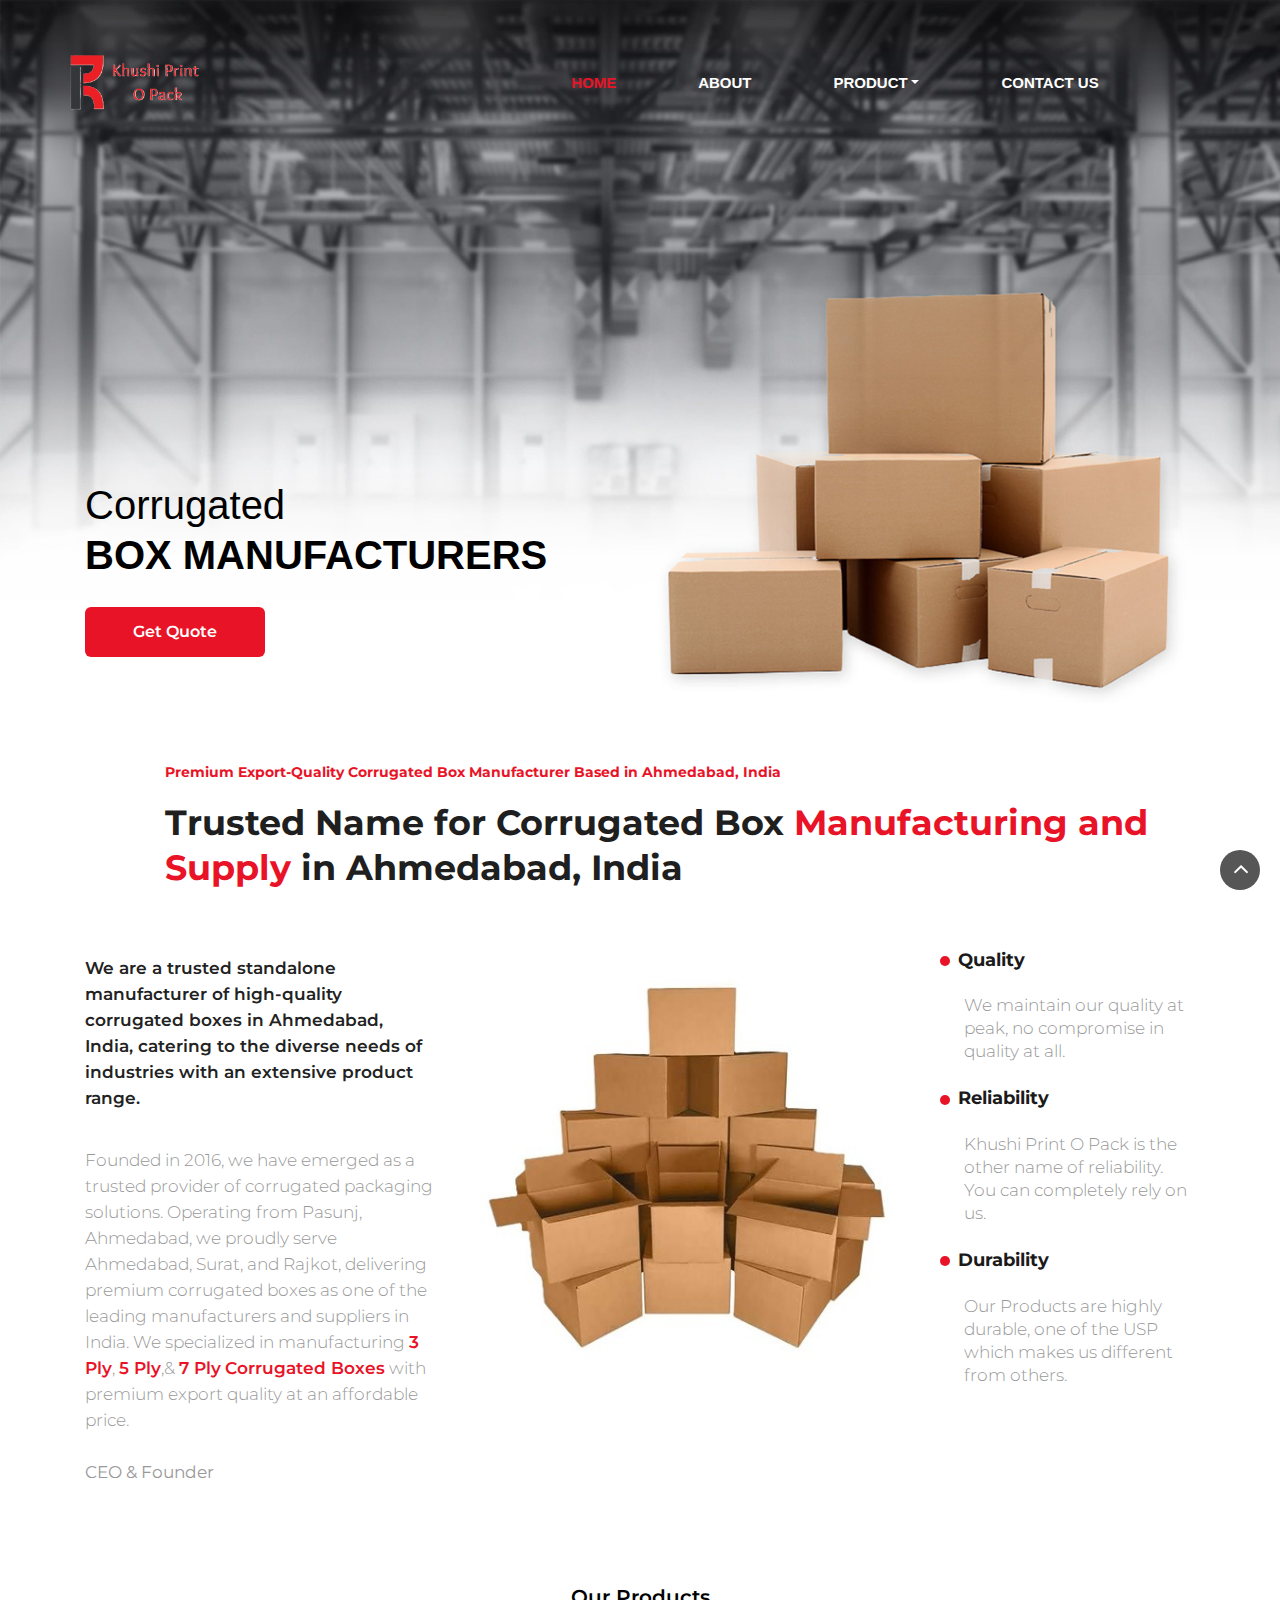
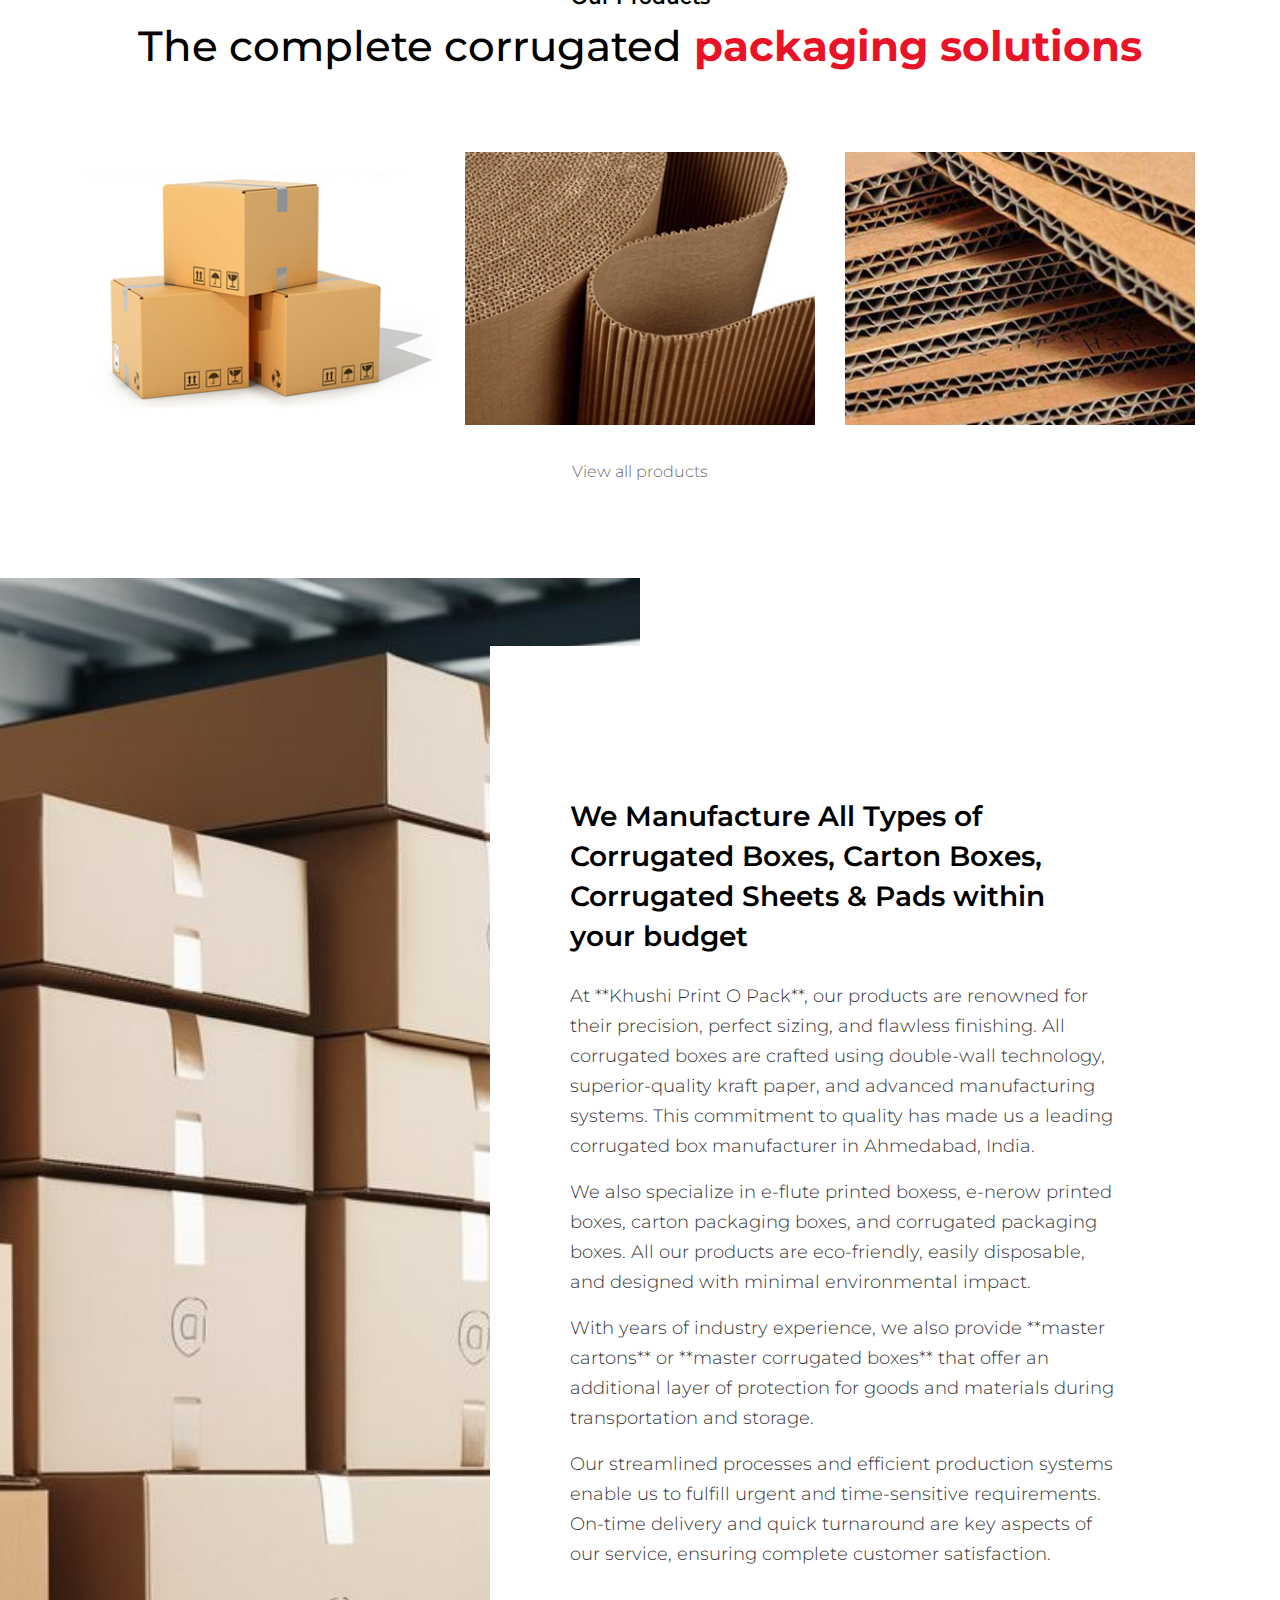
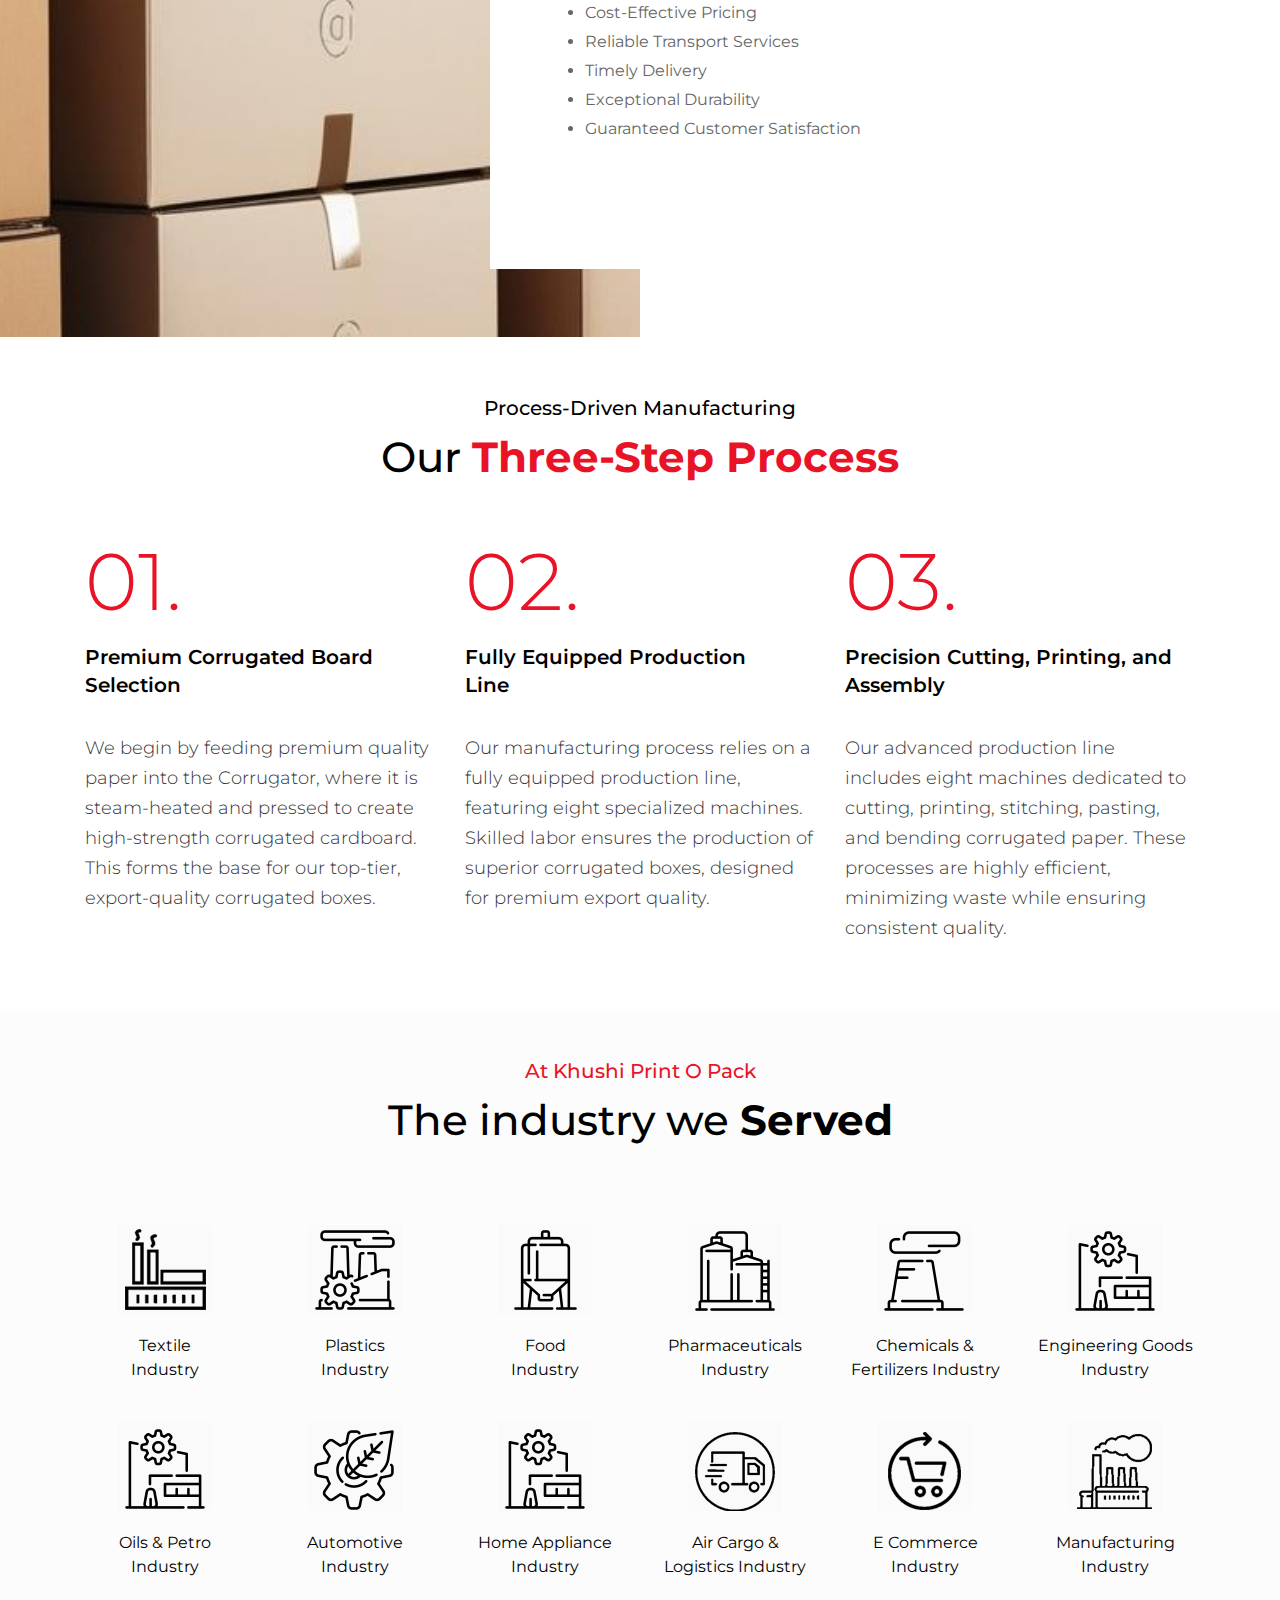
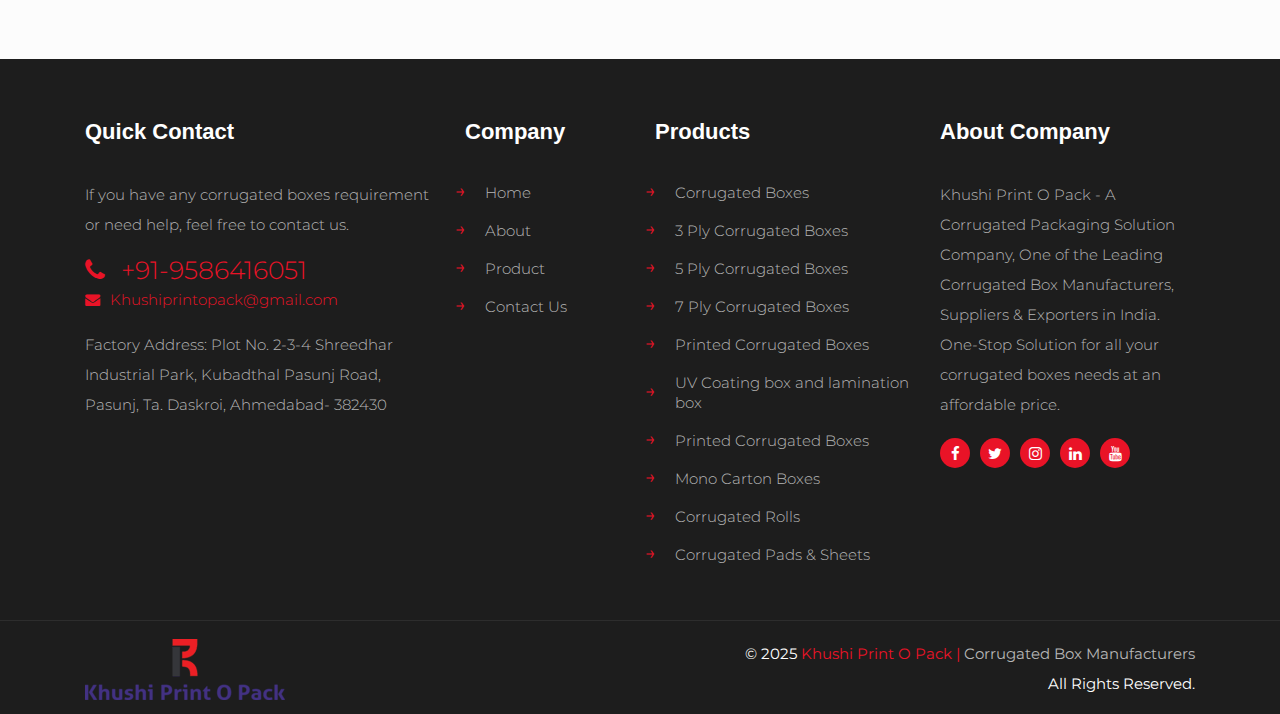
<file: index.html>
<html lang="en">
<!-- Basic -->



<head>

    <script>
        window.dataLayer = window.dataLayer || [];
        function gtag() { dataLayer.push(arguments); }
        gtag('js', new Date());

        gtag('config', 'G-RCNBFECV6Q');
    </script>

    <meta charset="utf-8">
    <meta http-equiv="X-UA-Compatible" content="IE=edge">

    <!-- Mobile Metas -->
    <meta name="viewport" content="width=device-width, minimum-scale=1.0, maximum-scale=1.0, user-scalable=no">

    <!-- Site Metas -->
    <title>Khushi Print O Pack | Corrugated Carton Box Manufacturers, Suppliers in Ahmedabad</title>
    <meta name="description"
        content="Khushi Print O Pack is one of the fastest growing Corrugated Box Manufacturers in Ahmedabad, Corrugated Carton Boxes Suppliers & Exporters in Ahmedabad, India. Deals in all types of packaging boxes, paper corrugated boxes, corrugated sheets, rolls & pads.">
    <meta name="robots" content="index, follow">
    <meta name="keywords"
        content="corrugated box, corrugated boxes, corrugated box manufacturers, corrugated boxes manufacturers, corrugated boxes suppliers, corrugated boxes exporters">

    <link rel="icon" href="img/favicon.png">
    <link rel="canonical" href="index.html" />

    <link rel="alternate" href="index.html" hreflang="en-in" />

    <meta property="og:title"
        content="Corrugated Box Manufacturers in Ahmedabad | Corrugated Carton Box Manufacturers, Suppliers in Ahmedabad">
    <meta property="og:site_name" content="Khushi Print O Pack">
    <meta property="og:url" content="https://www.KhushiPrintOPack.com/">
    <meta property="og:description"
        content="Khushi Print O Pack is one of the fastest growing Corrugated Box Manufacturers in Ahmedabad, Corrugated Carton Boxes Suppliers & Exporters in Ahmedabad, India. Deals in all types of packaging boxes, paper corrugated boxes, corrugated sheets, rolls & pads.">
    <meta property="og:type" content="website">
    <meta property="og:image" content="https://www.KhushiPrintOPack.com/images/logo-500x500.png">
    <meta property="og:locale" content="en_IN" />

    <meta property="twitter:card" content="summary">
    <meta property="twitter:site" content="@KhushiPrintOPack">
    <meta property="twitter:title"
        content="Corrugated Box Manufacturers in Ahmedabad | Corrugated Carton Box Manufacturers, Suppliers in Ahmedabad">
    <meta property="twitter:description"
        content="Khushi Print O Pack is one of the fastest growing Corrugated Box Manufacturers in Ahmedabad, Corrugated Carton Boxes Suppliers & Exporters in Ahmedabad, India. Deals in all types of packaging boxes, paper corrugated boxes, corrugated sheets, rolls & pads.">
    <meta property="twitter:image" content="https://www.KhushiPrintOPack.com/images/logo-500x500.png">

    <meta name="contact_addr" content="sales@KhushiPrintOPack.com" />
    <meta name="viewport"
        content="width=device-width, height=device-height, initial-scale=1, minimum-scale=1, maximum-scale=1, user-scalable=0">
    <meta name="language" content="en-USA" />
    <meta name="owner" content="Khushi Print O Pack" />
    <meta name="distribution" content="GLOBAL" />
    <meta name="city" content="Thane" />
    <meta name="country" content="India" />
    <meta name="state" content="Gujarat" />
    <meta name="zipcode" content="421302" />
    <meta name="copyright"
        content="Copyright (c) 2021 by Khushi Print O Pack | Corrugated Box Manufacturers, all rights reserved." />
    <meta name="DC.Publisher" content="Khushi Print O Pack | Corrugated Box Manufacturers" />
    <meta name="geo.region" content="IN-MH" />
    <meta name="geo.placename" content="Thane" />

    <script
        type='application/ld+json'>{"@context":"http:\/\/schema.org","@type":"WebSite","url":"https:\/\/www.KhushiPrintOPack.com\/","name":"Khushi Print O Pack","alternateName":"Khushi Print O Pack","potentialAction":{"@type":"SearchAction","target":"https:\/\/www.KhushiPrintOPack.com\/?s={search_term_string}","query-input":"required name=search_term_string"}}</script>

    <script
        type='application/ld+json'>{"@context":"http:\/\/schema.org","@type":"Organization","url":"https:\/\/www.KhushiPrintOPack.com\/","sameAs":["https:\/\/www.facebook.com\/https://www.facebook.com/KhushiPrintOPack/","https:\/\/twitter.com\/KhushiPrintOPack"],"name":"Khushi Print O Pack","logo":"https://www.KhushiPrintOPack.com/images/khushi prin o pack - vc.png"}</script>

    <link rel="shortcut icon" href="favicon.ico" type="image/icon" />

    <link rel="icon" href="favicon.ico" type="image/icon" />

    <!-- Site Icons -->
    <link rel="shortcut icon" href="#" type="image/x-icon" />
    <link rel="apple-touch-icon" href="#" />

    <!-- Bootstrap CSS -->
    <link rel="stylesheet" href="css/bootstrap.min.css" />
    <!-- Pogo Slider CSS -->
    <link rel="stylesheet" href="css/pogo-slider.min.css" />
    <!-- Site CSS -->
    <link rel="stylesheet" href="css/style.css" />
    <!-- Responsive CSS -->
    <link rel="stylesheet" href="css/responsive.css" />
    <!-- Custom CSS -->

    <!--[if lt IE 9]>
      <script src="js/html5shiv.js"></script>
      <script src="js/respond.min.js"></script>
    <![endif]-->

    <!-- Portfolio -->
    <link rel="stylesheet" type="text/css" href="css/jquery.fancybox.css" media="screen">

    <!--Enquiry form -->

    <SCRIPT LANGUAGE=javascript>
  
        var alpha = "abcdefghijklmnopqrstuvwxyz";
        var numeric = "0123456789";
        //-------------------------------Onsubmit validation----------------------
    </script>
    <script type="text/javascript">
        function nmh_captcha() {
            var c_currentTime = new Date();
            var c_miliseconds = c_currentTime.getTime();
            document.getElementById('captcha').src = 'randomImage252a0.html?x=' + c_miliseconds;
        }
    </script>

    <!--End Enquiry form -->

</head>

<body id="home" data-spy="scroll" data-target="#navbar-wd" data-offset="98">

    <!-- LOADER -->
    <!-- <div id="preloader">
        <div class="loader">
            <img src="images/loader.gif" alt="#" />
        </div>
    </div> -->
    <!-- end loader -->
    <!-- END LOADER -->

    <header class="top-header">
        <div id="menu_area" class="menu-area">
            <div class="container">
                <div class="row">
                    <nav class="navbar navbar-light navbar-expand-lg mainmenu">
                        <a class="navbar-brand" href="index.html" title="Khushi Print O Pack - Corrugated Boxes"><img
                                src="images/khush2.png" alt="Khushi Print O Pack - Corrugated Boxes"></a>
                        <button class="navbar-toggler" type="button" data-toggle="collapse"
                            data-target="#navbarSupportedContent" aria-controls="navbarSupportedContent"
                            aria-expanded="false" aria-label="Toggle navigation">
                            <span class="navbar-toggler-icon"></span>
                        </button>
                        <div class="collapse navbar-collapse " id="navbarSupportedContent">
                            <ul class="navbar-nav mr-auto1">
                                <li class="active"><a href="index.html" title="Khushi Print O Pack">Home <span
                                            class="sr-only">(current)</span></a></li>
                                <li><a href="about-us.html" title="About Us">About</a></li>
                                <li class="dropdown">
                                    <a class="dropdown-toggle" href="#" title="Products" id="navbarDropdown"
                                        role="button" data-toggle="dropdown" aria-haspopup="true"
                                        aria-expanded="false">Product</a>
                                    <ul class="dropdown-menu" aria-labelledby="navbarDropdown">
                                        <li><a class="dropdown-toggle" href="#" title="Corrugated Boxes">Corrugated
                                                Boxes</a>

                                            <ul class="dropdown-menu" aria-labelledby="navbarDropdown">
                                                <li><a href="corrugated-boxes.html" title="Corrugated Boxes">Corrugated
                                                        Boxes</a></li>
                                                <li><a href="3-ply-corrugated-boxes.html"
                                                        title="3 Ply Corrugated Boxes">3 Ply Corrugated Boxes</a></li>
                                                <li><a href="5-ply-corrugated-boxes.html"
                                                        title="5 Ply Corrugated Boxes">5 Ply Corrugated Boxes</a></li>
                                                <li><a href="7-ply-corrugated-boxes.html"
                                                        title="7 Ply Corrugated Boxes">7 Ply Corrugated Boxes</a></li>
                                                
                                            </ul>
                                        </li>
                                        <li><a href="printed-corrugated-boxes.html"
                                                title="Printed Corrugated Boxes">Printed Corrugated Boxes</a></li>
                                        <li><a href="uv-coating-box.html"
                                                title="Printed Corrugated Boxes">UV Coating box and lamination box</a></li>
                                        <li><a href="auto-slot-corrugated-box.html" title="Mono Carton Boxes">Auto slot corrugated Boxes</a>
                                        </li>
                                        <li><a href="mono-cartons.html" title="Mono Carton Boxes">Mono Carton Boxes</a>
                                        </li>
                                        <li><a href="corrugated-rolls.html" title="Corrugated Rolls">Corrugated
                                                Rolls</a></li>
                                        <li><a href="corrugated-pads-sheets.html"
                                                title="Corrugated Pads & Sheets">Corrugated Pads & Sheets</a></li>
                                    </ul>
                                </li>


                                <li><a href="contact-us.html" title="Contact Us">Contact Us</a></li>
                            </ul>

                        </div>

                    </nav>
                </div>
            </div>
        </div>
    </header>
    <!-- End header -->
    <!-- Start Banner -->
    <div class="ulockd-home-slider">
        <div class="container-fluid">
            <div class="row">
                <div class="pogoSlider" id="js-main-slider">
                    <div class="pogoSlider-slide" style="background-image:url(images/banner_img2.jpg);">
                        <div class="container">
                            <div class="row">
                                <div class="col-md-12">
                                    <div class="slide_text">
                                        <h1>Corrugated<br><span>Box Manufacturers</span></h1>

                                        <br>
                                        <div class="full">
                                            <a class="contact_bt" href="contact-us.html">Get Quote</a>
                                        </div>
                                    </div>
                                </div>
                            </div>
                        </div>
                    </div>

                </div>
                <!-- .pogoSlider -->
            </div>
        </div>
    </div>
    <!-- End Banner -->
    <!-- start Services -->
    <section class="welcome">
        <div class="container">
            <div class="row">
                <div class="col-md-12">
                    <div class="wel-top">
                        <h5>Premium Export-Quality Corrugated Box Manufacturer Based in Ahmedabad, India</h5>
                        <h2>Trusted Name for Corrugated Box <span style="color: #e91327;"> Manufacturing and Supply </span> in Ahmedabad, India</h2>
                    </div>
                </div>
                <div class="col-md-4">
                    <div class="cms-text text-left fw-500" style="color:#222222;font-size:17px;line-height:26px;">
                        <p style="font-weight: 600;">We are a trusted standalone manufacturer of high-quality corrugated boxes in Ahmedabad, India, catering to the diverse needs of industries with an extensive product range.</p>
                    </div>
                    <div class="vc_empty_space" style="height: 15px"><span class="vc_empty_space_inner"></span></div>

                    <div class="cms-text text-left fw-400">
                        <p style="color: #999;">Founded in 2016, we have emerged as a trusted provider of corrugated packaging solutions. Operating from Pasunj, Ahmedabad, we proudly serve Ahmedabad, Surat, and Rajkot, delivering premium corrugated boxes as one of the leading manufacturers and suppliers in India. We specialized in manufacturing <a href="3-ply-corrugated-boxes.html"
                            style="color: #e91327;  font-weight: 600;" title="3 Ply Corrugated Box Manufacturers">3 Ply</a>, <a style="color: #e91327; font-weight: 600;"
                                href="5-ply-corrugated-boxes.html" title="5 Ply Corrugated Box Manufacturers">5 Ply</a>,&
                            <a href="7-ply-corrugated-boxes.html" style="color: #e91327;  font-weight: 600;" title="7 Ply Corrugated Box Manufacturers">7 Ply</a> 
                            <a href="corrugated-boxes.html" style="color: #e91327;  font-weight: 600;" title="Corrugated Boxes Manufacturers">Corrugated Boxes</a>
                            with premium export quality at an affordable price.
                            <br><br><b>CEO & Founder</b>
                        </p>
                    </div>

                </div>

                <div class="col-md-5">
                    <img src="img/welcome-pic2.jpg" alt="Corrugated Boxes" class="img-responsive bot">
                </div>

                <div class="col-md-3">
                    <div class="features-item">
                        <h3 class="features-title"><span class="red-dot"></span>Quality</h3>
                        <p>We maintain our quality at peak, no compromise in quality at all.</p>
                    </div>
                    <div class="features-item">
                        <h3 class="features-title"><span class="red-dot"></span>Reliability</h3>
                        <p>Khushi Print O Pack is the other name of reliability. You can completely rely on us.</p>
                    </div>
                    <div class="features-item">
                        <h3 class="features-title"><span class="red-dot"></span>Durability</h3>
                        <p>Our Products are highly durable, one of the USP which makes us different from others.</p>
                    </div>
                </div>
                

            </div>
        </div>
    </section>

    <style>
    .features-title {
    position: relative;
    font-size: 1.2em; 
    font-weight: bold;
    }

    .red-dot {
    display: inline-block;
    width: 10px;
    height: 10px;
    background-color: #e91327;
    border-radius: 50%;
    margin-right: 8px; 
    vertical-align: middle;
    }


    </style>

    <!-- start Services -->
    <div class="section home_ser">
        <div class="container">
            <div class="row">
                <div class="col-md-12">
                    <div class="wpb_wrapper">
                        <h5 style="color: #000000; font-weight: 600;">Our Products</h5>
                        <h3>The complete corrugated<b style="color: #e91327;">  packaging solutions</b></h3>
                    </div>
                </div>
                <div class="col-md-4">
                    <div class="hover12">
                        <a href="corrugated-boxes.html"><img class="img-responsive" src="images/p1.jpg"
                                alt="Corrugated Boxes" /> </a>
                    </div>
                </div>
                <div class="col-md-4">
                    <div class="hover12">
                        <a href="corrugated-rolls.html"><img class="img-responsive" src="images/p2.jpg"
                                alt="Corrugated Rolls" /></a>

                    </div>
                </div>
                <div class="col-md-4">
                    <div class="hover12">
                        <a href="corrugated-pads-sheets.html"><img class="img-responsive" src="images/p3.jpg"
                                alt="Corrugated Pads and Sheets" /></a>

                    </div>
                </div>
                <div class="col-md-12">
                    <p style="font-size: 16px;color: #262626;text-align: center" class="vc_custom_heading"><a
                            href="corrugated-boxes.html" title="View All Products">View all products<br>
                        </a></p>
                </div>
            </div>
        </div>
    </div>
    <!-- end Services -->

    <!-- Element -->
    <section class="element">
        <div class="lel_column-inner">
            <div class="elementWrap">
                <div class="content-over content-over-left">
                    <div style="background-image: url(img/banner_img_home.jpg);" class="content-over__img"></div>

                    <div class="container">
                        <div class="content-over__main">
                            <h4 style="font-size: 28px;text-align: left;font-weight: 600; " class="vc_custom_heading">We
                                Manufacture All Types of Corrugated Boxes, Carton Boxes, Corrugated Sheets & Pads within
                                your budget</h4>
                            <div class="vc_empty_space" style="height: 10px"><span class="vc_empty_space_inner"></span>
                            </div>
                            <div class="content_element">
                                <p>At **Khushi Print O Pack**, our products are renowned for their precision, perfect sizing, and flawless finishing. All corrugated boxes are crafted using double-wall technology, superior-quality kraft paper, and advanced manufacturing systems. This commitment to quality has made us a leading corrugated box manufacturer in Ahmedabad, India.</p>  

                                <p>We also specialize in e-flute printed boxess, e-nerow printed boxes, carton packaging boxes, and corrugated packaging boxes. All our products are eco-friendly, easily disposable, and designed with minimal environmental impact.</p>  
                                
                                <p>With years of industry experience, we also provide **master cartons** or **master corrugated boxes** that offer an additional layer of protection for goods and materials during transportation and storage.</p>  
                                
                                <p>Our streamlined processes and efficient production systems enable us to fulfill urgent and time-sensitive requirements. On-time delivery and quick turnaround are key aspects of our service, ensuring complete customer satisfaction.</p>  
                                
                            </div>
                            <div class="le_inner le_custom">
                                <div class="col-sm-12">
                                    <ul>
                                        <li>Cost-Effective Pricing</li>
                                        <li>Reliable Transport Services</li>
                                        <li>Timely Delivery</li>
                                        <li>Exceptional Durability</li>
                                        <li>Guaranteed Customer Satisfaction</li>
                                    </ul>
                                </div>

                            </div>

                        </div>

                    </div>
                </div>
            </div>
        </div>

    </section>
    <!-- Element -->

    <!-- Process -->
    <section class="process">
        <div class="container">
           <div class="row">
    <div class="col-md-12">
        <div class="wpb_wrapper">
            <h5 style="color: #000000;">Process-Driven Manufacturing</h5>
            <h3>Our <b style="color: #e91327;">Three-Step Process</b></h3>
        </div>
    </div>
    <div class="col-md-4">
        <div class="process_wrapper">
            <p style="font-size: 80px;color: #e91327;text-align: left">01.<br><br></p>
            <h5>Premium Corrugated Board Selection</h5>
            <div style="height: 10px;"></div>
            <p>We begin by feeding premium quality paper into the Corrugator, where it is steam-heated and pressed to create high-strength corrugated cardboard. This forms the base for our top-tier, export-quality corrugated boxes.</p>
        </div>
    </div>
    <div class="col-md-4">
        <div class="process_wrapper">
            <p style="font-size: 80px;color: #e91327;text-align: left">02.<br><br></p>
            <h5>Fully Equipped Production <br> Line</h5>
            <div style="height: 10px;"></div>
            <p>Our manufacturing process relies on a fully equipped production line, featuring eight specialized machines. Skilled labor ensures the production of superior corrugated boxes, designed for premium export quality.</p>
        </div>
    </div>
    <div class="col-md-4">
        <div class="process_wrapper">
            <p style="font-size: 80px;color: #e91327;text-align: left">03.<br><br></p>
            <h5>Precision Cutting, Printing, and Assembly</h5>
            <div style="height: 10px;"></div>
            <p>Our advanced production line includes eight machines dedicated to cutting, printing, stitching, pasting, and bending corrugated paper. These processes are highly efficient, minimizing waste while ensuring consistent quality.</p>
        </div>
    </div>
</div>

        </div>
    </section>
    <!-- End Process -->

    <!-- Industry -->
    <section class="ind">
        <div class="container">
            <div class="row">
                <div class="col-md-12">
                    <div class="wpb_wrapper">
                        <h5>At Khushi Print O Pack</h5>
                        <h3>The industry we <b>Served</b></h3>
                    </div>
                </div>

                <div class="col-md-2 col-xs-6">
                    <div class="indText">
                        <img src="img/ind-1.png" alt="Textile Industry" class="img-responsive">
                        <h6>Textile <br>Industry</h6>
                    </div>
                </div>
                <div class="col-md-2 col-xs-6">
                    <div class="indText">
                        <img src="img/ind-2.png" alt="Plastics Industry" class="img-responsive">
                        <h6>Plastics <br>Industry</h6>
                    </div>
                </div>
                <div class="col-md-2">
                    <div class="indText">
                        <img src="img/ind-3.png" alt="Food Industry" class="img-responsive">
                        <h6>Food <br>Industry</h6>
                    </div>
                </div>
                <div class="col-md-2">
                    <div class="indText">
                        <img src="img/ind-4.png" alt="Pharmaceuticals Industry" class="img-responsive">
                        <h6>Pharmaceuticals Industry</h6>
                    </div>
                </div>
                <div class="col-md-2">
                    <div class="indText">
                        <img src="img/ind-5.png" alt="Chemicals & Fertilizers Industry" class="img-responsive">
                        <h6>Chemicals & Fertilizers Industry</h6>
                    </div>
                </div>
                <div class="col-md-2">
                    <div class="indText">
                        <img src="img/ind-6.png" alt="Engineering Goods Industry" class="img-responsive">
                        <h6>Engineering Goods Industry</h6>
                    </div>
                </div>

                <div class="col-md-2">
                    <div class="indText">
                        <img src="img/ind-7.png" alt="Oils & Petro Industry" class="img-responsive">
                        <h6>Oils & Petro Industry</h6>
                    </div>
                </div>
                <div class="col-md-2">
                    <div class="indText">
                        <img src="img/ind-8.png" alt="Automotive Industry" class="img-responsive">
                        <h6>Automotive Industry</h6>
                    </div>
                </div>
                <div class="col-md-2">
                    <div class="indText">
                        <img src="img/ind-9.png" alt="Home Appliance Industry" class="img-responsive">
                        <h6>Home Appliance Industry</h6>
                    </div>
                </div>
                <div class="col-md-2">
                    <div class="indText">
                        <img src="img/ind-10.png" alt="Air Cargo & Logistics Industry" class="img-responsive">
                        <h6>Air Cargo & Logistics Industry</h6>
                    </div>
                </div>
                <div class="col-md-2">
                    <div class="indText">
                        <img src="img/ind-11.png" alt="E Commerce Industry" class="img-responsive">
                        <h6>E Commerce Industry</h6>
                    </div>
                </div>
                <div class="col-md-2">
                    <div class="indText">
                        <img src="img/ind-12.png" alt="Manufacturing Industry" class="img-responsive">
                        <h6>Manufacturing Industry</h6>
                    </div>
                </div>
            </div>
        </div>
    </section>
    <!-- end Industry -->


        <style>
            .indText h6{
                color: #000000;
                cursor: pointer;
            }
            .indText h6:hover{
                color: #e91327;
            }
        </style>

    <!-- Start Footer -->
    <footer class="footer-box has-footer-contact">
        <div class="container contact-container">
            <div class="row">
                <div class="footer-top">
                    <div class="container">
                        <div class="row">
                            <div class="col-md-4">
                                <div class="footer_blog">
                                    <h3>Quick Contact</h3>

                                    <p>If you have any corrugated boxes requirement or need help, feel free to contact
                                        us.
                                    </p>

                                    <p> <a href="tel:+919586416051" style="font-size: 25px;"><i class="fa fa-phone"></i>
                                            +91-9586416051</a><br>
                                       
                                        <a href="mailto:Khushiprintopack@gmail.com"><i
                                                class="fa fa-envelope"></i>Khushiprintopack@gmail.com</a>
                                    </p>
                                   
                                    <a href="https://www.google.com/maps/place/23%C2%B001'58.2%22N+72%C2%B047'19.5%22E/@23.0328425,72.786176,828m/data=!3m2!1e3!4b1!4m4!3m3!8m2!3d23.0328425!4d72.7887509?entry=ttu&g_ep=EgoyMDI0MTIxMS4wIKXMDSoASAFQAw%3D%3D">
                                    <p>Factory Address: Plot No. 2-3-4 Shreedhar Industrial Park, Kubadthal Pasunj Road, Pasunj, Ta. Daskroi, Ahmedabad- 382430</p> 
                                    </p>
                                    </a>

                                </div>
                            </div>
                            <div class="col-md-2">
                                <div class="footer_blog footer_menu">
                                    <h3>Company</h3>
                                    <ul class="product-list">
                                        <li><a href="index.html" title="Khushi Print O Pack">Home</a></li>
                                        <li><a href="about-us.html" title="About Us">About</a></li>
                                        <li><a href="corrugated-boxes.html" title="Our Products">Product</a></li>
        
                                        <li><a href="contact-us.html" title="Contact Us">Contact Us</a></li>
                                    </ul>
                                </div>
                            </div>
                            <div class="col-md-3">
                                <div class="footer_blog footer_menu">
                                    <h3>Products</h3>
                                    <ul class="product-list">
                                        <li><a href="corrugated-boxes.html" title="Corrugated Boxes">Corrugated
                                                Boxes</a></li>
                                        <li><a href="3-ply-corrugated-boxes.html" title="3 Ply Corrugated Boxes">3 Ply
                                                Corrugated Boxes</a></li>
                                        <li><a href="5-ply-corrugated-boxes.html" title="5 Ply Corrugated Boxes">5 Ply
                                                Corrugated Boxes</a></li>
                                        <li><a href="7-ply-corrugated-boxes.html" title="7 Ply Corrugated Boxes">7 Ply
                                                Corrugated Boxes</a></li>
                                                <li><a href="printed-corrugated-boxes.html"
                                                    title="Printed Corrugated Boxes">Printed Corrugated Boxes</a></li>
                                        <li><a href="uv-coating-box.html"
                                                    title="Printed Corrugated Boxes">UV Coating box and lamination box</a></li>

                                        <li><a href="printed-corrugated-boxes.html"
                                                title="Printed Corrugated Boxes">Printed Corrugated Boxes</a></li>
                                        <li><a href="mono-cartons.html" title="Mono Carton Boxes">Mono Carton Boxes</a>
                                        </li>
                                        <li><a href="corrugated-rolls.html" title="Corrugated Rolls">Corrugated
                                                Rolls</a></li>
                                        <li><a href="corrugated-pads-sheets.html"
                                                title="Corrugated Pads & Sheets">Corrugated Pads & Sheets</a></li>
                                    </ul>
                                </div>
                            </div>
                            <div class="col-md-3">
                                <div class="footer_blog">
                                    <h3>About Company</h3>

                                    <p>Khushi Print O Pack - A Corrugated Packaging Solution Company, One of the Leading
                                        Corrugated Box Manufacturers, Suppliers & Exporters in India. One-Stop Solution
                                        for all your corrugated boxes needs at an affordable price.</p>

                                    <ul class="cms-social">
                                        <li><a class="social-facebook" target="_blank"
                                                href="https://www.facebook.com/KhushiPrintOPack/"
                                                title="Like us on Facebook"><i class="fa fa-facebook"></i></a></li>
                                        <li><a class="social-twitter" target="_blank"
                                                href="https://twitter.com/KhushiPrintOPack" title="Follow us on Twitter"><i
                                                    class="fa fa-twitter"></i></a></li>
                                        <li><a class="social-instagram" target="_blank"
                                                href="https://www.instagram.com/KhushiPrintOPack/"
                                                title="Follow us on Instagram"><i class="fa fa-instagram"></i></a></li>
                                        <li><a class="social-instagram" target="_blank"
                                                href="https://www.linkedin.com/company/kani-packaging/"
                                                title="Follow us on LinkedIn"><i class="fa fa-linkedin"></i></a></li>
                                        <li><a class="social-instagram" target="_blank"
                                                href="https://www.youtube.com/channel/UC_psY0GQT6CHOwLky1h5NWA"
                                                title="Subscribe us on YouTube"><i class="fa fa-youtube"></i></a></li>


                                    </ul>
                                </div>
                            </div>



                        </div>
                    </div>
                </div>
            </div>
        </div>
        <div class="footer-bottom">
            <div class="container">
                <div class="row">
                    <div class="col-lg-6 col-md-6">
                        <div class="copyright">
                            <img src="images/khushi prin o pack - vc.png" alt="Khushi Print O Pack - Corrugated Boxes Manufacturer">
                        </div>
                    </div>
                    <div class="col-lg-6 col-md-6">
                        <div class="credits">
                            <p>© 2025 <span>Khushi Print O Pack | <a href="index.html"
                                        title="Corrugated Box Manufacturers">Corrugated Box
                                        Manufacturers</a></span><br>All Rights Reserved.
                                
                        </div>
                    </div>
                </div>
            </div>
        </div>
    </footer>

    <style>
        .product-list {
        list-style: none;
        padding: 0;
        margin: 0;
    }

    .product-list li {
        margin-bottom: 10px;
        position: relative;
        padding-left: 20px; /* Space for the arrow */
    }

    .product-list li::before {
        content: "→"; /* Right arrow */
        font-size: 18px;
        color: #e91327;
        position: absolute;
        left: 0;
        top: 50%;
        margin-left: -10px;
        transform: translateY(-50%);
    }

   
    
    </style>
    <!-- End Footer -->

   
    <script src="js/jquery-3.3.1.js"></script>

    <script type="text/javascript">
        $(document).ready(function () {
            $('.toggle').click(function () {
                $('.sidebar-contact').toggleClass('active')
                $('.toggle').toggleClass('active')
            })
        })
    </script>


    <!--  End Sidebar Contact Form -->

    <a href="#" id="scroll-to-top" class="hvr-radial-out"><i class="fa fa-angle-up"></i></a>

    <!-- ALL JS FILES -->
    <script src="js/jquery.min.js"></script>
    <script src="js/bootstrap.min.js"></script>

    <!-- ALL PLUGINS -->
    <script src="js/jquery.magnific-popup.min.js"></script>
    <script src="js/jquery.pogo-slider.min.js"></script>
    <script src="js/slider-index.js"></script>
    <script src="js/smoothscroll.js"></script>
    <script src="js/form-validator.min.js"></script>
    <script src="js/contact-form-script.js"></script>
    <script src="js/isotope.min.js"></script>
    <script src="js/images-loded.min.js"></script>
    <script src="js/custom.js"></script>

    <!-- Portfolio -->
    <script src="js/isotope.js"></script>
    <script src="js/isotope-active.js"></script>
    <script src="js/jquery.fancybox.js"></script>
    <script>
        $(document).ready(function () {
            $(".fancybox").fancybox({
                openEffect: "none",
                closeEffect: "none"
            });

            $(".zoom").hover(function () {

                $(this).addClass('transition');
            }, function () {

                $(this).removeClass('transition');
            });
        });

    </script>

    <!-- End Portfolio -->
    <script>
        (function ($) {
            $('.dropdown-menu a.dropdown-toggle').on('click', function (e) {
                if (!$(this).next().hasClass('show')) {
                    $(this).parents('.dropdown-menu').first().find('.show').removeClass("show");
                }
                var $subMenu = $(this).next(".dropdown-menu");
                $subMenu.toggleClass('show');

                $(this).parents('li.nav-item.dropdown.show').on('hidden.bs.dropdown', function (e) {
                    $('.dropdown-submenu .show').removeClass("show");
                });

                return false;
            });
        })(jQuery)
    </script>


</body>


</html>
</file>
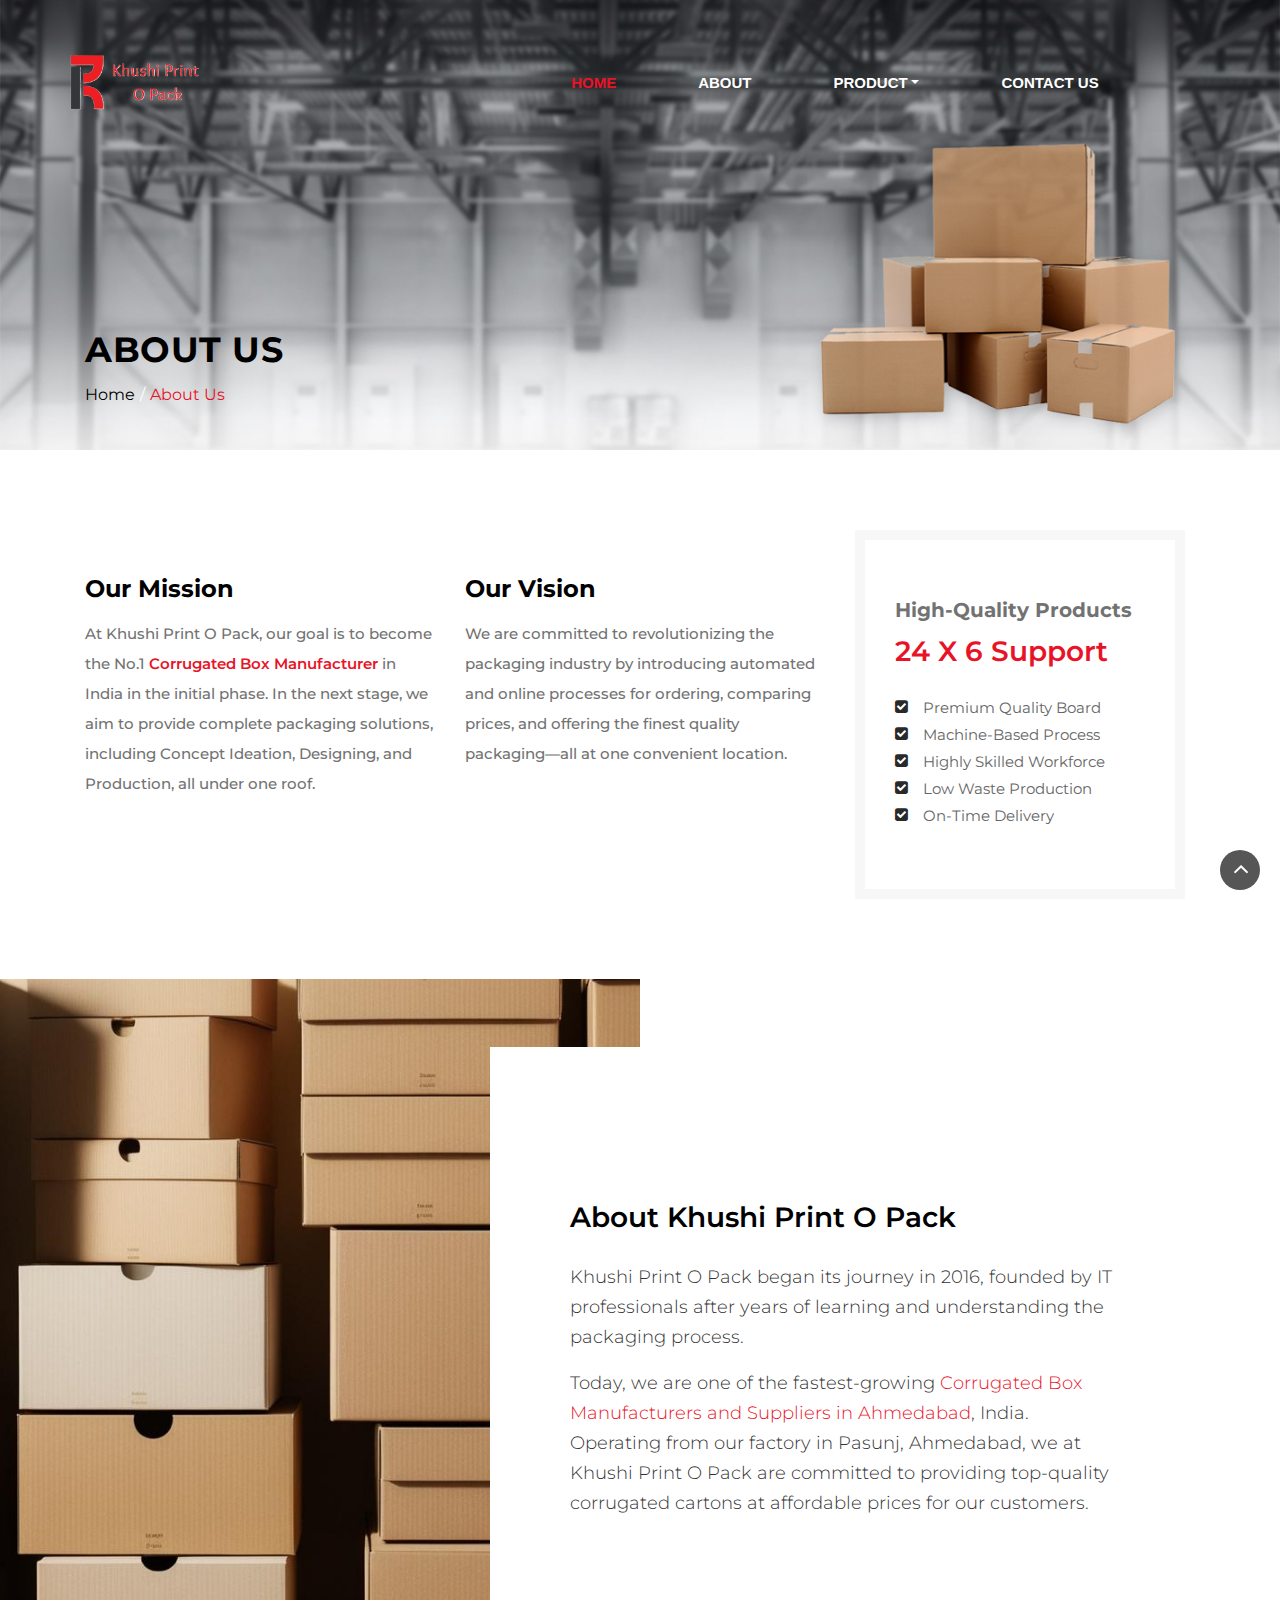
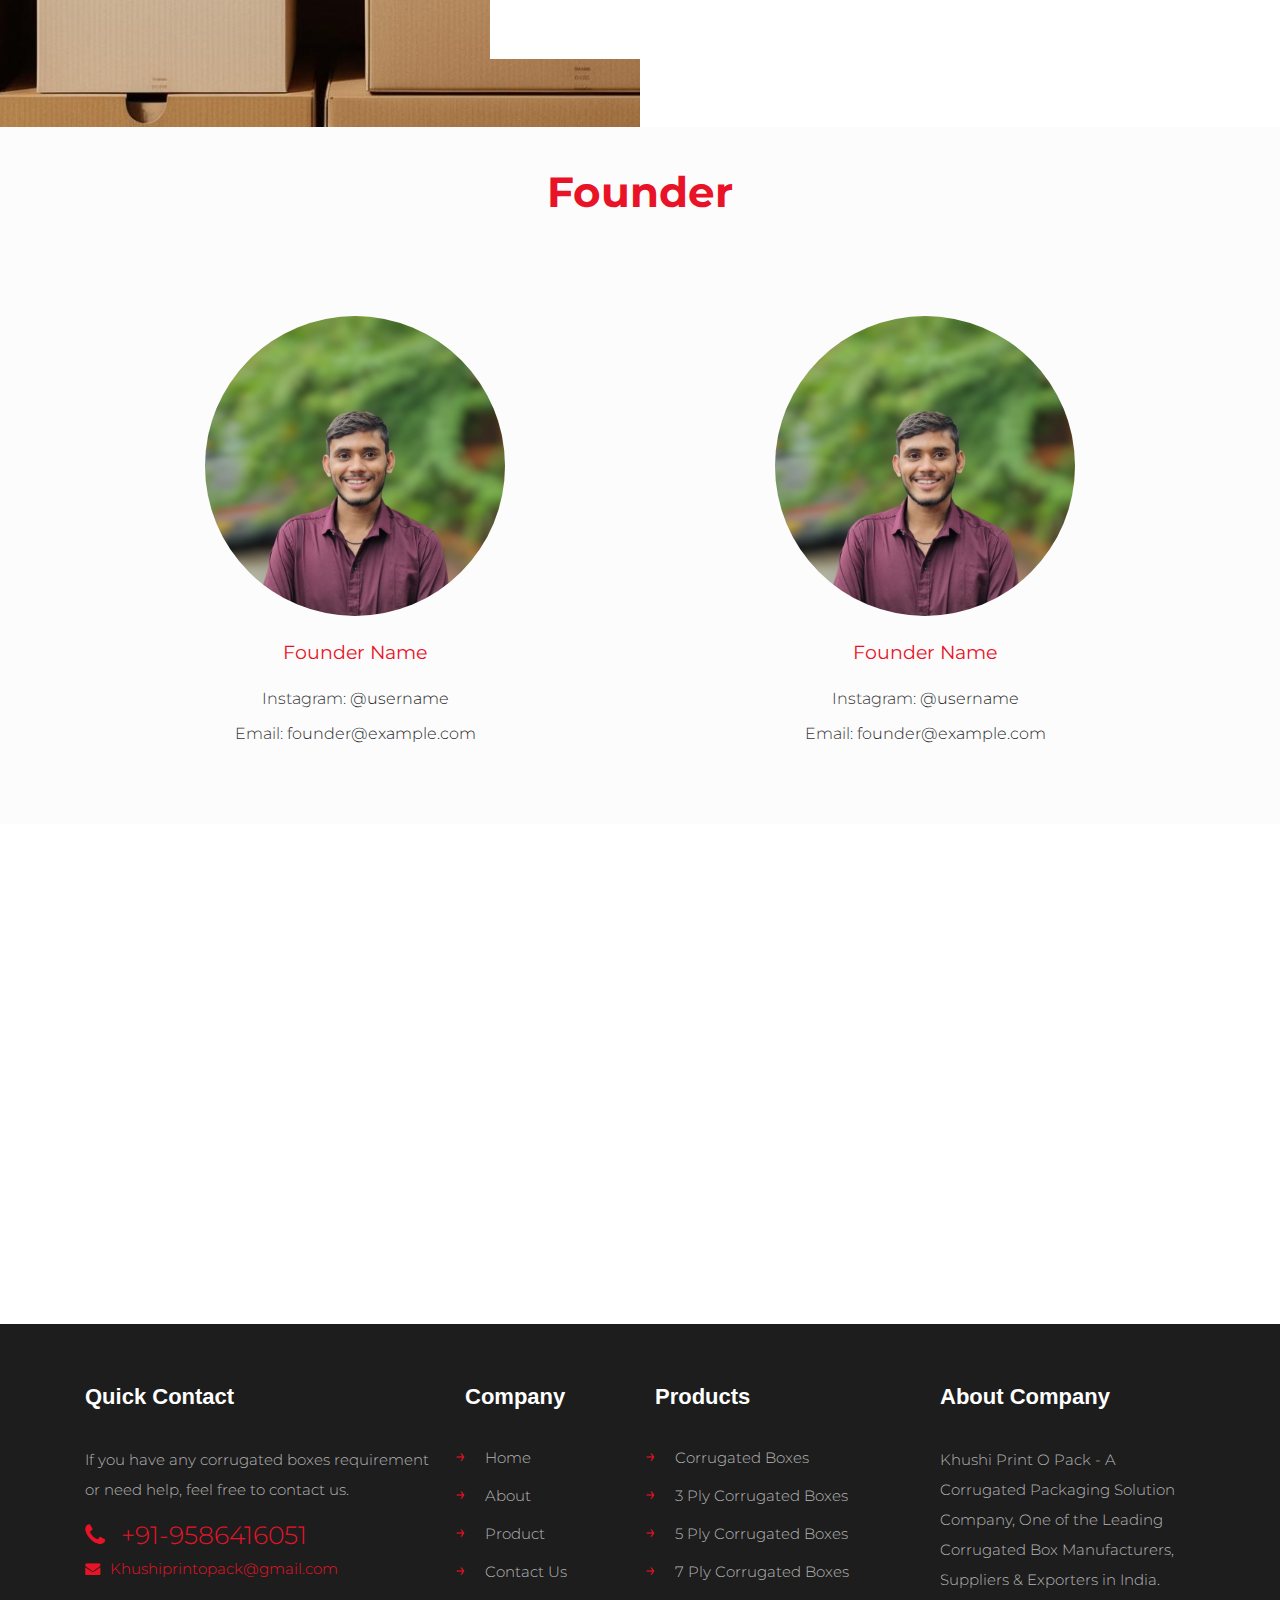
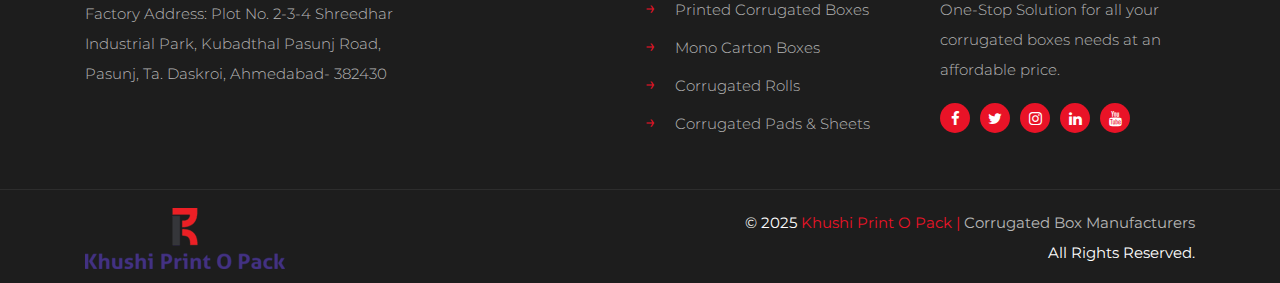
<file: about-us.html>
<!DOCTYPE html>
<html lang="en">
<!-- Basic -->



<head>

    <script>
        window.dataLayer = window.dataLayer || [];
        function gtag() { dataLayer.push(arguments); }
        gtag('js', new Date());

        gtag('config', 'G-RCNBFECV6Q');
    </script>

    <meta charset="utf-8">
    <meta http-equiv="X-UA-Compatible" content="IE=edge">

    <!-- Mobile Metas -->
    <meta name="viewport" content="width=device-width, minimum-scale=1.0, maximum-scale=1.0, user-scalable=no">

    <!-- Site Metas -->
    <title>Top Corrugated Box Manufacturers in India | Corrugated Box Suppliers in India</title>
    <meta name="description"
        content="Khushi Print O Packis one of the Top Corrugated Box Manufacturers based in Pasunj, Ahmedabad, India. Known for Customized Corrugated Boxes, Cardboard Boxes, all types of carton boxes Manufacturers & Suppliers in Ahmedabad, India.">
    <meta name="robots" content="index, follow">
    <meta name="keywords"
        content="corrugated box, corrugated boxes, custom corrugated box manufacturers, custom corrugated boxes manufacturers, corrugated boxes suppliers, corrugated boxes exporters">
    <link rel="icon" href="img/favicon.png">
    <link rel="canonical" href="about-us.html" />
    <meta name="robots" content="index,follow">

    <meta property="og:locale" content="en_US" />
    <meta property="og:type" content="website" />
    <meta property="og:title" content="Top Corrugated Box Manufacturers in India | Corrugated Box Suppliers in India" />
    <meta property="og:description"
        content="Khushi Print O Packis one of the Top Corrugated Box Manufacturers based in Pasunj, Ahmedabad, India. Known for Customized Corrugated Boxes, Cardboard Boxes, all types of carton boxes Manufacturers & Suppliers in Ahmedabad, India." />
    <meta property="og:url" content="https://www.KhushiPrintOPack.com/about-us.html" />
    <meta property="og:site_name" content="Khushi Print O Pack" />

    <!-- Site Icons -->
    <link rel="shortcut icon" href="#" type="image/x-icon" />
    <link rel="apple-touch-icon" href="#" />

    <!-- Bootstrap CSS -->
    <link rel="stylesheet" href="css/bootstrap.min.css" />
    <!-- Pogo Slider CSS -->
    <link rel="stylesheet" href="css/pogo-slider.min.css" />
    <!-- Site CSS -->
    <link rel="stylesheet" href="css/style.css" />
    <!-- Responsive CSS -->
    <link rel="stylesheet" href="css/responsive.css" />
    <!-- Custom CSS -->

    <!--[if lt IE 9]>
      <script src="js/html5shiv.js"></script>
      <script src="js/respond.min.js"></script>
    <![endif]-->

    <!-- Portfolio -->
    <link rel="stylesheet" type="text/css" href="css/jquery.fancybox.css" media="screen">
    <!--Enquiry form -->

   
    <script type="text/javascript">
    function nmh_captcha()
    {
    var c_currentTime = new Date();
    var c_miliseconds = c_currentTime.getTime();
    document.getElementById('captcha').src = 'randomImage252a0.html?x='+ c_miliseconds;
    }
    </script>

    <!--End Enquiry form -->

</head>

<body id="home" data-spy="scroll" data-target="#navbar-wd" data-offset="98">

    <!-- LOADER -->
    <!-- <div id="preloader">
        <div class="loader">
            <img src="images/loader.gif" alt="#" />
        </div>
    </div> -->
    <!-- end loader -->
    <!-- END LOADER -->

    <header class="top-header">
        <div id="menu_area" class="menu-area">
            <div class="container">
                <div class="row">
                    <nav class="navbar navbar-light navbar-expand-lg mainmenu">
                        <a class="navbar-brand" href="index.html" title="Khushi Print O Pack - Corrugated Boxes"><img
                                src="images/khush2.png" alt="Khushi Print O Pack - Corrugated Boxes"></a>
                        <button class="navbar-toggler" type="button" data-toggle="collapse"
                            data-target="#navbarSupportedContent" aria-controls="navbarSupportedContent"
                            aria-expanded="false" aria-label="Toggle navigation">
                            <span class="navbar-toggler-icon"></span>
                        </button>
                        <div class="collapse navbar-collapse " id="navbarSupportedContent">
                            <ul class="navbar-nav mr-auto1">
                                <li class="active"><a href="index.html" title="Khushi Print O Pack">Home <span
                                            class="sr-only">(current)</span></a></li>
                                <li><a href="about-us.html" title="About Us">About</a></li>
                                <li class="dropdown">
                                    <a class="dropdown-toggle" href="#" title="Products" id="navbarDropdown"
                                        role="button" data-toggle="dropdown" aria-haspopup="true"
                                        aria-expanded="false">Product</a>
                                    <ul class="dropdown-menu" aria-labelledby="navbarDropdown">
                                        <li><a class="dropdown-toggle" href="#" title="Corrugated Boxes">Corrugated
                                                Boxes</a>

                                            <ul class="dropdown-menu" aria-labelledby="navbarDropdown">
                                                <li><a href="corrugated-boxes.html" title="Corrugated Boxes">Corrugated
                                                        Boxes</a></li>
                                                <li><a href="3-ply-corrugated-boxes.html"
                                                        title="3 Ply Corrugated Boxes">3 Ply Corrugated Boxes</a></li>
                                                <li><a href="5-ply-corrugated-boxes.html"
                                                        title="5 Ply Corrugated Boxes">5 Ply Corrugated Boxes</a></li>
                                                <li><a href="7-ply-corrugated-boxes.html"
                                                        title="7 Ply Corrugated Boxes">7 Ply Corrugated Boxes</a></li>
                                                
                                            </ul>
                                        </li>
                                        <li><a href="printed-corrugated-boxes.html"
                                                title="Printed Corrugated Boxes">Printed Corrugated Boxes</a></li>
                                        <li><a href="uv-coating-box.html"
                                                title="Printed Corrugated Boxes">UV Coating box and lamination box</a></li>
                                        <li><a href="auto-slot-corrugated-box.html" title="Mono Carton Boxes">Auto slot corrugated Boxes</a>
                                        </li>
                                        <li><a href="mono-cartons.html" title="Mono Carton Boxes">Mono Carton Boxes</a>
                                        </li>
                                        <li><a href="corrugated-rolls.html" title="Corrugated Rolls">Corrugated
                                                Rolls</a></li>
                                        <li><a href="corrugated-pads-sheets.html"
                                                title="Corrugated Pads & Sheets">Corrugated Pads & Sheets</a></li>
                                    </ul>
                                </li>


                                <li><a href="contact-us.html" title="Contact Us">Contact Us</a></li>
                            </ul>

                        </div>

                    </nav>
                </div>
            </div>
        </div>
    </header>
    <!-- End header -->
    <!-- inner Banner -->
    <div class="rs-breadcrumbs">
        <div class="breadcrumbs-single" style="background-image: url(images/intro-about-us-2.jpg)">
            <div class="container">
                <div class="row">
                    <div class="col-md-12">
                        <div class="breadcrumbs-inner">
                            <h1 class="page-title">About Us</h1>
                            <div class="page-heading">
                                <ul class="breadcrumbs">
                                    <li class="">
                                        <a href="index.html" title="Khushi Print O Pack">Home</a>
                                    </li>
                                    <li>
                                        About Us
                                    </li>

                                </ul>
                            </div>

                        </div>
                    </div>
                </div>
            </div>
        </div>
    </div>
    <!-- End inner Banner -->

    <!-- start Services -->
    <section class="aboutInner">
        <div class="container">
            <div class="row">
                <div class="col-md-4">
                    <div class="aboutwrap">
                        <h4>Our Mission</h4>
                        <p>At Khushi Print O Pack, our goal is to become the No.1 <a href="index.html"
                                title="Corrugated Box Manufacturers in Ahmedabad"
                                style="color: #e91327; font-weight: 600;">Corrugated Box Manufacturer</a> in India in
                            the initial phase. In the next stage, we aim to provide complete packaging solutions,
                            including Concept Ideation, Designing, and Production, all under one roof.</p>
                    </div>
                </div>

                <div class="col-md-4">
                    <div class="aboutwrap">
                        <h4>Our Vision</h4>
                        <p>We are committed to revolutionizing the packaging industry by introducing automated and
                            online processes for ordering, comparing prices, and offering the finest quality
                            packaging—all at one convenient location.</p>
                    </div>
                </div>

                <div class="col-md-4">
                    <div class="aboutBor">
                        <p><strong>High-Quality Products</strong></p>
                        <h4 style="color: #e91327;">24 X 6 Support</h4>
                        <ul class="list">
                            <li>Premium Quality Board</li>
                            <li>Machine-Based Process</li>
                            <li>Highly Skilled Workforce</li>
                            <li>Low Waste Production</li>
                            <li>On-Time Delivery</li>
                        </ul>
                    </div>
                </div>
            </div>

        </div>
    </section>





    <!-- Element -->
    <section class="element">
        <div class="lel_column-inner">
            <div class="elementWrap">
                <div class="content-over content-over-left">
                    <div style="background-image: url(img/banner_img21.jpg);" class="content-over__img"></div>

                    <div class="container">
                        <div class="content-over__main">
                            <h4 style="font-size: 28px;text-align: left;font-weight: 600; " class="vc_custom_heading">
                                About Khushi Print O Pack</h4>
                            <div class="vc_empty_space" style="height: 10px"><span class="vc_empty_space_inner"></span>
                            </div>
                            <div class="content_element">
                                <p>Khushi Print O Pack began its journey in 2016, founded by IT professionals after
                                    years of learning and understanding the packaging process.</p>

                                <p>Today, we are one of the fastest-growing <a href="index.html"
                                        title="Corrugated Boxes Manufacturers and Suppliers in Ahmedabad"
                                        style="color: #e91327;">Corrugated Box Manufacturers and Suppliers in
                                        Ahmedabad</a>, India. Operating from our factory in Pasunj, Ahmedabad, we at
                                    Khushi Print O Pack are committed to providing top-quality corrugated cartons at
                                    affordable prices for our customers.</p>
                            </div>


                        </div>

                    </div>
                </div>
            </div>
        </div>

    </section>
    <!-- Element -->



    <!-- Industry -->
    <section class="ind">
        <div class="container">
            <div class="row">
                <div class="col-md-12">
                    <div class="wpb_wrapper">
                        <h3><b style="color: #e91327;">Founder</b></h3>
                        <h5>

                        </h5>
                    </div>
                </div>

                <div class="col-md-6 text-center founder-profile-container">
                    <div class="founder-profile">
                        <img src="img/Manthan_.jpg" alt="Founder Image" class="founder-image">
                        <h4>Founder Name</h4>
                        <p>Instagram: <a href="https://www.instagram.com/username" target="_blank">@username</a></p>
                        <p>Email: <a href="mailto:founder@example.com">founder@example.com</a></p>
                    </div>
                </div>
                <div class="col-md-6 text-center founder-profile-container">
                    <div class="founder-profile">
                        <img src="img/Manthan_.jpg" alt="Founder Image" class="founder-image">
                        <h4>Founder Name</h4>
                        <p>Instagram: <a href="https://www.instagram.com/username" target="_blank">@username</a></p>
                        <p>Email: <a href="mailto:founder@example.com">founder@example.com</a></p>
                    </div>
                </div>
            </div>

        </div>
    </section>
    <!-- end Industry -->

    <style>
        .founder-profile-container {
            display: flex;
            justify-content: center;
            align-items: center;
            margin-bottom: 30px;
        }

        .founder-profile {
            text-align: center;
        }

        .founder-image {
            border-radius: 50%;
            width: 300px;
            height: 300px;
            object-fit: cover;
            margin-bottom: 15px;
        }

        .founder-profile h4 {
            margin: 10px 0;
            font-size: 1.2rem;
            color: #e91327;
        }

        .founder-profile p {
            margin: 5px 0;
            font-size: 1rem;
        }

        @media (max-width: 767px) {
            .founder-profile-container {
                flex-direction: column;
            }

            .founder-image {
                width: 120px;
                height: 120px;
            }

            .founder-profile h4 {
                font-size: 1rem;
            }

            .founder-profile p {
                font-size: 0.9rem;
            }
        }
    </style>

          
    <section>
        <div class="map">

            <iframe width="100%" height="450" frameborder="0" scrolling="yes" marginheight="0"
                    marginwidth="0"
                    src="https://maps.google.com/maps?width=100%25&amp;height=300&amp;hl=en&amp;q=23.032842,%2072.788751+(Khushi%20Print%20O%20Pack)&amp;t=&amp;z=14&amp;ie=UTF8&amp;iwloc=B&amp;output=embed"></iframe>
        </div>
    </section>

    <!-- Start Footer -->
    <footer class="footer-box has-footer-contact">
        <div class="container contact-container">
            <div class="row">
                <div class="footer-top">
                    <div class="container">
                        <div class="row">
                            <div class="col-md-4">
                                <div class="footer_blog">
                                    <h3>Quick Contact</h3>

                                    <p>If you have any corrugated boxes requirement or need help, feel free to contact
                                        us.
                                    </p>

                                    <p> <a href="tel:+919586416051" style="font-size: 25px;"><i class="fa fa-phone"></i>
                                            +91-9586416051</a><br>
                                       
                                        <a href="mailto:Khushiprintopack@gmail.com"><i
                                                class="fa fa-envelope"></i>Khushiprintopack@gmail.com</a>
                                    </p>
                                   
                                    <a href="https://www.google.com/maps/place/23%C2%B001'58.2%22N+72%C2%B047'19.5%22E/@23.0328425,72.786176,828m/data=!3m2!1e3!4b1!4m4!3m3!8m2!3d23.0328425!4d72.7887509?entry=ttu&g_ep=EgoyMDI0MTIxMS4wIKXMDSoASAFQAw%3D%3D">
                                    <p>Factory Address: Plot No. 2-3-4 Shreedhar Industrial Park, Kubadthal Pasunj Road, Pasunj, Ta. Daskroi, Ahmedabad- 382430</p> 
                                    </p>
                                    </a>

                                </div>
                            </div>
                            <div class="col-md-2">
                                <div class="footer_blog footer_menu">
                                    <h3>Company</h3>
                                    <ul class="product-list">
                                        <li><a href="index.html" title="Khushi Print O Pack">Home</a></li>
                                        <li><a href="about-us.html" title="About Us">About</a></li>
                                        <li><a href="corrugated-boxes.html" title="Our Products">Product</a></li>
        
                                        <li><a href="contact-us.html" title="Contact Us">Contact Us</a></li>
                                    </ul>
                                </div>
                            </div>
                            <div class="col-md-3">
                                <div class="footer_blog footer_menu">
                                    <h3>Products</h3>
                                    <ul class="product-list">
                                        <li><a href="corrugated-boxes.html" title="Corrugated Boxes">Corrugated
                                                Boxes</a></li>
                                        <li><a href="3-ply-corrugated-boxes.html" title="3 Ply Corrugated Boxes">3 Ply
                                                Corrugated Boxes</a></li>
                                        <li><a href="5-ply-corrugated-boxes.html" title="5 Ply Corrugated Boxes">5 Ply
                                                Corrugated Boxes</a></li>
                                        <li><a href="7-ply-corrugated-boxes.html" title="7 Ply Corrugated Boxes">7 Ply
                                                Corrugated Boxes</a></li>
                                        <li><a href="printed-corrugated-boxes.html"
                                                title="Printed Corrugated Boxes">Printed Corrugated Boxes</a></li>
                                        <li><a href="mono-cartons.html" title="Mono Carton Boxes">Mono Carton Boxes</a>
                                        </li>
                                        <li><a href="corrugated-rolls.html" title="Corrugated Rolls">Corrugated
                                                Rolls</a></li>
                                        <li><a href="corrugated-pads-sheets.html"
                                                title="Corrugated Pads & Sheets">Corrugated Pads & Sheets</a></li>
                                    </ul>
                                </div>
                            </div>
                            <div class="col-md-3">
                                <div class="footer_blog">
                                    <h3>About Company</h3>

                                    <p>Khushi Print O Pack - A Corrugated Packaging Solution Company, One of the Leading
                                        Corrugated Box Manufacturers, Suppliers & Exporters in India. One-Stop Solution
                                        for all your corrugated boxes needs at an affordable price.</p>

                                    <ul class="cms-social">
                                        <li><a class="social-facebook" target="_blank"
                                                href="https://www.facebook.com/KhushiPrintOPack/"
                                                title="Like us on Facebook"><i class="fa fa-facebook"></i></a></li>
                                        <li><a class="social-twitter" target="_blank"
                                                href="https://twitter.com/KhushiPrintOPack" title="Follow us on Twitter"><i
                                                    class="fa fa-twitter"></i></a></li>
                                        <li><a class="social-instagram" target="_blank"
                                                href="https://www.instagram.com/KhushiPrintOPack/"
                                                title="Follow us on Instagram"><i class="fa fa-instagram"></i></a></li>
                                        <li><a class="social-instagram" target="_blank"
                                                href="https://www.linkedin.com/company/kani-packaging/"
                                                title="Follow us on LinkedIn"><i class="fa fa-linkedin"></i></a></li>
                                        <li><a class="social-instagram" target="_blank"
                                                href="https://www.youtube.com/channel/UC_psY0GQT6CHOwLky1h5NWA"
                                                title="Subscribe us on YouTube"><i class="fa fa-youtube"></i></a></li>


                                    </ul>
                                </div>
                            </div>



                        </div>
                    </div>
                </div>
            </div>
        </div>
        <div class="footer-bottom">
            <div class="container">
                <div class="row">
                    <div class="col-lg-6 col-md-6">
                        <div class="copyright">
                            <img src="images/khushi prin o pack - vc.png" alt="Khushi Print O Pack - Corrugated Boxes Manufacturer">
                        </div>
                    </div>
                    <div class="col-lg-6 col-md-6">
                        <div class="credits">
                            <p>© 2025 <span>Khushi Print O Pack | <a href="index.html"
                                        title="Corrugated Box Manufacturers">Corrugated Box
                                        Manufacturers</a></span><br>All Rights Reserved.
                                
                                

                        </div>
                    </div>
                </div>
            </div>
        </div>
    </footer>

    <style>
        .product-list {
        list-style: none;
        padding: 0;
        margin: 0;
    }

    .product-list li {
        margin-bottom: 10px;
        position: relative;
        padding-left: 20px; /* Space for the arrow */
    }

    .product-list li::before {
        content: "→"; /* Right arrow */
        font-size: 18px;
        color: #e91327;
        position: absolute;
        left: 0;
        top: 50%;
        margin-left: -10px;
        transform: translateY(-50%);
    }

   
    
    </style>
    <!-- End Footer -->


   

    <script src="js/jquery-3.3.1.js"></script>

    <script type="text/javascript">
      $(document).ready(function(){
  $('.toggle').click(function(){
    $('.sidebar-contact').toggleClass('active')
    $('.toggle').toggleClass('active')
  })
})
    </script>


    <!--  End Sidebar Contact Form -->

    <a href="#" id="scroll-to-top" class="hvr-radial-out"><i class="fa fa-angle-up"></i></a>

    <!-- ALL JS FILES -->
    <script src="js/jquery.min.js"></script>
    <script src="js/bootstrap.min.js"></script>

    <!-- ALL PLUGINS -->
    <script src="js/jquery.magnific-popup.min.js"></script>
    <script src="js/jquery.pogo-slider.min.js"></script>
    <script src="js/slider-index.js"></script>
    <script src="js/smoothscroll.js"></script>
    <script src="js/form-validator.min.js"></script>
    <script src="js/contact-form-script.js"></script>
    <script src="js/isotope.min.js"></script>
    <script src="js/images-loded.min.js"></script>
    <script src="js/custom.js"></script>

    <!-- Portfolio -->
    <script src="js/isotope.js"></script>
    <script src="js/isotope-active.js"></script>
    <script src="js/jquery.fancybox.js"></script>
    <script>
         $(document).ready(function(){
         $(".fancybox").fancybox({
         openEffect: "none",
         closeEffect: "none"
         });
         
         $(".zoom").hover(function(){
         
         $(this).addClass('transition');
         }, function(){
         
         $(this).removeClass('transition');
         });
         });
         
    </script>

    <!-- End Portfolio -->
    <script>
	(function($){
	$('.dropdown-menu a.dropdown-toggle').on('click', function(e) {
	  if (!$(this).next().hasClass('show')) {
		$(this).parents('.dropdown-menu').first().find('.show').removeClass("show");
	  }
	  var $subMenu = $(this).next(".dropdown-menu");
	  $subMenu.toggleClass('show');

	  $(this).parents('li.nav-item.dropdown.show').on('hidden.bs.dropdown', function(e) {
		$('.dropdown-submenu .show').removeClass("show");
	  });

	  return false;
	});
})(jQuery)
    </script>


</body>



</html>
</file>
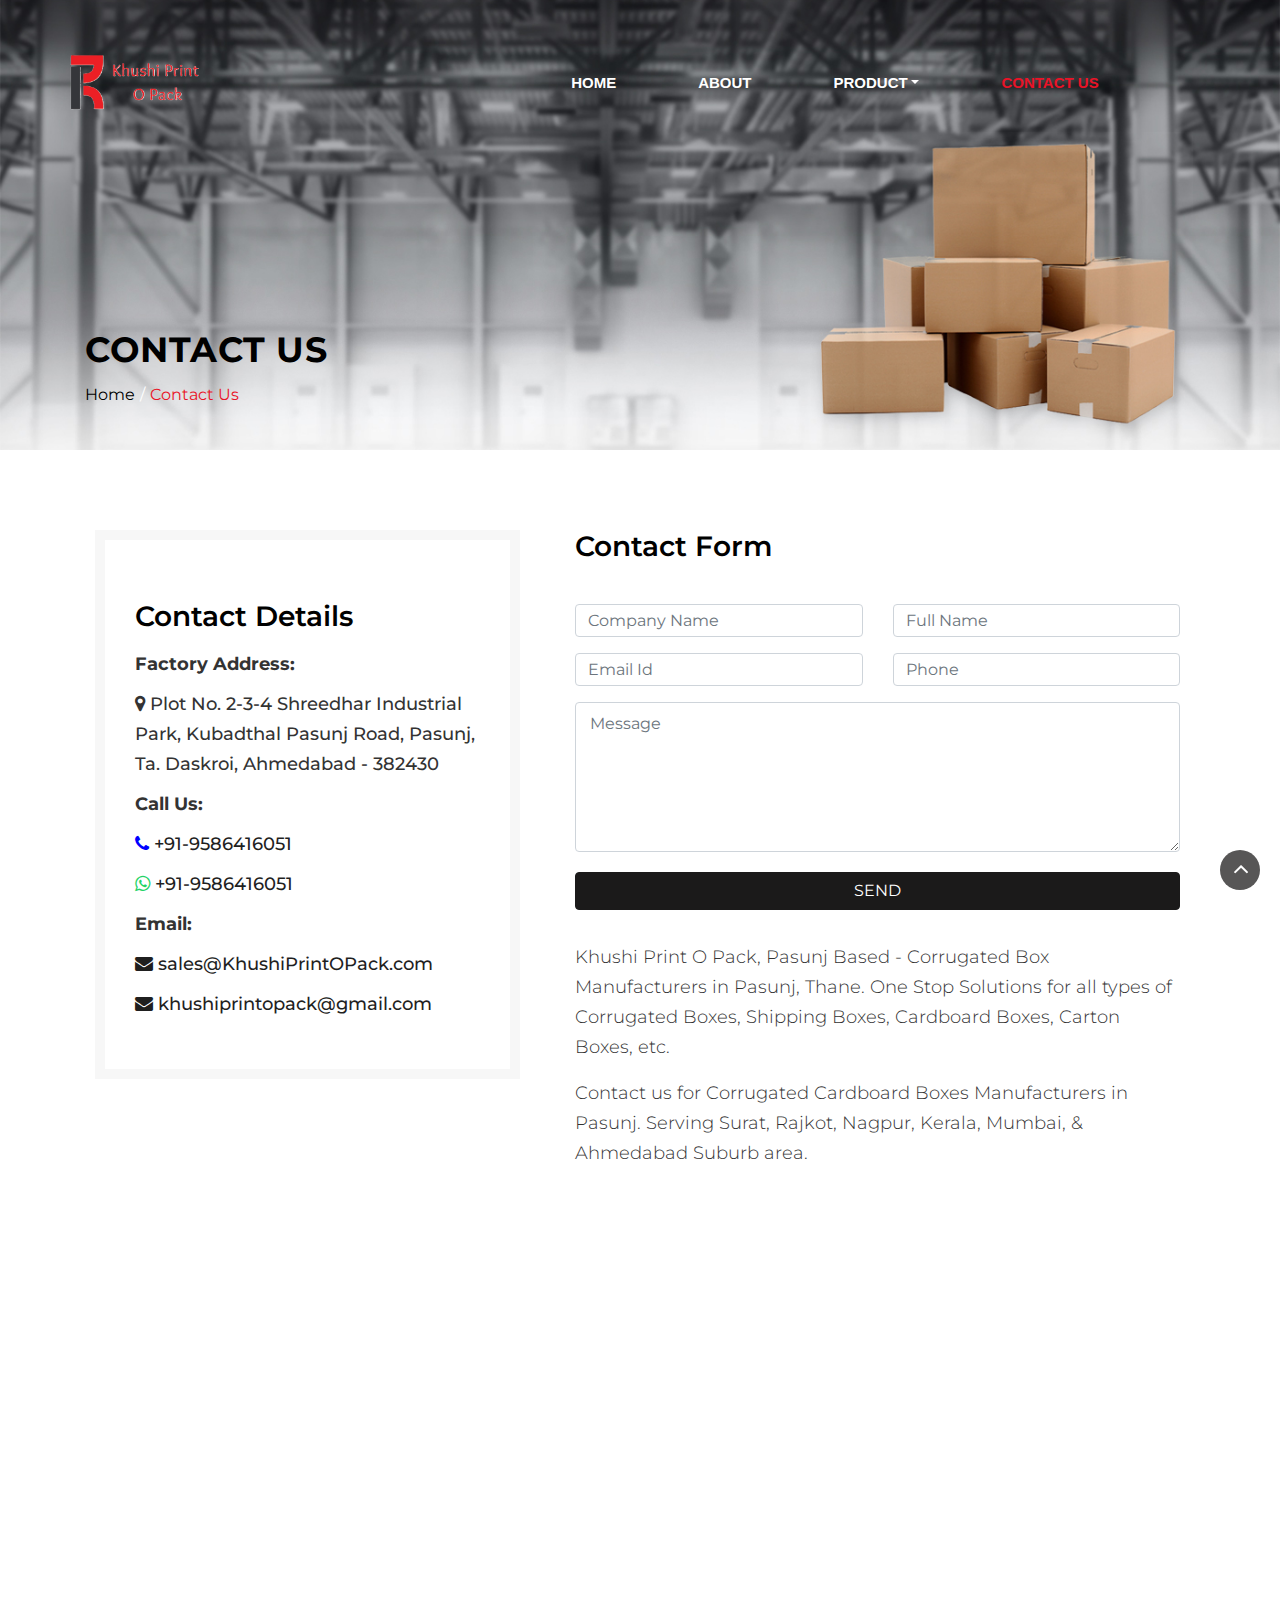
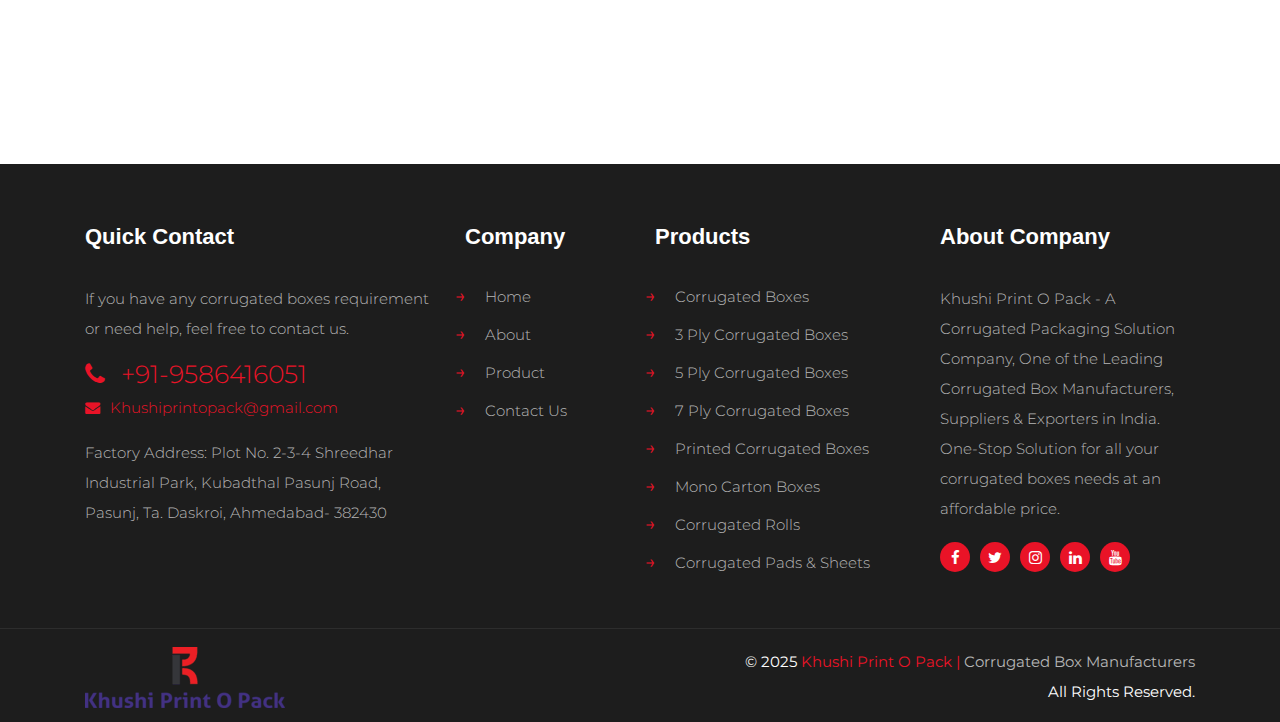
<file: contact-us.html>
<!DOCTYPE html>
<html lang="en">
<!-- Basic -->



<head>


    <script>
        window.dataLayer = window.dataLayer || [];
        function gtag() { dataLayer.push(arguments); }
        gtag('js', new Date());

        gtag('config', 'G-RCNBFECV6Q');
    </script>

    <meta charset="utf-8">
    <meta http-equiv="X-UA-Compatible" content="IE=edge">

    <!-- Mobile Metas -->
    <meta name="viewport" content="width=device-width, minimum-scale=1.0, maximum-scale=1.0, user-scalable=no">

    <!-- Site Metas -->
    <title>Corrugated Box Manufacturers in Pasunj | Cardboard Corrugated Carton Boxes in Pasunj</title>
    <meta name="description"
        content="Khushi Print O Pack is one of the finest Corrugated Box Manufacturers in Pasunj, Ahmedabad, India. Known for Customized Corrugated Cardboard Carton Boxes Manufacturers in Pasunj, Ahmedabad. Browse us online for more details.">
    <meta name="robots" content="index, follow">
    <meta name="keywords"
        content="corrugated box, corrugated boxes, custom corrugated box manufacturers, custom corrugated boxes manufacturers, corrugated boxes suppliers, corrugated boxes exporters">
    <link rel="icon" href="img/favicon.png">
    <link rel="canonical" href="contact-us.html" />
    <meta name="robots" content="index,follow">

    <meta property="og:locale" content="en_US" />
    <meta property="og:type" content="website" />
    <meta property="og:title"
        content="Corrugated Box Manufacturers in Pasunj | Cardboard Corrugated Carton Boxes in Pasunj" />
    <meta property="og:description"
        content="Khushi Print O Pack is one of the finest Corrugated Box Manufacturers in Pasunj, Ahmedabad, India. Known for Customized Corrugated Cardboard Carton Boxes Manufacturers in Pasunj, Ahmedabad. Browse us online for more details." />
    <meta property="og:url" content="https://www.KhushiPrintOPack.com/contact-us.html" />
    <meta property="og:site_name" content="Khushi Print O Pack" />

    <!-- Site Icons -->
    <link rel="shortcut icon" href="#" type="image/x-icon" />
    <link rel="apple-touch-icon" href="#" />

    <!-- Bootstrap CSS -->
    <link rel="stylesheet" href="css/bootstrap.min.css" />
    <!-- Pogo Slider CSS -->
    <link rel="stylesheet" href="css/pogo-slider.min.css" />
    <!-- Site CSS -->
    <link rel="stylesheet" href="css/style.css" />
    <!-- Responsive CSS -->
    <link rel="stylesheet" href="css/responsive.css" />
    <!-- Custom CSS -->

    <!--[if lt IE 9]>
      <script src="js/html5shiv.js"></script>
      <script src="js/respond.min.js"></script>
    <![endif]-->

    <!-- Portfolio -->
    <link rel="stylesheet" type="text/css" href="css/jquery.fancybox.css" media="screen">

    <!--Enquiry form -->


    <script type="text/javascript">
        function nmh_captcha() {
            var c_currentTime = new Date();
            var c_miliseconds = c_currentTime.getTime();
            document.getElementById('captcha').src = 'randomImage252a0.html?x=' + c_miliseconds;
        }
    </script>

    <!--End Enquiry form -->

</head>

<body id="home" data-spy="scroll" data-target="#navbar-wd" data-offset="98">

    <!-- LOADER -->
    <!-- <div id="preloader">
        <div class="loader">
            <img src="images/loader.gif" alt="#" />
        </div>
    </div> -->
    <!-- end loader -->
    <!-- END LOADER -->

    <header class="top-header">
        <div id="menu_area" class="menu-area">
            <div class="container">
                <div class="row">
                    <nav class="navbar navbar-light navbar-expand-lg mainmenu">
                        <a class="navbar-brand" href="index.html" title="Khushi Print O Pack - Corrugated Boxes"><img
                                src="images/khush2.png" alt="Khushi Print O Pack - Corrugated Boxes"></a>
                        <button class="navbar-toggler" type="button" data-toggle="collapse"
                            data-target="#navbarSupportedContent" aria-controls="navbarSupportedContent"
                            aria-expanded="false" aria-label="Toggle navigation">
                            <span class="navbar-toggler-icon"></span>
                        </button>
                        <div class="collapse navbar-collapse " id="navbarSupportedContent">
                            <ul class="navbar-nav mr-auto1">
                                <li ><a href="index.html" title="Khushi Print O Pack">Home <span
                                            class="sr-only">(current)</span></a></li>
                                <li><a href="about-us.html" title="About Us">About</a></li>
                                <li class="dropdown">
                                    <a class="dropdown-toggle" href="#" title="Products" id="navbarDropdown"
                                        role="button" data-toggle="dropdown" aria-haspopup="true"
                                        aria-expanded="false">Product</a>
                                    <ul class="dropdown-menu" aria-labelledby="navbarDropdown">
                                        <li><a class="dropdown-toggle" href="#" title="Corrugated Boxes">Corrugated
                                                Boxes</a>

                                            <ul class="dropdown-menu" aria-labelledby="navbarDropdown">
                                                <li><a href="corrugated-boxes.html" title="Corrugated Boxes">Corrugated
                                                        Boxes</a></li>
                                                <li><a href="3-ply-corrugated-boxes.html"
                                                        title="3 Ply Corrugated Boxes">3 Ply Corrugated Boxes</a></li>
                                                <li><a href="5-ply-corrugated-boxes.html"
                                                        title="5 Ply Corrugated Boxes">5 Ply Corrugated Boxes</a></li>
                                                <li><a href="7-ply-corrugated-boxes.html"
                                                        title="7 Ply Corrugated Boxes">7 Ply Corrugated Boxes</a></li>
                                                
                                            </ul>
                                        </li>
                                        <li><a href="printed-corrugated-boxes.html"
                                                title="Printed Corrugated Boxes">Printed Corrugated Boxes</a></li>
                                        <li><a href="mono-cartons.html" title="Mono Carton Boxes">Mono Carton Boxes</a>
                                        </li>
                                        <li><a href="corrugated-rolls.html" title="Corrugated Rolls">Corrugated
                                                Rolls</a></li>
                                        <li><a href="corrugated-pads-sheets.html"
                                                title="Corrugated Pads & Sheets">Corrugated Pads & Sheets</a></li>
                                    </ul>
                                </li>


                                <li class="active"><a href="contact-us.html" title="Contact Us">Contact Us</a></li>
                            </ul>

                        </div>

                    </nav>
                </div>
            </div>
        </div>
    </header>
    <!-- End header -->
    <!-- inner Banner -->
    <div class="rs-breadcrumbs">
        <div class="breadcrumbs-single" style="background-image: url(images/intro-about-us-2.jpg)">
            <div class="container">
                <div class="row">
                    <div class="col-md-12">
                        <div class="breadcrumbs-inner">
                            <h1 class="page-title">Contact Us</h1>
                            <div class="page-heading">
                                <ul class="breadcrumbs">
                                    <li class="">
                                        <a href="index.html">Home</a>
                                    </li>
                                    <li>
                                        Contact Us
                                    </li>

                                </ul>
                            </div>

                        </div>
                    </div>
                </div>
            </div>
        </div>
    </div>
    <!-- End inner Banner -->

    <!-- start Services -->
    <section class="contactInner">
        <div class="container">
            <div class="row">

                <div class="col-md-5">
                    <div class="contactBor">
                        <h4>Contact Details</h4>
                        <p><strong>Factory Address:</strong></p>
                        <a href="https://www.google.com/maps/place/23%C2%B001'58.2%22N+72%C2%B047'19.5%22E/@23.0328425,72.786176,828m/data=!3m2!1e3!4b1!4m4!3m3!8m2!3d23.0328425!4d72.7887509?entry=ttu&g_ep=EgoyMDI0MTIxMS4wIKXMDSoASAFQAw%3D%3D">    
                            <p><i class="fa fa-map-marker"></i> Plot No. 2-3-4 Shreedhar Industrial Park, Kubadthal Pasunj Road, Pasunj, Ta. Daskroi, Ahmedabad - 382430</p>
                        </a>

                        

                        <p><strong>Call Us:</strong></p>
                        <p><a href="tel:+919586416051"><i class="fa fa-phone" style="color: blue;"></i> +91-9586416051</a></p>
                        <p><a href="https://api.whatsapp.com/send?phone=919586416051"><i class="fa fa-whatsapp"  style="color: #25d366;"></i>
                                +91-9586416051</a></p>

                        <p><strong>Email:</strong></p>
                        <p><a href="mailto:sales@KhushiPrintOPack.com"><i class="fa fa-envelope"></i>
                                sales@KhushiPrintOPack.com</a></p>
                        <p><a href="mailto:khushiprintopack@gmail.com"><i class="fa fa-envelope"></i>
                                khushiprintopack@gmail.com</a></p>

                    </div>

                </div>

                <div class="col-md-7">
                    <div class="contactwrap">
                        <div class="container">
                            <div class="row">
                                <div class="col-md-12">
                                    <h4>Contact Form</h4>
                                </div>
                            </div>
                            <form name="myForm" onsubmit="sendToWhatsApp(event)">
                                <!-- Insert the random string as a hidden entry -->
                                <div class="row">
                                    <div class="col-md-6">
                                        <div class="form-group">
                                            <input class="form-control" type="text" name="Company_Name" id="Company_Name"
                                                placeholder="Company Name">

                                        </div>
                                    </div>
                                    <div class="col-md-6">
                                        <div class="form-group">
                                            <input class="form-control" type="text" name="Contact_Person" id="name" 
                                                placeholder="Full Name">

                                        </div>
                                    </div>
                                    <div class="col-md-6">
                                        <div class="form-group">
                                            <input class="form-control" type="text" name="Email" id="email" 
                                                placeholder="Email Id">

                                        </div>
                                    </div>
                                    <div class="col-md-6">
                                        <div class="form-group">
                                            <input class="form-control" type="text" name="Telephone" id="phoneNumber" 
                                                placeholder="Phone">

                                        </div>
                                    </div>
                                </div>
                                <div class="row">
                                    <div class="col-md-12">
                                        <div class="form-group">
                                            <textarea class="form-control" name="Enquiry_Details" rows="5"  id="message"
                                                placeholder="Message"></textarea>

                                        </div>
                                    </div>
                                </div>


                                <div class="row">
                                    <div class="col-md-12">
                                        <div class="form-group">

                                            <button type="submit"
                                                class="wpcf7-submit btn btn-block ">SEND</button><br>

                                            <p>Khushi Print O Pack, Pasunj Based - Corrugated Box Manufacturers in
                                                Pasunj, Thane. One Stop Solutions for all types of Corrugated Boxes,
                                                Shipping Boxes, Cardboard Boxes, Carton Boxes, etc.</p>
                                            <p>Contact us for Corrugated Cardboard Boxes Manufacturers in Pasunj.
                                                Serving Surat, Rajkot, Nagpur, Kerala, Mumbai, & Ahmedabad Suburb area.</p>

                                        </div>
                                    </div>
                                </div>

                            </form>

                        </div>
                    </div>
                </div>





            </div>
        </div>
    </section>





    <section>
        <div class="map">

            <iframe width="100%" height="450" frameborder="0" scrolling="yes" marginheight="0"
                    marginwidth="0"
                    src="https://maps.google.com/maps?width=100%25&amp;height=300&amp;hl=en&amp;q=23.032842,%2072.788751+(Khushi%20Print%20O%20Pack)&amp;t=&amp;z=14&amp;ie=UTF8&amp;iwloc=B&amp;output=embed"></iframe>
        </div>
    </section>


    <!-- Start Footer -->
    <footer class="footer-box has-footer-contact">
        <div class="container contact-container">
            <div class="row">
                <div class="footer-top">
                    <div class="container">
                        <div class="row">
                            <div class="col-md-4">
                                <div class="footer_blog">
                                    <h3>Quick Contact</h3>

                                    <p>If you have any corrugated boxes requirement or need help, feel free to contact
                                        us.
                                    </p>

                                    <p> <a href="tel:+919586416051" style="font-size: 25px;"><i class="fa fa-phone"></i>
                                            +91-9586416051</a><br>
                                       
                                        <a href="mailto:Khushiprintopack@gmail.com"><i
                                                class="fa fa-envelope"></i>Khushiprintopack@gmail.com</a>
                                    </p>
                                   
                                    <a href="https://www.google.com/maps/place/23%C2%B001'58.2%22N+72%C2%B047'19.5%22E/@23.0328425,72.786176,828m/data=!3m2!1e3!4b1!4m4!3m3!8m2!3d23.0328425!4d72.7887509?entry=ttu&g_ep=EgoyMDI0MTIxMS4wIKXMDSoASAFQAw%3D%3D">
                                    <p>Factory Address: Plot No. 2-3-4 Shreedhar Industrial Park, Kubadthal Pasunj Road, Pasunj, Ta. Daskroi, Ahmedabad- 382430</p> 
                                    </p>
                                    </a>

                                </div>
                            </div>
                            <div class="col-md-2">
                                <div class="footer_blog footer_menu">
                                    <h3>Company</h3>
                                    <ul class="product-list">
                                        <li><a href="index.html" title="Khushi Print O Pack">Home</a></li>
                                        <li><a href="about-us.html" title="About Us">About</a></li>
                                        <li><a href="corrugated-boxes.html" title="Our Products">Product</a></li>
        
                                        <li><a href="contact-us.html" title="Contact Us">Contact Us</a></li>
                                    </ul>
                                </div>
                            </div>
                            <div class="col-md-3">
                                <div class="footer_blog footer_menu">
                                    <h3>Products</h3>
                                    <ul class="product-list">
                                        <li><a href="corrugated-boxes.html" title="Corrugated Boxes">Corrugated
                                                Boxes</a></li>
                                        <li><a href="3-ply-corrugated-boxes.html" title="3 Ply Corrugated Boxes">3 Ply
                                                Corrugated Boxes</a></li>
                                        <li><a href="5-ply-corrugated-boxes.html" title="5 Ply Corrugated Boxes">5 Ply
                                                Corrugated Boxes</a></li>
                                        <li><a href="7-ply-corrugated-boxes.html" title="7 Ply Corrugated Boxes">7 Ply
                                                Corrugated Boxes</a></li>
                                        <li><a href="printed-corrugated-boxes.html"
                                                title="Printed Corrugated Boxes">Printed Corrugated Boxes</a></li>
                                        <li><a href="mono-cartons.html" title="Mono Carton Boxes">Mono Carton Boxes</a>
                                        </li>
                                        <li><a href="corrugated-rolls.html" title="Corrugated Rolls">Corrugated
                                                Rolls</a></li>
                                        <li><a href="corrugated-pads-sheets.html"
                                                title="Corrugated Pads & Sheets">Corrugated Pads & Sheets</a></li>
                                    </ul>
                                </div>
                            </div>
                            <div class="col-md-3">
                                <div class="footer_blog">
                                    <h3>About Company</h3>

                                    <p>Khushi Print O Pack - A Corrugated Packaging Solution Company, One of the Leading
                                        Corrugated Box Manufacturers, Suppliers & Exporters in India. One-Stop Solution
                                        for all your corrugated boxes needs at an affordable price.</p>

                                    <ul class="cms-social">
                                        <li><a class="social-facebook" target="_blank"
                                                href="https://www.facebook.com/KhushiPrintOPack/"
                                                title="Like us on Facebook"><i class="fa fa-facebook"></i></a></li>
                                        <li><a class="social-twitter" target="_blank"
                                                href="https://twitter.com/KhushiPrintOPack" title="Follow us on Twitter"><i
                                                    class="fa fa-twitter"></i></a></li>
                                        <li><a class="social-instagram" target="_blank"
                                                href="https://www.instagram.com/KhushiPrintOPack/"
                                                title="Follow us on Instagram"><i class="fa fa-instagram"></i></a></li>
                                        <li><a class="social-instagram" target="_blank"
                                                href="https://www.linkedin.com/company/kani-packaging/"
                                                title="Follow us on LinkedIn"><i class="fa fa-linkedin"></i></a></li>
                                        <li><a class="social-instagram" target="_blank"
                                                href="https://www.youtube.com/channel/UC_psY0GQT6CHOwLky1h5NWA"
                                                title="Subscribe us on YouTube"><i class="fa fa-youtube"></i></a></li>


                                    </ul>
                                </div>
                            </div>



                        </div>
                    </div>
                </div>
            </div>
        </div>
        <div class="footer-bottom">
            <div class="container">
                <div class="row">
                    <div class="col-lg-6 col-md-6">
                        <div class="copyright">
                            <img src="images/khushi prin o pack - vc.png" alt="Khushi Print O Pack - Corrugated Boxes Manufacturer">
                        </div>
                    </div>
                    <div class="col-lg-6 col-md-6">
                        <div class="credits">
                            <p>© 2025 <span>Khushi Print O Pack | <a href="index.html"
                                        title="Corrugated Box Manufacturers">Corrugated Box
                                        Manufacturers</a></span><br>All Rights Reserved.
                                
                                

                        </div>
                    </div>
                </div>
            </div>
        </div>
    </footer>

    <style>
        .product-list {
        list-style: none;
        padding: 0;
        margin: 0;
    }

    .product-list li {
        margin-bottom: 10px;
        position: relative;
        padding-left: 20px; /* Space for the arrow */
    }

    .product-list li::before {
        content: "→"; /* Right arrow */
        font-size: 18px;
        color: #e91327;
        position: absolute;
        left: 0;
        top: 50%;
        margin-left: -10px;
        transform: translateY(-50%);
    }

   
    
    </style>
    <!-- End Footer -->


    <script>
        function sendToWhatsApp(event) {
    event.preventDefault(); // Prevent form submission

    // Get form data
    let companyName = document.getElementById("Company_Name").value;
    let contactPerson = document.getElementById("name").value;
    let email = document.getElementById("email").value;
    let phoneNumber = document.getElementById("phoneNumber").value;
    let message = document.getElementById("message").value;

    // Validate input (optional but recommended)
    var whatsappUrl = "https://wa.me/919016755950?text=" 
                        + "CompanyName: " + encodeURIComponent(companyName) + "%0A"
                        + "ContactPerson: " + encodeURIComponent(contactPerson) + "%0A"
                        + "Email: " + encodeURIComponent(email) + "%0A"
                        + "PhoneNumber: " + encodeURIComponent(phoneNumber) + "%0A"
                        + "Message: " + encodeURIComponent(message);

                       

        window.open(whatsappUrl, '_blank');
        
}

    </script>

    <a href="#" id="scroll-to-top" class="hvr-radial-out"><i class="fa fa-angle-up"></i></a>

    <!-- ALL JS FILES -->
    <script src="js/jquery.min.js"></script>
    <script src="js/bootstrap.min.js"></script>

    <!-- ALL PLUGINS -->
    <script src="js/jquery.magnific-popup.min.js"></script>
    <script src="js/jquery.pogo-slider.min.js"></script>
    <script src="js/slider-index.js"></script>
    <script src="js/smoothscroll.js"></script>
    <script src="js/form-validator.min.js"></script>
    <script src="js/contact-form-script.js"></script>
    <script src="js/isotope.min.js"></script>
    <script src="js/images-loded.min.js"></script>
    <script src="js/custom.js"></script>

    <!-- Portfolio -->
    <script src="js/isotope.js"></script>
    <script src="js/isotope-active.js"></script>
    <script src="js/jquery.fancybox.js"></script>
    <script>
        $(document).ready(function () {
            $(".fancybox").fancybox({
                openEffect: "none",
                closeEffect: "none"
            });

            $(".zoom").hover(function () {

                $(this).addClass('transition');
            }, function () {

                $(this).removeClass('transition');
            });
        });

    </script>

    <!-- End Portfolio -->
    <script>
        (function ($) {
            $('.dropdown-menu a.dropdown-toggle').on('click', function (e) {
                if (!$(this).next().hasClass('show')) {
                    $(this).parents('.dropdown-menu').first().find('.show').removeClass("show");
                }
                var $subMenu = $(this).next(".dropdown-menu");
                $subMenu.toggleClass('show');

                $(this).parents('li.nav-item.dropdown.show').on('hidden.bs.dropdown', function (e) {
                    $('.dropdown-submenu .show').removeClass("show");
                });

                return false;
            });
        })(jQuery)
    </script>


</body>



</html>
</file>
<file: css/style.css>
/*------------------------------------------------------------------ 
    IMPORT FONTS 
-------------------------------------------------------------------*/




@import url('https://fonts.googleapis.com/css2?family=Montserrat:wght@400;700&amp;display=swap');



/*------------------------------------------------------------------ 
    IMPORT FILES 
-------------------------------------------------------------------*/

@import url(animate.css);
@import url(font-awesome.min.css);
@import url(magnific-popup.css);
@import url(responsiveslides.css);
@import url(timeline.css);
@import url(flaticon.css);

/*------------------------------------------------------------------ 
    SKELETON
-------------------------------------------------------------------*/

body {
    color: #666666;
    font-size: 15px;
    font-family: 'Montserrat', sans-serif;
    /*font-family: 'Open Sans', sans-serif;*/
    line-height: 1.80857;
    overflow-x: hidden !important;
    -webkit-font-smoothing: antialiased;
}

a {
    color: #1f1f1f;
    text-decoration: none !important;
    outline: none !important;
    -webkit-transition: all .3s ease-in-out;
    -moz-transition: all .3s ease-in-out;
    -ms-transition: all .3s ease-in-out;
    -o-transition: all .3s ease-in-out;
    transition: all .3s ease-in-out;
}

h1,
h2,
h3,
h4,
h5,
h6 {
    letter-spacing: 0;
    font-weight: normal;
    position: relative;
    padding: 0 0 10px 0;
    font-weight: normal;
    line-height: 120%;
    color: #1f1f1f;
    margin: 0
}

h1 {
    font-size: 24px
}

h2 {
    font-size: 22px
}

h3 {
    font-size: 18px
}

h4 {
    font-size: 21px;
    color: #07528d;
    margin-top: 25px;
}

h5 {
    font-size: 14px
}

h6 {
    font-size: 13px
}

h1 a,
h2 a,
h3 a,
h4 a,
h5 a,
h6 a {
    color: #212121;
    text-decoration: none !important;
    opacity: 1
}

h1 a:hover,
h2 a:hover,
h3 a:hover,
h4 a:hover,
h5 a:hover,
h6 a:hover {
    opacity: .8
}

a {
    color: #1f1f1f;
    text-decoration: none;
    outline: none;
}

.dark_bg {
    background: #000;
}

.padding_left_right {
    padding-left: 30px;
    padding-right: 30px;
}

a,
.btn {
    text-decoration: none !important;
    outline: none !important;
    -webkit-transition: all .3s ease-in-out;
    -moz-transition: all .3s ease-in-out;
    -ms-transition: all .3s ease-in-out;
    -o-transition: all .3s ease-in-out;
    transition: all .3s ease-in-out;
}

.btn-custom {
    margin-top: 20px;
    background-color: transparent !important;
    border: 2px solid #ddd;
    padding: 12px 40px;
    font-size: 16px;
}

.lead {
    font-size: 18px;
    line-height: 30px;
    color: #767676;
    margin: 0;
    padding: 0;
}

blockquote {
    margin: 20px 0 20px;
    padding: 30px;
}

ul,
li,
ol {
    list-style: none;
    margin: 0px;
    padding: 0px;
}

button:focus {
    outline: none;
}

.form-control::-moz-placeholder {
    color: #ffffff;
    opacity: 1;
}


/*------------------------------------------------------------------ 
   LOADER 
-------------------------------------------------------------------*/

#preloader {
    width: 100%;
    height: 100%;
    top: 0;
    right: 0;
    bottom: 0;
    left: 0;
    z-index: 11000;
    position: fixed;
    display: block;
    display: flex;
    justify-content: center;
    align-items: center;
    background: #fff;
}

.loader {
    display: block;
    flex-wrap: wrap;
    width: 250px;
    height: auto;
    -webkit-transform-style: preserve-3d;
}

.loader img {
    width: 100%;
    height: auto;
}

.box {
    position: absolute;
    top: 0;
    left: 0;
    width: 75px;
    height: 75px;
    background-image: none;
    background-size: auto auto;
    background-image: none;
    -webkit-animation: move 2s ease-in-out infinite both;
    animation: move 2s ease-in-out infinite both;
    animation-delay: 0s;
    animation-delay: 0s;
    animation-delay: 0s;
    background-image: url('../images/gb.html');
    background-size: 100% 100%;
}

.box:nth-child(1) {
    -webkit-animation-delay: -1s;
    animation-delay: -1s;
}

.box:nth-child(2) {
    -webkit-animation-delay: -2s;
    animation-delay: -2s;
}

.box:nth-child(3) {
    -webkit-animation-delay: -3s;
    animation-delay: -3s;
}

@-webkit-keyframes move {

    0%,
    100% {
        -webkit-transform: none;
        transform: none;
    }

    12.5% {
        -webkit-transform: translate(40px, 0);
        transform: translate(40px, 0);
    }

    25% {
        -webkit-transform: translate(80px, 0);
        transform: translate(80px, 0);
    }

    37.5% {
        -webkit-transform: translate(80px, 40px);
        transform: translate(80px, 40px);
    }

    50% {
        -webkit-transform: translate(80px, 40px);
        transform: translate(80px, 40px);
    }

    62.5% {
        -webkit-transform: translate(30px, 60px);
        transform: translate(30px, 60px);
    }

    75% {
        -webkit-transform: translate(0, 80px);
        transform: translate(0, 40px);
    }

    87.5% {
        -webkit-transform: translate(0, 40px);
        transform: translate(0, 40px);
    }
}

@keyframes move {

    0%,
    100% {
        -webkit-transform: none;
        transform: none;
    }

    12.5% {
        -webkit-transform: translate(40px, 0);
        transform: translate(40px, 0);
    }

    25% {
        -webkit-transform: translate(80px, 0);
        transform: translate(80px, 0);
    }

    37.5% {
        -webkit-transform: translate(80px, 40px);
        transform: translate(80px, 40px);
    }

    50% {
        -webkit-transform: translate(80px, 80px);
        transform: translate(80px, 80px);
    }

    62.5% {
        -webkit-transform: translate(40px, 80px);
        transform: translate(40px, 80px);
    }

    75% {
        -webkit-transform: translate(0, 80px);
        transform: translate(0, 80px);
    }

    87.5% {
        -webkit-transform: translate(0, 40px);
        transform: translate(0, 40px);
    }
}

#scroll-to-top {
    width: 40px;
    height: 40px;
    position: fixed;
    bottom: 10px;
    right: 20px;
    display: flex !important;
    justify-content: center;
    font-size: 25px;
    border-radius: 0;
    transition: .2s;
    letter-spacing: 1px;
    text-align: center;
    line-height: 40px;
    color: #ffffff;
    font-weight: 900;
    border-radius: 100%;
}

#scroll-to-top i.fa.fa-angle-up {
    position: relative;
    top: 6px;
    left: 6px;
}

.padding_bottom-0 {
    padding-bottom: 0 !important;
}

/*------------------------------------------------------------------ HEADER -------------------------------------------------------------------*/

.head {
    background: #039ee3;
    /* height: 50px;*/
}

ul.email_call {
    padding-top: 12px;
}

ul.email_call li {
    display: inline-block;
}

ul.email_call li a {
    color: #fff;
    padding-right: 60px;
}

ul.email_call li a img {
    padding-right: 10px;
}

ul.social_icon {
    float: right;
    padding-top: 12px;
}

ul.social_icon li {
    display: inline-block;
    margin: 0 4px;
}

/*new*/

.menu-area {
    background: transparent
}

.dropdown-menu {
    padding: 0;
    margin: 0;
    border: 0 solid transition !important;
    border: 0 solid rgba(0, 0, 0, .15);
    border-radius: 0;
    -webkit-box-shadow: none !important;
    box-shadow: none !important
}

.mainmenu a,
.navbar-default .navbar-nav>li>a,
.mainmenu ul li a,
.navbar-expand-lg .navbar-nav .nav-link {
    color: #fff;
    font-size: 16px;
    text-transform: capitalize;
    padding: 0px 0px;
    font-family: 'Open Sans', sans-serif;
    display: block !important;
}

.mainmenu .active a,
.mainmenu .active a:focus,
.mainmenu .active a:hover,
.mainmenu li a:hover,
.mainmenu li a:focus,
.navbar-default .navbar-nav>.show>a,
.navbar-default .navbar-nav>.show>a:focus,
.navbar-default .navbar-nav>.show>a:hover {
    color: #e91327 !important;
    /*background: #575656;*/
    outline: 0;
}

/*==========Sub Menu=v==========*/
.mainmenu .collapse ul>li:hover>a {
    /*background: #555454;*/
    color: #bb958e;
}

.mainmenu .collapse ul ul>li:hover>a,
.navbar-default .navbar-nav .show .dropdown-menu>li>a:focus,
.navbar-default .navbar-nav .show .dropdown-menu>li>a:hover {
    background: #000000;
}

.mainmenu .collapse ul ul ul>li:hover>a {
    background: #555454;
}

.mainmenu .collapse ul ul,
.mainmenu .collapse ul ul.dropdown-menu {
    background: #555454;
}

.mainmenu .collapse ul ul ul,
.mainmenu .collapse ul ul ul.dropdown-menu {
    background: #000000
}

.mainmenu .collapse ul ul ul ul,
.mainmenu .collapse ul ul ul ul.dropdown-menu {
    background: #64B5F6
}

.top-header .navbar .navbar-collapse ul li a:hover {
    color: #e91327 !important;
}

.top-header .navbar .navbar-collapse ul ul li a {
    font-size: 14px;
    color: #ffffff !important;
}

.top-header .navbar .navbar-collapse ul ul ul li a {
    font-size: 14px;
}


/******************************Drop-down menu work on hover**********************************/
.mainmenu {
    background: none;
    border: 0 solid;
    margin: 0;
    padding: 0;
    min-height: 20px;
    width: 100%;
}

@media only screen and (min-width: 767px) {
    .mainmenu .collapse ul li:hover>ul {
        display: block
    }

    .mainmenu .collapse ul ul {
        position: absolute;
        top: 100%;
        left: 0;
        min-width: 250px;
        display: none
    }

    /*******/
    .mainmenu .collapse ul ul li {
        position: relative
    }

    .mainmenu .collapse ul ul li:hover>ul {
        display: block
    }

    .mainmenu .collapse ul ul ul {
        position: absolute;
        top: 0;
        left: 100%;
        min-width: 260px;
        display: none
    }

    /*******/
    .mainmenu .collapse ul ul ul li {
        position: relative
    }

    .mainmenu .collapse ul ul ul li:hover ul {
        display: block
    }

    .mainmenu .collapse ul ul ul ul {
        position: absolute;
        top: 0;
        left: -100%;
        min-width: 250px;
        display: none;
        z-index: 1
    }

}

@media only screen and (max-width: 767px) {
    .navbar-nav .show .dropdown-menu .dropdown-menu>li>a {
        padding: 16px 15px 16px 35px
    }

    .navbar-nav .show .dropdown-menu .dropdown-menu .dropdown-menu>li>a {
        padding: 16px 15px 16px 45px
    }
}

/*new*/

.attr-nav {
    float: right;
    display: inline-block;
    margin-left: 13px;
    margin-right: -15px;
}

.attr-nav>ul {
    padding: 0;
    margin: 0 0 -7px 0;
    list-style: none;
    display: inline-block;
}

.attr-nav>ul>li {
    float: left;
    display: block;
}

.attr-nav>ul>li>a {
    padding: 28px 15px;
}

.top-header .navbar {
    padding: 5px 0px 5px 0px;
}

.top-header {
    position: absolute;
    top: 50px;
    left: 0px;
    z-index: 20;
    background-position: left;
    background-repeat: no-repeat;
    background-color: transparent;
    background-size: auto 100%;
    width: 90%;
    margin: 0 5%;
}

.top-header .navbar .navbar-collapse ul li a {
    text-transform: uppercase;
    font-size: 15px;
    padding: 7px 26px;
    position: relative;
    font-weight: 600;
    overflow: hidden;
    color: #fff;

}

.navbar-brand {
    margin-right: 330px;
}

a.navbar-brand {
    left: 0;
    position: relative;
}

a.navbar-brand img {
    height: 55px;
}

/*.top-header .navbar .navbar-collapse ul li a.active {}
.top-header .navbar .navbar-collapse ul li a:hover,
.top-header .navbar .navbar-collapse ul li a:focus {
	background: transparent;
	color: #d4a81e;
}*/

.search_icon.nav-link img {
    width: 25px;
}

.top-header .navbar .navbar-collapse ul li {
    margin: 0 15px;
}

.top-header.fixed-menu {
    width: 100%;
    top: 0px;
    position: fixed;
    padding: 10px 0;
    box-shadow: 0px 3px 6px 3px rgba(0, 0, 0, 0.06);
    -webkit-animation-duration: 1s;
    animation-duration: 1s;
    -webkit-animation-fill-mode: both;
    animation-fill-mode: both;
    -webkit-animation-name: fadeInDown;
    animation-name: fadeInDown;
    background: #000;
    z-index: 999;
    margin: 0;
}


.top-header.fixed-menu ul li:hover a {
    color: #bb958e;
}

.top-header.fixed-menu ul li a {
    color: #fff;
}



.navbar-toggler {
    border: 2px solid #e91327 !important;
    border-radius: 0;
    margin: 15px 15px;
    padding: 8px 8px;
    -webkit-transition: all 0.2s linear;
    -moz-transition: all 0.2s linear;
    -o-transition: all 0.2s linear;
    transition: all 0.2s linear;
}

.navbar-toggler span {
    background: #e91327;
    display: block;
    width: 22px;
    height: 2px;
    margin: 0 auto;
    margin-top: 0px;
    margin-top: 0px;
    -webkit-border-radius: 1px;
    -moz-border-radius: 1px;
    border-radius: 1px;
    -webkit-transition: all 0.2s linear;
    -moz-transition: all 0.2s linear;
    -o-transition: all 0.2s linear;
    transition: all 0.2s linear;
}

.navbar-toggler span+span {
    margin-top: 5px;
}

.navbar-toggler:hover {
    border: 2px solid #d4a81e;
}

.navbar-toggler:hover span {
    background: #e91327;
}

.tab_menu {
    overflow: scroll;
}

.tab_menu ul {
    width: 950px;
}

.full>a img {
    width: 100%;
}

.blog_img_popular {
    margin-bottom: 45px;
    box-shadow: 0 0 6px 0 rgba(0, 0, 0, .2);
}

.home_ser {
    padding-top: 75px;
    padding-bottom: 75px;
}

.home_ser h4 {
    font-size: 20px;
    font-weight: 800;
}

.home_ser h4 a {
    color: #212121;
}

.home_ser h4 a:hover {
    color: #9a827d;
}

.home_ser p {
    margin-top: 32px;
    margin-bottom: 1rem;
    font-size: 17px;
    font-weight: 300;
    line-height: 30px;
}

.home_ser p a {
    color: #6b6b6b;
}

.home_ser p a:hover {
    color: #e91327;
}

.hover12 {
    /*background: #039ee3;*/
    text-align: center;
}

.hover12 img {
    opacity: 1;
    -webkit-transition: .3s ease-in-out;
    transition: .3s ease-in-out;
}

.hover12:hover img {
    opacity: .5;
}

.gdlr-core-button .gdlr-core-content {
    display: inline-block;
    vertical-align: middle;
}

.gdlr-core-button {
    color: #9a827d;
    font-size: 16px;
    font-weight: 600;
    padding: 0px 0px 8px 0px;
    text-transform: none;
}

.gdlr-core-button:hover {
    color: #000;
}


.gdlr-core-button i {
    vertical-align: middle;
    transition: color .3s;
    -moz-transition: color .3s;
    -o-transition: color .3s;
    -webkit-transition: color .3s;
}

.gdlr-core-button i.gdlr-core-pos-right {
    margin-left: 10px;
}

/* Home whyus */

.why_section {
    padding: 0px 30px 40px 0px;
    margin-top: 0px;
    float: left;
    width: 100%;
    min-height: 173px;
}

.why_section .why_icon {
    float: left;
    width: 20%;
}

.why_section .inner_cont {
    float: left;
    width: 80%;
}

.why_section h2 {
    margin: 8px 0 5px 0;
    font-size: 20px;
    font-weight: 500;
    color: #000;
}

.why_section p {
    margin: 0;
    color: #000;
    font-size: 15px;
    line-height: 22px;
}

/* welcome */
.welcome {
    padding-top: 60px;
}


.wel-top {
    padding-left: 80px;
    margin-bottom: 50px;
}

.wel-top h2 {
    margin-bottom: 0px;
    font-size: 35px;
    font-family: 'Montserrat', sans-serif;
    line-height: 45px;
    font-weight: bold;
}

.wel-top h5 {
    font-size: 14px;
    font-weight: 700;
    color: #e91327;
    margin-bottom: 9px;
}

.cms-text p {
    color: #222222;
    font-size: 17px;
    line-height: 26px;
}

.fw-500 {
    font-weight: 700;
}

.features-item {
    margin-bottom: 25px;
}

.features-item p {
    font-size: 17px;
    line-height: 23px;
    color: #999;
    padding-left: 24px;
}

.features-title {
    margin-bottom: 13px;
    font-size: 18px;
    font-weight: bold;
    position: relative;
    color: #1b1a1a;
}

.features-title img {
    padding-right: 10px;
}

/* Element */

.lel_column-inner {
    padding-left: 0;
    padding-right: 0;
}

.elementWrap {
    max-width: 100%;
    position: relative;
}

.content-over-left {
    text-align: right;
    left: 0;
}

.content-over {
    position: relative;
    padding-top: 68px;
    padding-bottom: 68px;
}

.content-over__img {
    background-size: cover;
    background-position: center;
    padding-bottom: 40%;
    width: 100%;
}

.content-over__main {
    background-color: #fff;
    display: inline-block;
    position: relative;
    text-align: left;
    padding: 45px 15px;
    width: 100%;
    z-index: 1;
}

.content-over__main h4 {
    color: #000000;
    line-height: 40px;
}

.le_inner {
    margin-left: 0;
    margin-right: 0;
}

.le_custom {
    margin-top: 30px !important;
}

.le_custom ul li {
    list-style: disc;
    font-size: 16px;
}

.vc_column_container {
    padding-left: 0;
    padding-right: 0;
}

@media (min-width: 768px) {

    .vc_col-sm-6 {
        width: 50%;
    }

    .content-over-left .content-over__img {
        left: 0;
    }

    .content-over__img {
        height: 100%;
        padding: 0;
        position: absolute;
        top: 0;
        width: 55%;
    }

    .content-over__main {
        padding: 95px 60px;
        width: 63.5%;
    }
}

@media (min-width: 992px) {

    .content-over__img {
        width: 50%;
    }

    .content-over__main {
        padding: 125px 80px;
    }
}



/* Process */

.process {
    padding-bottom: 50px;
    padding-top: 50px;
}


.process_wrapper {
    max-width: 100%;
    position: relative;
}

.process_wrapper h5 {
    font-size: 20px;
    font-weight: 600;
    color: #000000;
    line-height: 28px;
    margin-top: 9px;
    margin-bottom: 9px;
}

/* Industry */

.ind {
    background-color: #fcfcfc;
    padding-top: 40px;
    padding-bottom: 40px;
}

.indText {
    text-align: center;
    margin-bottom: 30px;
}

.indText h6 {
    font-size: 16px;
    margin-top: 20px;
    color: #727272;
    line-height: 24px;
}

/* search bar */

.search-box {
    position: absolute;
    top: 0;
    right: 50px;
    height: auto;
    padding: 0;
    margin-top: 17px;
}

.search-box:hover .search-txt {
    width: 240px;
    padding: 0 10px;
}

.top-header #navbar-wd {
    padding-right: 0px;
}

.search-btn {
    float: right;
    width: 41px;
    height: 41px;
    background: transparent;
    display: flex;
    justify-content: center;
    align-items: center;
    background: #111;
}

.search-txt {
    border: none;
    outline: none;
    float: left;
    padding: 0;
    color: #000;
    font-size: 14px;
    line-height: 41px;
    width: 0;
    transition: width 400ms;
    background: #fff;
    padding: 0;
    font-weight: 300;
}

.theme_color {
    color: #d4a81e;
}


/*------------------------------------------------------------------ Banner -------------------------------------------------------------------*/

.home-slider {
    position: relative;
    height: 540px;
}

.lbox-caption {
    display: table;
    height: 100% !important;
    width: 100% !important;
    left: 0 !important;
}

.lbox-caption {
    position: absolute;
    margin: 0 auto;
    left: 0;
    right: 0;
    z-index: 10;
}

.lbox-details {
    display: table-cell;
    text-align: center;
    vertical-align: middle;
    position: absolute;
    top: 0px;
    left: 0;
    right: 0;
    height: 100%;
    padding: 22% 0%;
}

.lbox-details::before {
    content: "";
    position: absolute;
    top: 0px;
    left: 0px;
    width: 100%;
    height: 100%;
    z-index: 2;
}

.lbox-details h1 {
    font-size: 54px;
    font-family: 'Montserrat', sans-serif;
    color: #ffffff;
    font-weight: 600;
    position: relative;
    z-index: 3;
}

.lbox-details h2 {
    font-size: 48px;
    color: #ffffff;
    font-weight: 300;
    position: relative;
    z-index: 3;
}

.lbox-details p {
    color: #ffffff;
    position: relative;
    z-index: 3;
}

.lbox-details p strong {
    color: #70c6eb;
    font-size: 40px;
    font-family: 'Montserrat', sans-serif;
}

.lbox-details a.btn {
    background: #ffffff;
    padding: 10px 20px;
    font-size: 20px;
    text-transform: capitalize;
    color: #3a4149;
    border-radius: 0px;
    position: relative;
    z-index: 3;
}

.lbox-details a.btn:hover {
    background: #70c6eb;
}

.pogoSlider-nav-btn {
    background: #ffffff;
}

.pogoSlider-nav-btn--selected {
    background: #e91327 !important;
}

.pogoSlider--navBottom .pogoSlider-nav {
    bottom: 75px;
}

.pogoSlider--dirCenterHorizontal .pogoSlider-dir-btn {
    display: none;
}

.img-responsive {
    max-width: 100%;
}

.slide_text h1 {
    font-size: 40px;
    font-weight: normal;
    padding: 0;
    line-height: 50px !important;
    /*text-align: center;*/
    color: #000000;
    font-family: 'Poppins', sans-serif;
    /*text-shadow: 0.2em 0.2em 0.2em rgba(0,0,0,1.0);*/
}

.slide_text h1 span {
    font-weight: bold;
    text-transform: uppercase;

}

.slide_text h4 {
    font-size: 70px;
    font-weight: bold;
    margin: 10px 0 0 0;
    padding: 0;
    text-transform: capitalize;
    text-align: center;
    color: #fff;
    text-shadow: 0.2em 0.2em 0.2em rgba(0, 0, 0, 1.0);
}

.slide_text p {
    color: #d4a81e;
    font-size: 20px;
    font-weight: 300;
    padding-top: 0;
    line-height: normal;
    margin-bottom: 0;
}

.contact_bt {
    width: 180px;
    height: 50px;
    background: #e91327;
    color: #fff;
    float: left;
    line-height: 50px;
    text-align: center;
    font-size: 16px;
    font-weight: 600;
    margin-top: 0px;
    border-radius: 6px;
}

.contact_bt:hover,
.contact_bt:focus {
    color: #ffffff;
    background: #000000;
}

.dark_bg .contact_bt {
    margin-top: 30px;
}

.slide_text {
    margin-top: 480px;
    padding-left: 0;
}

/*------ New Tab --------*/

.vc_row {
    margin-left: -15px;
    margin-right: -15px;
}

.vc_custom_1535441430127 {
    margin-bottom: 34px !important;
}

.vc_column_container {
    padding-left: 0;
    padding-right: 0;
}

.vc_column-inner {
    box-sizing: border-box;
    padding-left: 15px;
    padding-right: 15px;
    width: 100%;
}

.vc_column-inner::after,
.vc_column-inner::before {
    content: " ";
    display: table;
}

.rs-services-style1 .services-item {
    background-color: #039ee3;
    padding: 25px 17px 17px;
    position: relative;
    box-shadow: 0 5px 2px -2px rgba(0, 0, 0, 0.3);
    z-index: 111;
    margin-top: -30px;
    transition: all 0.3s ease 0s;
}

.rs-services-style1 .services-icon {
    height: 130px;
    width: 130px;
    background-color: #039ee3;
    line-height: 88px;
    text-align: center;
    position: absolute;
    top: -50px;
    z-index: -1;
    font-size: 40px;
    border-radius: 50%;
    left: 50%;
    transform: translateX(-50%);
    color: #fff;
    transition: all 0.3s ease 0s;
}

.rs-services-style1 .services-icon i {
    display: inline-block;
}

.fa-users:before {
    content: "\f0c0";
}

.rs-services-style1 .services-desc {
    text-align: center;
    margin-top: 6px;
}

.rs-services-style1 .services-desc .services-title {
    position: relative;
    color: #ffffff;
    font-size: 20px;
    margin-bottom: 7px;
    z-index: 10;
    font-weight: bold;
}

.rs-services-style1 .services-desc .services-title a {
    color: #ffffff;
}

.rs-services-style1 .services-desc p {
    color: #cccccc;
    margin-bottom: 0;
    font-size: 14px;
    line-height: 22px;
}

/*------ End New Tab --------*/

.tab_menu {
    width: 100%;
    height: 110px;
    background: #fff;
    float: left;
    border-radius: 10px;
    margin-top: -50px;
    position: relative;
    z-index: 9;
    box-shadow: 0px 0 14px 0 rgba(0, 0, 0, .3);
    overflow: hidden;
    padding: 0 30px;
}

.tab_menu ul li:nth-child(7),
.tab_menu ul li:nth-child(5) {
    background: #002147;
    transform: skew(-30deg);
    color: #fff;
}

.tab_menu ul li:nth-child(6) {
    background: #d4a81e;
    transform: skew(-30deg);
    color: #fff;
}

.tab_menu ul li:nth-child(7) a,
.tab_menu ul li:nth-child(5) a {
    transform: skew(30deg);
    float: left;
    color: #fff;
}

.tab_menu ul li:nth-child(6) a {
    transform: skew(30deg);
    float: left;
    color: #fff;
}

.tab_menu ul li span {
    font-size: 17px;
    font-weight: 500;
    text-align: center;
    width: 100%;
    float: left;
}

.tab_menu ul li {
    width: 14.25%;
    float: left;
    padding: 25px 0;
    display: flex;
    justify-content: center;
}

span.icon {
    float: left;
    width: 100%;
    text-align: center;
}

span.icon img {
    height: 35px;
}

/*---- Contact Us ---*/

.contactInner {
    padding-top: 80px;
    padding-bottom: 80px;
}

.contactBor {
    padding-top: 50px !important;
    padding-right: 30px !important;
    padding-bottom: 40px !important;
    padding-left: 30px !important;
    margin-right: 10px !important;
    margin-left: 10px !important;
    border-top-width: 10px !important;
    border-right-width: 10px !important;
    border-bottom-width: 10px !important;
    border-left-width: 10px !important;
    border-left-color: #f7f7f7 !important;
    border-left-style: solid !important;
    border-right-color: #f7f7f7 !important;
    border-right-style: solid !important;
    border-top-color: #f7f7f7 !important;
    border-top-style: solid !important;
    border-bottom-color: #f7f7f7 !important;
    border-bottom-style: solid !important;
}

.contactBor h4 {
    font-size: 28px;
    font-weight: 600;
    color: #000000;
    margin-top: 10px;
}

.contactBor p {
    font-size: 18px;
    font-weight: 500;

    margin-bottom: 10px;
}



.contactBor p a {
    color: #1f1f1f;
    font-size: 18px;
}

.contactBor p a:hover {
    color: #e91327;
}

.contactwrap h4 {
    font-size: 28px;
    font-weight: 600;
    color: #000000;
    margin-top: 0;
    margin-bottom: 30px;
}

.contactwrap .form-control {
    font-size: 16px;
    line-height: 0.2;
}

.contactwrap textarea {
    height: 150px;
    margin-bottom: 20px;
    padding: 19px 14px;
}

.wpcf7-submit {
    background-color: #1b1a1a;
    border-color: #1b1a1a;
}

.wpcf7-submit:hover {
    background-color: #ff7607;
    border-color: #ff7607;
    color: #fff;
}

.contactwrap .btn {
    color: #fff;
}

/*---- About Us ---*/

.aboutInner {
    padding-top: 80px;
    padding-bottom: 80px;
}

.aboutInner .aboutwrap {
    padding-top: 20px;
    padding-bottom: 25px
}

.aboutInner .aboutwrap h4 {
    font-size: 24px;
    font-weight: bold;
    color: #000000;
}


.aboutInner .aboutwrap p {
    font-size: 15px;
    font-weight: 500;
    color: #727272;
}

.aboutBor h4 {
    font-size: 28px;
    font-weight: 600;
    color: #000000;
    margin-top: 10px;
}

.aboutBor p {
    font-size: 20px;
    font-weight: 500;
    color: #727272;
    margin-bottom: 10px;
}

.list {
    list-style: outside none none;
    margin: 15px 0 20px;
    padding-left: 0;
}

.list li:before {
    content: "\f14a";
    font-family: FontAwesome;
    margin-right: 15px;
    position: relative;
    top: -1px;
    color: #292929;
}

.aboutBor {
    padding-top: 50px !important;
    padding-right: 30px !important;
    padding-bottom: 40px !important;
    padding-left: 30px !important;

    margin-right: 10px !important;
    margin-left: 10px !important;

    border-top-width: 10px !important;
    border-right-width: 10px !important;
    border-bottom-width: 10px !important;
    border-left-width: 10px !important;

    border-left-color: #f7f7f7 !important;
    border-left-style: solid !important;

    border-right-color: #f7f7f7 !important;
    border-right-style: solid !important;

    border-top-color: #f7f7f7 !important;
    border-top-style: solid !important;

    border-bottom-color: #f7f7f7 !important;
    border-bottom-style: solid !important;
}

.privacy {
    padding-top: 60px;
    padding-bottom: 50px;
}

.privacy p {
    font-size: 16px;
    font-weight: 500;
    color: #333333;
}

.privacy h2 {
    font-size: 20px;
    font-weight: bold;
    color: #000000;
}

.privacy ul {
    display: block;
    padding-left: 20px;
}

.privacy ul li {
    list-style: disc;
    font-size: 16px;
}

.productInner {
    padding-top: 80px;
    padding-bottom: 80px;
}

.leftNav {
    background-color: #f4f4f4;
    padding: 36px 40px 40px;
    margin-bottom: 0 !important;
}

.leftNav h2 {
    font-size: 22px;
    margin-bottom: 25px;
    color: #1b1a1a;
    font-weight: 600;
}

.leftNav ul li a {
    font-size: 16px;
    font-weight: 700;
    line-height: normal;
    color: #222;
    background-color: #fff;
    display: block;
    padding: 15.5px 21px;
    box-shadow: 0 5px 20px rgba(40, 40, 40, .05);
    margin-bottom: 2px;
}

.leftNav ul li>a:hover {
    background-color: #e91327;
    color: #fff;
}

.img-inner {
    padding: 25px;
    position: relative;
    z-index: 1;
}

.img-inner:before {
    z-index: -1;
    content: '';
    position: absolute;
    top: 0;
    left: 0;
    width: 100%;
    height: 100%;
    background-color: #e91327;
}

.img-inner h3 {
    font-size: 22px;
    line-height: 32px;
    font-weight: bold;
    color: #fff;
    margin-bottom: 20px;
}

.img-inner p {
    font-size: 18px;
    line-height: 24px;
    color: #fff;
    margin-bottom: 20px;
}

.img-inner p a {
    font-size: 17px;
    color: #fff;
}

.img-inner p a:hover {
    color: #000;
}

.img-inner p a i {
    padding-right: 10px;
}

.productsDes {
    padding-left: 25px;
}

.productsDes h3 {
    margin-bottom: 16px;
    font-size: 24px;
    color: #1b1a1a;
    font-weight: 600;
}

.productsDes p {
    font-size: 18px;
    line-height: 30px;
    color: #333333;
    font-weight: 500;
}




.Adlist {
    list-style: outside none none;
    margin: 15px 0 20px;
    padding-left: 0;
}

.Adlist li {
    font-size: 18px;
}

.Adlist li:before {
    content: "\f14a";
    font-family: FontAwesome;
    margin-right: 15px;
    position: relative;
    top: -1px;
    color: #292929;
}


.whyInner {
    padding: 25px 28px;
    position: relative;
    z-index: 1;
    display: flex;
    flex-wrap: nowrap;
    margin-bottom: 25px;
}

.whyInner:before {
    border: 2px solid #e9e9e9;
    content: '';
    position: absolute;
    top: 0;
    left: 0;
    height: 100%;
    width: 100%;
    z-index: -1;
    background-color: #fff;
    -transition: all .3s linear 0ms;
    -moz-transition: all .3s linear 0ms;
    -ms-transition: all .3s linear 0ms;
    -o-transition: all .3s linear 0ms;
    transition: all .3s linear 0ms;

    -webkit-box-shadow: 0 1px 73px rgba(40, 40, 40, 0.1);
    -khtml-box-shadow: 0 1px 73px rgba(40, 40, 40, 0.1);
    -moz-box-shadow: 0 1px 73px rgba(40, 40, 40, 0.1);
    -ms-box-shadow: 0 1px 73px rgba(40, 40, 40, 0.1);
    -o-box-shadow: 0 1px 73px rgba(40, 40, 40, 0.1);
    box-shadow: 0 1px 73px rgba(40, 40, 40, 0.1);

}



.why-icon {
    line-height: 1;
    width: 37px;
    min-width: 37px;
}

.why-icon i {
    font-size: 18px;
    line-height: 1;
    color: #e91327;
}

.why-holder h6 {
    margin-bottom: 18px;
    font-size: 20px;
    color: #1b1a1a;
    font-weight: bold;
}

.why-holder p {
    font-size: 14px;
    line-height: 24px;
    color: #999;
}

.tooltip-1 {
    display: inline-block;
    position: relative;
    color: #70c6eb;
    opacity: 1;
}

.tooltip__wave {
    width: 30%;
    height: 20px;
    position: absolute;
    bottom: -10px;
    left: 0;
    right: 0px;
    margin: 0 auto;
    overflow: hidden;
}

.tooltip__wave span {
    position: absolute;
    left: -100%;
    width: 200%;
    height: 100%;
    background: url(../images/wave.html) repeat-x center center;
    background-size: 50% auto;
}

.about-box {
    padding: 70px 0px;
}

.title-box {
    text-align: center;
    margin-bottom: 30px;
}

.title-box h2 {
    font-size: 75px;
    font-family: 'Great Vibes', cursive;
    color: #e91327;
    font-weight: 400;
    padding: 0;
}

.title-box h2 span {
    color: #70c6eb;
    text-decoration: underline;
}

.about-main-info h2 span {
    color: #70c6eb;
    text-decoration: underline;
}

.about-main-info {
    margin-bottom: 30px;
}

.about-m {}

.about-img {
    padding: 30px 0px;
}

.about-img img {
    border-radius: 10px;
}

.about-m ul {
    display: block;
    text-align: center;
    padding-bottom: 30px;
}

.about-m ul li {
    display: inline-block;
    text-align: center;
}

.about-m ul li a {
    background: #528780;
    color: #ffffff;
    width: 38px;
    height: 38px;
    text-align: center;
    line-height: 38px;
    display: block;
    border-radius: 50px;
    margin: 0px 5px;
}

.about-m ul li a:hover {
    background: #333333;
    color: #ffffff;
}

.about-main-info h2 {
    font-size: 45px;
    color: #e91327;
    font-weight: 600;
}

.about-main-info a {
    border-radius: 2px;
    transition: .2s;
    padding: 10px 25px;
    background: #e91327;
    color: #ffffff;
    font-weight: 300;
    font-size: 15px;
    border-radius: 0 15px;
    margin-top: 10px;
}

.about-main-info a:hover {
    color: #ffffff;
}

.about-main-info div.full>img {
    height: 500px;
}

.hvr-radial-out {
    display: inline-block;
    vertical-align: middle;
    -webkit-transform: perspective(1px) translateZ(0);
    transform: perspective(1px) translateZ(0);
    box-shadow: 0 0 1px rgba(0, 0, 0, 0);
    position: relative;
    overflow: hidden;
    background: #575656;
    -webkit-transition-property: color;
    transition-property: color;
    -webkit-transition-duration: 0.3s;
    transition-duration: 0.3s;
    color: #fff;
    float: left;
    width: 165px;
    height: 45px;
    text-align: center;
    line-height: 45px;
    margin-top: 20px;
    font-weight: 600;
    text-indent: -10px;
}

.hvr-radial-out:after {
    content: "";
    display: flex;
    width: 25px;
    height: 100px;
    background: #000000;
    position: absolute;
    z-index: 11;
    top: 0;
    right: -6px;
    transform: skew(-20deg);
}

.hvr-radial-out::before {
    content: "";
    position: absolute;
    z-index: -1;
    top: 0;
    left: 0;
    right: 0;
    bottom: 0;
    background: #e91327;
    border-radius: 100%;
    -webkit-transform: scale(0);
    transform: scale(0);
    -webkit-transition-property: transform;
    transition-property: transform;
    -webkit-transition-duration: 0.3s;
    transition-duration: 0.3s;
    -webkit-transition-timing-function: ease-out;
    transition-timing-function: ease-out;
}

.hvr-radial-out:hover::before,
.hvr-radial-out:focus::before,
.hvr-radial-out:active::before {
    -webkit-transform: scale(2);
    transform: scale(2);
}

a.hvr-radial-out:hover,
a.hvr-radial-out:focus {
    color: #fff;
}

a#scroll-to-top::after {
    display: none;
}

.silver_bg .hvr-radial-out:after {
    background: #eee;
}

/*------------------------------------------------------------------ Services -------------------------------------------------------------------*/

.service_blog {
    float: left;
    width: 100%;
    border: solid #555 1px;
    padding: 30px;
    margin-top: 30px;
    transition: ease all 0.2s;
}

.service_blog:hover,
.service_blog:focus {
    box-shadow: 0 0 30px 0 rgba(0, 0, 0, .2);
    transform: scale(1.02);
}

.service_blog h4 {
    font-weight: 600;
    text-transform: uppercase;
    font-size: 18px;
    border-bottom: solid #222 2px;
    color: #222;
    margin-bottom: 15px;
}

.effect-service {
    position: relative;
    height: auto;
    text-align: center;
    cursor: pointer;
    border: 8px solid #eee;
    margin-bottom: 30px;
}

figure.effect-service {
    background: -webkit-linear-gradient(-45deg, #EC65B7 0%, #05E0D8 100%);
    background: linear-gradient(-45deg, #EC65B7 0%, #05E0D8 100%);
}

figure img {
    position: relative;
    display: block;
    min-height: 100%;
    max-width: 100%;
    opacity: 0.8;
}

figure.effect-service img {
    opacity: 0.85;
    -webkit-transition: opacity 0.35s;
    transition: opacity 0.35s;
}

figure figcaption,
.grid figure figcaption>a {
    position: absolute;
    top: 0;
    left: 0;
    width: 100%;
    height: 100%;
}

figure figcaption {
    padding: 10px;
    color: #fff;
    text-transform: capitalize;
    font-size: 1.25em;
    -webkit-backface-visibility: hidden;
    backface-visibility: hidden;
}

figure.effect-service h2 {
    padding: 20px;
    width: 50%;
    height: 50%;
    text-align: left;
    -webkit-transition: -webkit-transform 0.35s;
    transition: transform 0.35s;
    -webkit-transform: translate3d(10px, 10px, 0);
    transform: translate3d(10px, 10px, 0);
}

figure.effect-service h2 {
    background: #e91327;
    padding: 13px;
    width: 94%;
    height: 58px;
    border: 0;
    margin: 0;
    font-weight: 200;
    font-size: 34px;
    color: #ffffff;
    text-align: center;
    font-family: 'Great Vibes', cursive;
}

figure.effect-service p {
    padding: 15px;
    width: 100%;
    height: 80%;
    font-size: 14px;
    border: 2px solid #fff;
    margin: 0;
    font-weight: 300;
    display: none;
}

figure.effect-service p {
    float: right;
    padding: 20px;
    text-align: left;
    opacity: 0;
    -webkit-transition: opacity 0.35s, -webkit-transform 0.35s;
    transition: opacity 0.35s, transform 0.35s;
    -webkit-transform: translate3d(-50%, -50%, 0);
    transform: translate3d(-50%, -50%, 0);
}

figure figcaption>a {
    z-index: 1000;
    text-indent: 200%;
    white-space: nowrap;
    font-size: 0;
    opacity: 0;
}

figure.effect-service:hover img {
    opacity: 0.6;
}

figure.effect-service:hover p {
    opacity: 1;
}

figure.effect-service:hover {
    border: 8px solid #e91327;
}


/*------------------------------------------------------------------ Gallery -------------------------------------------------------------------*/

.gallery-box {
    padding: 70px 0px 120px;
}

.gallery-box ul {}

.gallery-box ul li {
    position: relative;
    width: 31.33%;
    margin: 0 1% 20px !important;
    padding: 0px;
    float: left;
    border: none;
    overflow: hidden;
    margin-bottom: 0px;
}

.gallery-box ul li a {
    position: relative;
    display: inline-block;
    border: 4px solid #ffffff;
}

.gallery-box ul li a::before {
    content: "";
    position: absolute;
    background: rgba(233, 19, 39, 0.9);
    width: 100%;
    height: 100%;
    left: 0px;
    top: 100%;
    opacity: 0;
    transition: all 0.3s ease-in-out;
    -webkit-transition: all 0.3s ease-in-out;
    -moz-transition: all 0.3s ease-in-out;
    -o-transition: all 0.3s ease-in-out;
    -moz-transition: all 0.3s ease-in-out;
}

.gallery-box ul li a .overlay {
    background: #70c6eb;
    color: #3a4149;
    font-size: 22px;
    text-align: center;
    width: 38px;
    height: 38px;
    display: inline-block;
    position: absolute;
    left: 50%;
    top: 50%;
    transform: translate(-50%, -50%);
    opacity: 0;
    transition: all 0.3s ease-in-out;
    -webkit-transition: all 0.3s ease-in-out;
    -moz-transition: all 0.3s ease-in-out;
    -o-transition: all 0.3s ease-in-out;
    -moz-transition: all 0.3s ease-in-out;
}

.gallery-box ul li a:hover::before {
    top: 0;
    opacity: 1;
}

.gallery-box ul li a:hover .overlay {
    opacity: 1;
}

.gallery-box ul li a:hover {
    border: 4px solid #e91327;
}

.gallery-box ul li a .overlay {
    background: #fff;
    color: #e91327;
}


/*------------------------------------------------------------------ Properties -------------------------------------------------------------------*/

.properties-box {
    padding: 70px 0px;
    background-color: #f2f3f5;
}

.single-team-member {
    position: relative;
    margin-top: 30px;
    border: 10px solid #fff;
    box-shadow: 0 2px 5px rgba(0, 0, 0, .1);
}

.filter-button-group {
    margin-bottom: 30px;
}

.filter-button-group button {
    border-radius: 2px;
    transition: .2s;
    letter-spacing: 1px;
    padding: 10px 18px;
    background: #57cef8;
    color: #ffffff;
    cursor: pointer;
    border: none;
}

.filter-button-group button:hover {
    color: #ffffff;
}

.properties-single {
    margin-bottom: 30px;
    background: #ffffff;
    transition: all 0.5s ease 0s;
}

.fuit {
    position: absolute;
    left: 50%;
    top: 50%;
    transform: translate(-50%, -50%);
    z-index: 100;
}

.fuit a {
    background: #57cef8;
    width: 40px;
    height: 40px;
    line-height: 40px;
    text-align: center;
    display: inline-block;
    color: #ffffff;
}

.for-sal {
    background: #3a4149;
    position: absolute;
    top: 10px;
    right: 10px;
    color: #ffffff;
    border-radius: 2px;
    padding: 5px 10px;
    font-size: 13px;
    z-index: 10;
}

.pro-price {
    background: #57cef8;
    position: absolute;
    bottom: 10px;
    left: 10px;
    color: #ffffff;
    border-radius: 2px;
    padding: 5px 10px;
    font-size: 13px;
    z-index: 10;
}

.properties-img {
    position: relative;
    overflow: hidden;
}

.properties-img img {
    -webkit-transition: all 1.5s;
    -moz-transition: all 1.5s;
    -o-transition: all 1.5s;
    -ms-transition: all 1.5s;
    transition: all 1.5s;
    transition-delay: 0s;
    -webkit-transition-delay: .5s;
    -moz-transition-delay: .5s;
    -o-transition-delay: .5s;
    -ms-transition-delay: .5s;
    transition-delay: .5s;
}

.properties-single:hover .properties-img img {
    -webkit-transform: scale(1.1);
    -moz-transform: scale(1.1);
    -o-transform: scale(1.1);
    -ms-transform: scale(1.1);
    transform: scale(1.1);
}

.hover-box {
    -ms-filter: progid:DXImageTransform.Microsoft.Alpha(Opacity=0);
    filter: alpha(opacity=0);
    opacity: 0;
    position: absolute;
    height: 100%;
    width: 100%;
    background: rgba(0, 0, 0, .5);
    color: #fff;
    -webkit-transition: all .9s ease;
    -moz-transition: all .9s ease;
    -o-transition: all .9s ease;
    -ms-transition: all .9s ease;
    transition: all .9s ease;
    transition-delay: 0s;
    -webkit-transition-delay: .5s;
    -moz-transition-delay: .5s;
    -o-transition-delay: .5s;
    -ms-transition-delay: .5s;
    transition-delay: .5s;
}

.properties-single:hover .hover-box {
    -ms-filter: progid:DXImageTransform.Microsoft.Alpha(Opacity=100);
    filter: alpha(opacity=100);
    opacity: 1;
    top: 0;
}

.properties-dit {
    padding: 15px;
}

.properties-dit h3 {
    font-size: 20px;
}

.properties-dit ul {
    padding: 10px 0px;
}

.properties-dit ul li {
    float: left;
    width: 33.33%;
    font-size: 12px;
    line-height: 30px;
}

.properties-dit ul li i {
    float: right;
    padding: 7px 10px;
    font-size: 15px;
    color: #57cef8;
}

.properties-dit p {
    margin: 0px;
}

.properties-dit p i {
    padding-right: 10px;
}

/*------------------------------------------------------------------ counter ----------------------------------------------------------------*/

h2.timer.count-title.count-number {
    color: #fff;
    font-size: 60px;
    font-weight: 900;
    margin: 0;
    padding: 0;
    line-height: 60px;
    text-align: left;
}

p.count-text {
    color: #f43866;
    font-size: 22px;
    font-weight: 600;
    line-height: 20px;
    border-bottom: solid #fff 5px;
    padding-bottom: 10px;
    width: 50%;
}

/*------------------------------------------------------------------ Team -------------------------------------------------------------------*/

.team-box {
    padding: 70px 0px;
}

.team_member_img img {
    border: solid #ece9e2 20px;
    border-radius: 100%;
    width: 300px;
    height: 300px;
}

#team_slider h3 {
    margin-bottom: 10px;
    color: #000;
    font-size: 22px;
    font-weight: 600;
    padding: 0;
    margin-top: 25px;
}

#team_slider p {
    padding: 0 43px;
}

.team_member_img {
    position: relative;
}

.team_member_img .social_icon_team {
    position: absolute;
    top: 19px;
    left: 42px;
    width: 76%;
    height: 87%;
    display: flex;
    justify-content: center;
    align-items: center;
    border-radius: 100%;
    background: rgba(244, 56, 102, 0.7);
    opacity: 0;
    transition: ease all 0.2s;
}

.team_member_img:hover .social_icon_team,
.team_member_img:focus .social_icon_team {
    opacity: 1;
}

.our-team {
    text-align: center;
    overflow: hidden;
    position: relative;
    z-index: 1;
}

.our-team:before,
.our-team:after {
    content: "";
    width: 130px;
    height: 150px;
    background: #57cef8;
    position: absolute;
    z-index: -1;
}

.our-team:before {
    bottom: -20px;
    left: 0;
}

.our-team:after {
    top: -20px;
    right: 0;
}

.our-team .pic {
    margin: 8px;
    position: relative;
    border: 3px solid #57cef8;
    transition: all 0.5s ease 0s;
}

.our-team:hover .pic {
    border-color: #3a4149;
}

.our-team .pic:after {
    content: "";
    width: 100%;
    height: 0;
    background: #57cef8;
    position: absolute;
    top: 0;
    left: 0;
    opacity: 0;
    transform-origin: 0 0 0;
    transition: all 0.5s ease 0s;
}

.our-team:hover .pic:after {
    height: 100%;
    opacity: 0.85;
}

.our-team img {
    width: 100%;
    height: auto;
}

.our-team .team-content {
    width: 100%;
    position: absolute;
    top: -50%;
    left: 0;
    transition: all 0.5s ease 0.2s;
}

.our-team:hover .team-content {
    top: 38%;
}

.our-team .title {
    font-size: 18px;
    font-weight: 600;
    color: #fff;
    text-transform: capitalize;
    margin: 0px;
}

.our-team .post {
    font-size: 14px;
    color: #fff;
    line-height: 26px;
    text-transform: capitalize;
}

.our-team .social {
    padding: 0;
    margin: 40px 0 0 0;
    list-style: none;
}

.our-team .social li {
    display: inline-block;
}

.our-team .social li a {
    display: inline-block;
    width: 35px;
    height: 35px;
    line-height: 35px;
    border-radius: 50%;
    border: 1px solid #fff;
    font-size: 18px;
    color: #fff;
    margin: 0 7px;
    transition: all 0.5s ease 0s;
}

.our-team .social li a:hover {
    background: #fff;
    color: #00bed3;
}

@media only screen and (max-width: 990px) {
    .our-team {
        margin-bottom: 30px;
    }
}


/*------------------------------------------------------------------ Blog -------------------------------------------------------------------*/

.blog-box {
    padding: 70px 0px;
    background-color: #f2f3f5;
}

.blog-inner {
    background: #ffffff;
    text-align: center;
    margin-bottom: 30px;
    border: 10px solid #fff;
    box-shadow: 0 2px 5px rgba(0, 0, 0, .1);
}

.blog-img {
    margin-bottom: 15px;
    overflow: hidden;
}

.blog-img img {
    transition: all 0.9s ease 0s;
}

.blog-inner:hover .blog-img img {
    -moz-transform: scale(1.5) rotate(-10deg);
    -webkit-transform: scale(1.5) rotate(-10deg);
    -ms-transform: scale(1.5) rotate(-10deg);
    -o-transform: scale(1.5) rotate(-10deg);
    transform: scale(1.5) rotate(-10deg);
}

.blog-inner a {
    border-radius: 2px;
    transition: .2s;
    letter-spacing: 1px;
    padding: 10px 18px;
    background: #57cef8;
    color: #ffffff;
}

.blog-inner a:hover {
    color: #ffffff;
}


/*------------------------------------------------------------------ Contact -------------------------------------------------------------------*/

.contact-box {
    padding: 70px 0px;
}

.left-contact h2 {
    font-size: 22px;
    font-weight: 500;
    padding-bottom: 30px;
}

.cont-line {
    overflow: hidden;
    margin-bottom: 30px;
}

.icon-b {
    width: 55px;
    height: 55px;
    text-align: center;
    line-height: 55px;
    font-size: 25px;
    margin-right: 15px;
    color: #fff;
    border-radius: 100%;
    background: #d4a81e;
}

.dit-right h4 {
    font-size: 16px;
    color: #3a4149;
    font-weight: 500;
    margin: 0;
    padding: 0;
}

.dit-right p {
    font-size: 14px;
    margin-top: 0;
}

.dit-right a {
    font-size: 14px;
    color: #3a4149;
    font-weight: 300;
    line-height: normal;
}

.dit-right a:hover {
    color: #57cef8;
}

.contact-block {}

.contact-block .form-group .form-control {
    background: #333;
    height: 48px;
    font-size: 14px;
    border: 0;
    padding: 5px 20px;
    -webkit-box-shadow: none;
    box-shadow: none;
    border-radius: 0;
    font-weight: 200;
    letter-spacing: 0px;
}

.submit-button .btn-common {
    background-color: #d4a81e;
    height: 45px;
    line-height: 45px;
    font-size: 14px;
    font-weight: 400;
    color: #fff;
    padding: 0 20px;
    border: 0;
    outline: 0;
    text-transform: uppercase;
    border-radius: 0px;
    -webkit-transition: all 0.3s;
    -moz-transition: all 0.3s;
    -o-transition: all 0.3s;
    -ms-transition: all 0.3s;
    transition: all 0.3s;
    border-radius: 0;
    opacity: 1;
}

.contact-block .form-group textarea.form-control {
    height: 150px;
    padding-top: 15px;
}

.submit-button .btn-common:hover {
    background-color: #111;
    opacity: 1;
}

.custom-select {
    height: 45px;
    font-size: 16px;
}

select.form-control:not([size]):not([multiple]) {
    height: calc(45px + 2px);
}

.help-block ul li {
    color: red;
}


/*---Map--*/
.map {
    height: 500px;
    position: relative;
    overflow: hidden;
}


/*---Footer--*/
.footer-box {
    background-color: #1d1d1d;
    background-size: cover;
    padding: 0px 0;
}

.footer-box.has-footer-contact {}

.footer-box .contact-container {
    position: relative;
}

.footer-box .footer-top {
    padding-top: 60px;
}

.footer-box .footer-contact-desc {
    margin: 0;
    background: #00aeea;
    border-radius: 30px;
    box-shadow: 0 0 20px rgba(0, 0, 0, 0.7);
    text-align: center;
    padding: 35px;
    position: absolute;
    width: 100%;
    transform: translateY(-50%);
    z-index: 111;
}

.footer-box .footer-contact-desc .widget_text {
    margin-bottom: 0;
}

.footer-box .footer-contact-desc .contact-inner {
    position: relative;
}

.footer-box .footer-contact-desc .contact-inner .contact-title {
    margin-bottom: 10px;
    color: #ffffff;
    font-size: 20px;
    text-align: center;
    font-weight: bold;
}

.footer-box .footer-contact-desc div[class*="col-"]+div[class*="col-"] .contact-inner {
    border-left: 4px solid #ffffff;
}

.footer-box .footer-contact-desc .contact-inner .address-icon {
    padding-top: 40px;
}

.footer-box .footer-contact-desc .contact-inner .address-icon:before {
    content: "\f041";
    font-family: fontAwesome;
    position: absolute;
    top: 0;
    left: 50%;
    font-size: 28px;
    color: #ff3115;
    transform: translateX(-50%);
}

.footer-box .footer-contact-desc .contact-inner .phone-icon {
    padding-top: 40px;
}

.footer-box .contact-inner .phone-icon:before {
    content: "\f095";
    font-family: fontAwesome;
    position: absolute;
    top: 0;
    left: 50%;
    font-size: 28px;
    color: #ff3115;
    transform: translateX(-50%);
}

.footer-box .footer-contact-desc .contact-inner .mail-icon {
    padding-top: 40px;
}

.footer-box .contact-inner .mail-icon:before {
    content: "\f003";
    font-family: fontAwesome;
    position: absolute;
    top: 0;
    left: 50%;
    font-size: 28px;
    color: #ff3115;
    transform: translateX(-50%);
}

.footer-box .footer-contact-desc .contact-inner .contact-desc {
    color: #fff;
    margin-bottom: 0;
    font-size: 15px;
    text-align: center;
}

.footer-box .footer-contact-desc .contact-inner .contact-desc a {
    color: #fff;
}

.footer-box .footer-contact-desc .contact-inner .contact-desc a:hover {
    color: #ff3115;
}

.footer-box .footer-company-name {
    text-align: center;
    margin: 0px;
    color: #333;
    font-size: 13px;
    font-weight: 400;
    padding-top: 2px;
}

.footer-box .footer-company-name a {
    color: #333;
    text-decoration: underline !important;
}

.footer-box .footer-company-name a:hover {
    color: #e91327;
}


/*------------------------------------------------------------------ Subscribe -------------------------------------------------------------------*/

.subscribe-box {
    padding: 70px 0px;
    background: #e91327;
}

.subscribe-inner {
    max-width: 500px;
    width: 100%;
    margin: 0 auto;
}

.subscribe-inner h2 {
    font-size: 80px;
    font-weight: 600;
    color: #ffffff;
    font-family: 'Great Vibes', cursive;
    padding: 0;
}

.subscribe-inner p {
    color: #cccccc;
}

.subscribe-inner .form-group .form-control-1 {
    width: 100%;
    padding: 12px 15px;
    border-radius: 0px;
    border: none;
}

.subscribe-inner .form-group button {
    border-radius: 0;
    transition: .2s;
    padding: 10px 18px;
    background: #222;
    color: #ffffff;
    border: none;
    cursor: pointer;
    font-weight: 300;
    letter-spacing: 0.1px;
    border-radius: 0 15px 0 15px;
}

.about-main-info h2 img {
    margin-top: -10px;
}

p {
    margin-top: 5px;
    margin-bottom: 1rem;
    font-size: 18px;
    font-weight: 300;
    line-height: 30px;
    color: #333333;
}

.vc_column_container {
    padding-left: 0;
    padding-right: 0;
}

.vc_column_container>.vc_column-inner {
    box-sizing: border-box;
    padding-left: 15px;
    padding-right: 15px;
    width: 100%;
}

.vc_column_container .services-item {
    text-align: center;
    margin-bottom: 30px;
}

.services-item .services-title {
    font-size: 15px;
    margin-bottom: 0;
    margin-top: 25px;
    font-weight: 600;
    color: #212121;
    text-transform: uppercase;
}

.text_align_center {
    text-align: center;
}

.red_bg {
    background: #e91327;
}

.white_fonts p,
.white_fonts h1,
.white_fonts h2,
.white_fonts h3,
.white_fonts h4,
.white_fonts h5,
.white_fonts h6,
.white_fonts ul,
.white_fonts ul li,
.white_fonts ul li a,
.white_fonts ul i,
.white_fonts .post_info i,
.white_fonts div,
.white_fonts a.read_more {
    /*color: #fff !important;*/
}

.white_fonts ul li a:hover {
    color: #039ee3 !important;
}

.red_bg .about-main-info a {
    background: #fff;
    color: #e91327;
}

.testimonial_img {
    text-align: center;
    width: 100%;
    display: flex;
    justify-content: center;
}

.mfp-figure figure .mfp-bottom-bar {
    display: none;
}

#client_slider .carousel-indicators {
    bottom: -45px;
}

#client_slider .carousel-indicators li {
    height: 15px;
    width: 15px;
    border-radius: 100%;
    background: #999;
}

#client_slider .carousel-indicators li.active {
    background: #e91327;
}

.layout_padding {
    padding-top: 75px;
    padding-bottom: 75px;
}

.layout_padding_2 {
    padding-top: 30px;
    padding-bottom: 30px;
}

.coursePage h4 {
    font-size: 22px;
    font-weight: 600;
    color: #000;
    padding: 0 0 15px 0;
    margin-top: 0px;
}

.coursePage .course_img-inner {
    box-sizing: border-box;
    padding-left: 15px;
    padding-right: 15px;
    width: 100%;
}

.coursePage .img_element {
    margin-bottom: 35px;
}

.img_element img {
    height: auto;
    max-width: 100%;
    vertical-align: top;
}

.coursePage ul,
ol {
    margin-bottom: 40px;
}

.coursePage ul li {
    position: relative;
    padding-left: 28px;
    list-style-type: none;
    font-size: 18px;
}

.coursePage ul li:before {
    position: absolute;
    top: 0;
    left: 0;
    font-family: FontAwesome;
    content: "\f0a4";
    color: #039ee3;

}

.coursePage ol {
    padding-left: 1.3em;
}

.coursePage ol li {
    position: relative;
    padding-left: 1.3em;
    list-style-type: decimal;
    font-size: 18px;
}

.coursePage p strong {
    font-weight: 600;
}

.coursePage blockquote {
    display: block;
    position: relative;
    padding: 10px 30px 15px 30px;
    border: 1px solid #e6e6e6;
    background-color: #039ee3;
}

.coursePage blockquote p {
    margin-bottom: 0;
    color: #fff;
    font-size: 19px;
}


.text-inner blockquote {
    display: block;
    position: relative;
    padding: 10px 30px 15px 30px;
    border: 1px solid #e6e6e6;
    background-color: #039ee3;
}

.text-inner blockquote h1 {
    margin-bottom: 20px;
    margin-top: 20px;
    font-size: 26px;
    color: #fff;

}

.text-inner blockquote h2 {
    margin-bottom: 20px;
    font-size: 20px;
    color: #fff;

}

.text-inner blockquote h3 {
    margin-bottom: 20px;
    font-size: 18px;
    color: #fff;

}

.table-striped tbody tr:nth-of-type(odd) {
    background-color: rgba(3, 158, 227, .02);
}

.table-striped thead tr {
    background-color: rgba(3, 158, 227, 1);
    color: #fff;
}

.borTable table {
    margin-bottom: 40px;
}

.borTable table th,
table td {
    padding: 10px;
    border: 1px solid #e1e1e1;
}

.mrqu-contain {
    margin-bottom: 25px;
    margin-top: 0px;
    border: 1px solid #ddd;
    padding: 5px;
    /*background-color: #039ee3;*/
}

.mrqu-contain .row {
    margin-right: 0px;
    margin-left: 0px;
}

.mrqu-tag-frst {
    font-size: 15px;
    text-align: center;
    padding-top: 0px;
    border-right: 1px solid #ddd;
    color: #000;
}

.mrqu-line {
    font-size: 16px;

    padding: 0px;
}

.mrqu-line a {
    color: #000;
}

.mrqu-line .dot {
    margin-right: 20px;
    margin-left: 20px;
    color: #fff;
}

.wpb_wrapper {
    max-width: 100%;
    text-align: center;
    position: relative;
    margin-bottom: 70px;
}

.wpb_wrapper h5 {
    color: #e91327;
    margin-top: 8.5px;
    text-align: center;
    font-weight: 500;
    line-height: 1.35em;
    margin-bottom: 0px !important;
    font-size: 20px;
}

.wpb_wrapper h3 {
    font-size: 42px;
    color: #000000;
    margin-top: 0px !important;
    margin-bottom: 0px !important;
    font-weight: 500;
}

.heading_main h2 {
    font-size: 32px;
    font-weight: normal;
    padding: 0 0 0px 0;
    margin: 0 0 0px 0;
    font-family: 'Poppins', sans-serif;
    position: relative;
    color: #030303;

    /*background-image: url(../images/heading_main_border.png);
    background-position: left bottom;
    background-repeat: no-repeat;*/
}

.heading_main h2 span {
    font-weight: bold;
}

.heading_main p.large {
    font-size: 20px;
    color: #605f5f;
    position: relative;
    padding: 0;
    font-weight: 500;
    margin: 0;
}

.heading_main span {
    display: block;
}

.heading_main p {
    display: inline-block;
    font-family: 'Raleway', sans-serif;
}

.heading_main p.small_tag {
    color: #000;
    font-size: 18px;
    text-transform: uppercase;
    line-height: normal;
    font-weight: 600;
    margin: 0;
}

.heading_main.text_align_center {
    width: 100%;
    justify-content: center;
    margin-bottom: 50px;
}

.center {
    display: flex;
    justify-content: center;
}

p.section_count {
    font-size: 155px;
    margin: 0 45px 0 0;
    color: #cccac5;
    font-weight: 400;
    line-height: 70px;
}

.padding_0 {
    padding: 0;
}

.full {
    float: left;
    width: 100%;
}

.full2 {
    float: left;
    width: 100%;
}

.heading_main2 {
    float: left;

}

.heading_main2 h2 {
    font-size: 32px;
    font-weight: 700;
    padding: 0 0 15px 0;
    margin: 0 0 0px 0;
    font-family: 'Raleway', sans-serif;
    position: relative;
    color: #000;
    text-transform: uppercase;
}

.heading_main2 h2 span {
    color: #039ee3;
}

.heading_main {
    margin-bottom: 30px;
    display: flex;
}

/*.title-line h2:after {
    content: "";
    position: absolute;
    left: 0;
    bottom: 0;
    height: 3px;
    width: 100px;
    background: #039ee3;
}*/

/*.title-line.center h2:after {
    left: 50%;
    -webkit-transform: translateX(-50%);
    transform: translateX(-50%);
}*/

.theme_bg {
    background: #07528d;
}

h3.small_heading {
    font-size: 35px;
    font-weight: 600;
    line-height: normal;
}

.margin-top_20 {
    margin-top: 20px;
}

.margin-top_30 {
    margin-top: 30px;
}

.margin-top_50 {
    margin-top: 50px;
}

.margin-bottom_50 {
    margin-bottom: 50px;
}

.margin-bottom_30 {
    margin-bottom: 30px;
}

.carousel a.carousel-control-prev {
    background: #d4a81e;
    opacity: 1;
    width: 55px;
    height: 50px;
    border-radius: 0;
    top: 40%;
    left: -80px;
}

.carousel a.carousel-control-next {
    background: #d4a81e;
    opacity: 1;
    width: 50px;
    height: 50px;
    border-radius: 0;
    top: 40%;
    right: -80px;
}

#demo {
    margin-bottom: 20px;
}

ul.social_icon li a {
    width: 35px;
    height: 35px;
    background: transparent;
    float: left;
    border-radius: 100%;
    text-align: center;
    font-size: 16px;
}

ul.social_icon li i {
    color: #fff !important;
    line-height: 35px;
}

ul.social_icon li {
    float: left;
    margin: 0 5px;
}

.inner_page .top-header {

    position: relative;

}

.inner_page .inner_page_header {

    background: #1f1f1f;
    padding: 40px 0;

}

.inner_page .inner_page_header h3 {

    color: #fff;
    margin: 0;
    padding: 0;
    font-size: 25px;
    font-weight: 700;
    text-transform: uppercase;

}

/*---- Contact page --------*/

.contact {}

.contactBg {
    background-color: #f3f3f3;
}

.contactInfo {
    padding: 50px 10px 50px 10px;
}

.contact .contactInfo i {
    font-size: 40px;
    color: #161616;
    padding-bottom: 40px;
}

.contact .contactInfo h3 {
    font-size: 26px;
    color: #161616;
    font-weight: 800;
    font-family: 'Poppins', sans-serif;
    padding-bottom: 25px;
}

.contact .contactInfo p {
    margin-bottom: 20px;
    color: #747474;
    font-size: 19px;
    font-weight: 400;
}

.contact .contactInfo p a {
    text-decoration: none;
    margin-bottom: 20px;
    color: #747474;
    font-size: 19px;
    font-weight: 400;
}

.contact .contactInfo p a:hover {
    color: #161616;
}


.contactForm {
    max-width: 760px;
    margin: 0 auto;
    padding-top: 80px;
    padding-bottom: 60px;
}

.contactFormTitle {
    text-align: center;
    margin-bottom: 45px;
}

.contactFormTitle h4 {
    font-size: 36px;
    color: #161616;
    font-weight: 800;
    font-family: 'Poppins', sans-serif;
    padding-bottom: 10px;
    margin-top: 0px;
}

.contactFormTitle p {
    color: #333333;
    margin-top: 0px;
    margin-bottom: 0px;
}

.contactForm .form-control {
    font-size: 16px;
    line-height: 0.2;
}

.contactForm textarea {
    height: 150px;
    margin-bottom: 20px;
    padding: 19px 14px;
}


.contactPage {}

.contactPage .wpb_wrapper {
    padding-bottom: 35px;
    border: 1px solid #e1e1e1;
    background-color: aliceblue;
}

.vc-inner {
    padding-bottom: 35px;
}

.contactPage .icon_wrapper {
    margin-top: 35px;
    margin-bottom: 10px;
}

.contactPage .add_wrapper {
    margin-bottom: 0;
}

.contactPage .add_wrapper h4 {
    margin-bottom: 10px;
    text-transform: uppercase;
    font-size: 20px;
    font-weight: 700;
    line-height: 30px;
    color: #212121;
}

.contactPage .add_wrapper p {
    margin-bottom: 0;

    font-size: 16px;


    color: #212121;
}


.vc_icon_element-icon {
    color: #00aeea !important;
    font-size: 36px !important;
}

.contactPage .vpadding {
    padding-top: 60px !important;
    padding-bottom: 60px;
}

.contactPage .vc_column_container {
    padding-left: 0;
    padding-right: 0;
    margin-bottom: 40px;
}

.vc_column_container>.vc_column-inner {
    box-sizing: border-box;
    padding-left: 15px;
    padding-right: 15px;
    width: 100%;
}

.mapBor {
    background-color: #f7f7f7;
    padding: 5px;
}

.mapBor iframe {
    margin-bottom: 0;
    padding: 0;
    display: block;
    width: 100%;
    border: none;
}

.contactBg .form-control {
    font-size: 16px;
    line-height: 0.2;
}

.contactBg textarea {
    height: 172px;
    margin-bottom: 20px;
    padding: 19px 14px;
}

.contactBg .btn {
    font-size: 16px;
    padding: 10px 40px;
    color: #fff;
    background-color: #039ee3;
    text-transform: uppercase;
}

/*---- End Contact page --------*/

.bottom-contact {
    /*background-image: url(../images/contact-lamp.jpg);
    background-size: cover;
    background-position: center top;*/
    /* height: 747.9px; */
}

.bottom-contact .contact-wrap h4 {
    font-size: 30px;
    color: #161616;
    font-family: 'Poppins', sans-serif;
    font-weight: 700;
    letter-spacing: 0px;
    text-transform: none;
}

.bottom-contact .contact-wrap h3 {
    font-size: 22px;
    color: #161616;
    font-weight: 600;
}

.bottom-contact .contact-wrap p {
    font-size: 18px;
    text-transform: none;
    color: #6b6b6b;
}

.con-element {
    margin-bottom: 30px;
}

.con-element p a {
    font-size: 18px;
    color: #6b6b6b;
}

.con-element p a:hover {
    font-size: 18px;
    color: #9a827d;
}

.soc ul {
    display: inline-block;
    padding: 0;
    margin: 0 0 -7px 0;
    list-style: none;
}

.soc>ul>li {
    float: left;
    display: block;
}

.soc>ul>li>a {
    padding: 28px 15px;
    color: #af938f;
}

.soc>ul>li>a>i {
    font-size: 20px;
}

.footer_bottom {
    background: #095a83;
    padding: 15px 0;
}

.footer_bottom p.crp {
    float: left;
    margin: 0;
    color: #fff;
    font-size: 15px;
    width: 100%;
    text-align: center;
}

.footer_menu ul {
    list-style: none;
    width: 100%;
    float: left;
}

.footer_blog li a {
    font-size: 15px;
    font-weight: 300 !important;
    color: #b6b6b6;
}

.footer_blog li a:hover {
    color: #ffffff;
}

.recent_post_footer p {
    color: #acaba9 !important;
    font-size: 13px;
}

.footer_blog h3 {
    margin-bottom: 10px;
}

.newsletter_form input {

    padding: 5px 10px;
    font-size: 14px;
    border: none;
    border-radius: 5px;
    margin-bottom: 10px;
    width: 100%;

}

.newsletter_form button {
    background: #e0af14;
    color: #fff;
    border: none;
    font-size: 14px;
    font-weight: 600;
    padding: 5px 25px;
    border-radius: 5px;
    cursor: pointer;
}

.footer_blog h3 {
    margin-bottom: 10px;
    font-size: 22px;
    color: #fff;
    font-family: 'Poppins', sans-serif;
    font-weight: 600;
    margin-top: 0px;
    float: right;
    width: 100%;
    margin-bottom: 24px;
}

/*.footer_blog h3:after {
    content: '';
    position: absolute;
    left: 0;
    bottom: -5px;
    height: 1px;
    width: 50px;
    background-color: #039ee3;
}*/

footer.footer-box p {
    padding-top: 0;
    padding-bottom: 15px;
    font-size: 15px;
    color: #b6b6b6;
    margin-top: 0px;
    margin-bottom: 0;
}

footer.footer-box p a {
    color: #e91327;
}

footer.footer-box p a:hover {
    color: #ffffff;
}

footer.footer-box p a i {
    padding-right: 10px;
}

.footer_blog {
    float: left;
    width: 100%;
}

.footer_blog ul li {
    display: flex;
}

.footer_blog ul li img {
    width: 26px;
    height: 26px;
    margin-right: 15px;
    position: relative;
    top: 3px;
}

.cms-social {
    margin: 0;
    list-style: none;
    display: flex;
    flex-wrap: wrap;
}

.cms-social li {
    display: inline-block;
    padding-left: 0px !important;
    margin: 0 10px 10px 0;
    background: none !important;
}

.cms-social a {
    font-size: 16px;
    color: #fff !important;
    height: 30px;
    width: 30px;
    line-height: 30px;
    background-color: #e91327;
    text-align: center;
    display: block;
    -webkit-border-radius: 30px;
    -khtml-border-radius: 30px;
    -moz-border-radius: 30px;
    -ms-border-radius: 30px;
    -o-border-radius: 30px;
    border-radius: 30px;
    position: relative;
}

.cms-social a:hover {
    background-color: #ffffff;
    color: #000 !important;
}

.cms-social a i {
    position: absolute;
    top: 50%;
    left: 50%;
    -webkit-transform: translate(-50%, -50%);
    -khtml-transform: translate(-50%, -50%);
    -moz-transform: translate(-50%, -50%);
    -ms-transform: translate(-50%, -50%);
    -o-transform: translate(-50%, -50%);
    transform: translate(-50%, -50%);
}



/*.footer_blog ul li:before {
    content: "\f105";
    font-family: FontAwesome;
    font-style: normal;
    font-weight: normal;
    text-decoration: inherit;
    position: absolute;
    left: 0;
    top: auto;
    display: block !important;
    color: #039ee3 !important;
}*/

.footer_blog ul li {
    margin-bottom: 10px;
    line-height: 20px;
    margin-bottom: 15px;
    padding-left: 20px;
    padding-top: 3px;
    /* background: url(../img/in-bulet-1.png) 0 10px no-repeat; */
}

.footer_blog ul li a {}



.footer-top .footer-share {
    /* text-align: center; */
    margin-top: 15px;
}

.footer-share ul {
    margin-left: 0;
}

.footer-share ul li {
    display: inline-block;
}

.footer-share ul li a {
    font-size: 13px;
    display: block;
    width: 42px;
    height: 42px;
    border-radius: 50%;
    line-height: 44px;
    text-align: center;
    color: #fff;
    transition: all .3s ease 0s;
    background: rgba(255, 255, 255, 0.15);
}

.footer-share ul li a:hover {
    background-color: #039ee3;
    color: #ffffff;
}

.footer-box .footer-bottom {
    color: #fff;
    border-top: 1px #2d2d2d solid;
    padding: 18px 0px 0;
    margin-top: 40px;
}

.footer-bottom .copyright p {
    color: #fff;
    font-weight: 400;
    font-size: 15px;
}

.footer-bottom .credits {
    text-align: right;
}

.footer-bottom .credits p {
    color: #fff;
    font-weight: 400;
    font-size: 15px;
}

.footer-bottom .credits p span {
    color: #e91327;
}

.footer-bottom .credits p a {
    color: #b6b6b6;
    font-weight: 400;
    font-size: 15px;
}

.footer-bottom .credits p a:hover {
    color: #fff;
}

.footer-bottom .copyright span {
    color: #ffffff;
}

ul.bottom_menu li a {
    color: #8d8d8c;
}

ul.bottom_menu li {
    float: left;
    font-size: 14px;
    font-weight: 300;
    margin-left: 20px;
}

#inner_page header.top-header {
    position: relative !important;
}

.bottom_menu {
    float: right;
}

.innerpage_banner {
    background-color: #f9f9f9;
    min-height: 150px;
    text-align: center;
    background-image: url("../images/slider-01.html");
    background-size: cover;
    background-position: center center;
}

.innerpage_banner h2 {
    margin: 55px 0 0;
    padding: 0;
    font-size: 30px;
    text-align: left;
    font-weight: 500;
    position: relative;
}

/* easy form */

.easy-form p {
    font-size: 16px;
    color: #000;
    margin-bottom: 5px;

    font-weight: 400;
}

.easy-form h2 {
    font-size: 22px;
    color: #000;
    margin-bottom: 20px;
    text-transform: uppercase;
    font-weight: 500;
}

.easy-form h2 span {
    font-size: 22px;
    color: #039ee3;
    margin-bottom: 20px;
    text-transform: uppercase;
    font-weight: 500;
}

.easy-form .formBg {
    background-color: aliceblue;
    padding: 20px;
    border-radius: 10px;
}

.easy-form .form-control {
    font-size: 16px;
    line-height: 0.2;
}

.easy-form .form-group {
    margin-bottom: 15px;
    margin-top: 15px;
}

.easy-form .btn {
    font-size: 16px;
    padding: 10px 40px;
    color: #fff;
    background-color: #039ee3;
    text-transform: uppercase;
}

/* End easy form */

.inner_banner {}

.rs-breadcrumbs {
    position: relative;

}



.rs-breadcrumbs .breadcrumbs-single {
    min-height: 450px;
    background-size: cover;
    background-position: center;
}

.rs-breadcrumbs .container {
    top: auto;
    bottom: 0;
}

.rs-breadcrumbs .container {
    left: 50%;
    position: absolute;
    top: auto;
    transform: translateX(-50%) translateY(-50%);
    -webkit-transform: translateX(-50%) translateY(-50%);
    z-index: 1;
    width: 100%;
    bottom: 0;
}

.breadcrumbs-inner {
    max-width: 1170px;
    margin: 0 auto;
}

.rs-breadcrumbs .page-title {
    margin: 0 0 0px;
    letter-spacing: 0.5px;
    color: #000;
    font-weight: bold;
    text-transform: uppercase;
    font-size: 35px;

}

.page-heading ul.breadcrumbs a {
    color: #000;
}

.page-heading .breadcrumbs li a:after {
    color: #ffffff;
}

.page-heading .breadcrumbs li a:after {
    content: "/";
    margin: 0 5px;
}

.page-heading .breadcrumbs li:last-child a:after {
    display: none;
}

.page-heading ul.breadcrumbs {
    clear: both;
    float: none;
    color: #fff;
    font-size: 12px;
}

.page-heading .breadcrumbs {
    float: right;
    padding: 0;
    margin-top: 0px;
}

.page-heading .breadcrumbs li {
    list-style: none;
    color: #e91327;
    float: left;
    font-size: 16px;
}

.page-heading ul.breadcrumbs a:hover {
    color: #e91327;
}

.breadcrumbs .trail-items {
    list-style: none;
}



.breadcrumbs .trail-items,
.breadcrumbs .trail-items li {
    display: inline-block;
    margin: 0;
    padding: 0;
    border: none;
    background: transparent;
    text-indent: 0;
}

/*.rs-breadcrumbs ul li {
    color: #bb958e;
    display: inline-block;
    font-size: 16px;
    font-weight: 400;
}*/

/*.rs-breadcrumbs ul li a {
    padding: 0 8px;
    color: #fff;
}
.rs-breadcrumbs ul li.trail-begin a {
    position: relative;
    text-transform: capitalize;
    display: inline-block;
}

.rs-breadcrumbs ul li.trail-end {
    padding-left: 8px;
}
.rs-breadcrumbs .trail-items li::after {
    right: 0px;
    position: relative;
    padding: 0;
}*/



.rs-breadcrumbs ul li:after {
    color: #fff;
}

.trail-items li::after {
    content: "\002F";
    padding: 0 0.5em;
}


.about {
    padding-top: 80px;
    padding-bottom: 0px;
}

.inTitle {
    margin-bottom: 30px;
}

.inTitle span {
    font-size: 23px;
    font-weight: 700;
    font-style: normal;
    color: #7f7f7f;
    margin-bottom: 0px;
}

.inTitle h2 {
    font-size: 39px;
    font-weight: 900;
    letter-spacing: 0px;
    text-transform: none;
    color: #232323;
    font-family: 'Poppins', sans-serif;
}

.inTitle .line-head {
    display: inline-block;
    width: 100%;
    height: 25px;
    margin-left: 0px;
    position: static;
    margin-top: 0px;
    top: auto;
    border-bottom-width: 1px;
    border-bottom-style: solid;
    border-color: #9a827d;
}


.aboutText p {
    color: #6b6b6b;
    font-size: 18px;
    font-weight: 400;

}

.aboutImg {
    text-align: right;
}

section.inner_banner h3 {
    margin: 0;
    font-size: 25px;
    font-weight: 600;
    letter-spacing: -1px;
    text-align: center;
    line-height: 110px !important;
    padding: 0;
    color: #fff;
}

#demo .img-responsive {
    width: 100%;
}

.top-header.fixed-menu .search-btn {
    background: #111;
}

.top-header.fixed-menu .search-btn img {
    width: 25px;
}

.top-header.fixed-menu .search-box:hover .search-txt {
    width: 240px;
    padding: 0 10px;
    border: solid #000 1px;
    height: 41px;
}

.top-header.fixed-menu ul li:hover a,
.top-header.fixed-menu ul li:focus a {
    color: #fff !important;
}

.blog_img_popular h4 {
    width: 100%;
    background: #fff;
    margin: 0 0%;
    padding: 0;
    font-weight: 700;
    text-align: center;
    font-size: 20px;
    min-height: 70px;
    line-height: 70px !important;
    box-shadow: 0 0 25px 0 rgba(0, 0, 0, .2);
    margin-top: -35px;
}

.blog_img_popular h4 a {
    color: #000;
}

.blog_img_popular h4 a:hover {
    color: #039ee3;
}

.blog_img_popular p {
    color: #000;
    text-align: center;
    font-size: 18px;
    width: 86%;
    margin: 0 7%;
    line-height: 24px;
    margin-top: 25px;
}

.silver_bg {
    background: #eee;
}

.text_align_right {
    text-align: right;
}

.float-right_img img {
    float: right;
}


/*------ Home Contact form --------*/

.home_contact {
    background: url(../images/formBg.html) center top no-repeat;
    background-size: cover;
    padding: 0px 0;
}

.thim-get-100s {
    padding-top: 181px;
}

.thim-get-100s .get-100s {
    color: #fff;
    font-size: 24px;
    font-weight: 700;
    line-height: 30px;
    text-transform: uppercase;
    margin: 0;
}

.thim-get-100s h2 {
    color: #fff;
    font-size: 72px;
    line-height: 75px;
    font-weight: 700;
    text-transform: uppercase;
    margin: 2px 0 10px;
}

.thim-color {
    color: #039ee3;
}

.thim-register-now-form {
    margin: 80px 0;
    background: #fff;
    position: relative;
    max-width: 400px;
    float: right;
    min-height: 453px;
    z-index: 1;
}

.thim-register-now-form .title {
    position: relative;
    padding: 22px 30px 70px;
    line-height: 34px;
    text-align: center;
    font-size: 21px;
    overflow: hidden;
    margin: 0 0 23px;
    color: #fff;
}

.thim-register-now-form .title:before {
    height: 820px;
    content: '';
    border-radius: 50%;
    bottom: 20px;
    right: auto;
    width: 820px;
    position: absolute;
    left: calc(50% - 410px);
    left: -webkit-calc(50% - 410px);
    left: -moz-calc(50% - 410px);
    background-color: #039ee3;
}

.thim-register-now-form .title span {
    position: relative;
}

.thim-register-now-form .wpcf7-form {
    position: relative;
    padding: 0 50px 40px;
}

.thim-register-now-form .wpcf7-form p {
    margin-bottom: 10px;
}

.thim-register-now-form .wpcf7-form .your-email,
.thim-register-now-form .wpcf7-form .your-name,
.thim-register-now-form form.yikes-easy-mc-form .your-email,
.thim-register-now-form form.yikes-easy-mc-form .your-name {
    width: 100%;
    float: none;
    margin-left: 0;
    margin-bottom: 0;
}

.wpcf7-form input[type=date],
.wpcf7-form input[type=email],
.wpcf7-form input[type=text],
.wpcf7-form input[type=tel],
.wpcf7-form input[type=number],
.wpcf7-form select,
.wpcf7-form textarea,
form.yikes-easy-mc-form input[type=date],
form.yikes-easy-mc-form input[type=email],
form.yikes-easy-mc-form input[type=text],
form.yikes-easy-mc-form input[type=tel],
form.yikes-easy-mc-form input[type=number],
form.yikes-easy-mc-form select,
form.yikes-easy-mc-form textarea {
    width: 100%;
    background: #fff;
    border: 1px solid #e5e5e5;
    border-radius: 0;
    box-shadow: none;
    min-height: 40px;
    padding: 10px;
    line-height: 20px;
    font-weight: 400;
    font-size: 13px;
    -webkit-transition: all .3s ease-in-out;
    -khtml-transition: all .3s ease-in-out;
    -moz-transition: all .3s ease-in-out;
    -ms-transition: all .3s ease-in-out;
    -o-transition: all .3s ease-in-out;
    transition: all .3s ease-in-out;
}

thim-register-now-form .wpcf7-form .wpcf7-submit,
.thim-register-now-form form.yikes-easy-mc-form .wpcf7-submit {
    width: 100%;
    text-align: center;
    color: #fff;
    background: #111;
    margin-top: 10px;
}


.wpcf7-form .btn {
    color: #fff;
    background-color: #039ee3;
    border-radius: 0;
    padding: 8px 0px;
    font-size: 16px;
    width: 100%;
    text-transform: uppercase;
}


/*------ End Home Contact form --------*/

/*------ Home counter --------*/

.HomeCounter {
    background: url(../images/counterBg.html) no-repeat;
    padding: 80px 0px 100px;
    background-size: cover;
    background-position: center top;
}

.HomeCounter .title-inner h2 {
    font-size: 30px;
    font-weight: 700;
    line-height: 40px;
    position: relative;
    display: inline-block;
    text-transform: uppercase;
    z-index: 10;
    margin-bottom: 10px;
    color: #fff;
}

.HomeCounter .title-inner p {
    margin-bottom: 0;
    font-size: 16px;
    color: #ffffff;
}

.title-inner {
    margin-bottom: 40px;

}

.counter {

    padding: 20px 0;

}

.HomeCounter .count-icon {
    margin-bottom: 0;
    margin-right: 25px;
    margin-top: 10px;
}

.HomeCounter .count-icon i {
    font-size: 60px;
}

.count-title {
    font-size: 40px;
    font-weight: normal;
    margin-top: 10px;
    margin-bottom: 0;
    text-align: center;
}

.count-text {
    font-size: 13px;
    font-weight: normal;
    margin-top: 10px;
    margin-bottom: 0;
    text-align: center;
}

.fa-2x {
    margin: 0 auto;
    float: none;
    display: table;
    color: #4ad1e5;
}

.rs-counter-list {
    display: flex;
    text-align: left;
}

.count-text .rs-counter {
    color: #212121;
    font-size: 45px !important;
    line-height: 50px !important;
    margin-bottom: 2px;
    font-weight: 900;
}

.count-text p {
    font-weight: 500 !important;
    margin-bottom: 0;
    font-size: 20px;
}

.HomeCounter .count-icon i {
    color: #ff3115 !important;
}

/*------ End Home counter --------*/

/** contact **/



.contact_form input {
    width: 100%;
    margin: 15px 0;
    min-height: 60px;
    border: none;
    background: #fff;
    font-size: 17px;
    color: #676767;
    padding: 0px 25px;
}

.contact_form textarea {
    width: 100%;
    margin: 15px 0;
    min-height: 60px;
    border: none;
    background: #fff;
    font-size: 17px;
    color: #676767;
    padding: 25px;
    min-height: 120px;
}

.contact_form button {
    background: #e0af14;
    border: none;
    color: #fff;
    width: 200px;
    height: 65px;
    text-transform: uppercase;
    font-size: 21px;
    padding: 0;
    font-weight: 500;
    cursor: pointer;
    transition: ease all 0.5s;
}

.contact_form button:hover,
.contact_form button:focus {
    background: #fff;
    color: #12385b;
}


/* Sidebar Contact Form */


.content {
    padding: 50px 100px;
}

.content h2 {
    padding: 0;
    margin: 0 0 20px;
    font-size: 30px;
}

.content p {
    font-size: 18px;
}

.sidebar-contact {
    position: fixed;
    top: 50%;
    /*left:-350px;*/
    right: -360px;
    transform: translateY(-50%);
    width: 350px;
    height: auto;
    padding: 40px;
    background: #fff;
    box-shadow: 0 20px 50px rgba(0, 0, 0, .5);
    box-sizing: border-box;
    transition: 0.5s;
    z-index: 999;
}

.sidebar-contact.active {
    /*left:0;*/
    right: 0;
}

.sidebar-contact input,
.sidebar-contact textarea {
    width: 100%;
    height: 36px;
    padding: 5px;
    margin-bottom: 10px;
    box-sizing: border-box;
    border: 1px solid rgba(0, 0, 0, .5);
    outline: none;
}

.sidebar-contact h2 {
    margin: 0 0 20px;
    padding: 0;
}

.sidebar-contact textarea {
    height: 60px;
    resize: none;
}

.sidebar-contact input[type="submit"] {
    background: #fd5d00;
    color: #fff;
    cursor: pointer;
    border: none;
    font-size: 16px;
    text-transform: uppercase;
}

.sidebar-contact input[type="submit"]:hover {
    background: #000;
}

.toggle {
    position: absolute;
    height: 50px;
    width: 50px;
    text-align: center;
    cursor: pointer;
    /*background:#f00;*/
    top: 10%;
    /*right:-48px;*/
    left: -60px;
    line-height: 48px;
}

.toggle.active {
    left: -50px;
    line-height: 48px;
}

/*.toggle:before{
  content:'\f003';
  font-family:fontAwesome;
  font-size:18px;
  color:#fff;
}*/

.toggle:before {
    content: '';
    background: url('../img/contact-button.png');

    width: 50px;
    height: 150px;
    display: block;
    font-family: fontAwesome;
    font-size: 18px;
    color: #fff;
}

.toggle.active:before {
    content: '\f00d';
    background: #fd5d00;
    height: 50px;
    width: 50px;
    line-height: 50px;
}

.sidebar-contact .wpcf7-submit {
    background-color: #1b1a1a;
    border-color: #1b1a1a;
}

.sidebar-contact .wpcf7-submit:hover {
    background-color: #ff7607;
    border-color: #ff7607;
    color: #fff;
}

.sidebar-contact .btn {
    color: #fff;
    border-radius: 0;
    font-size: 18px;
    padding: 6px;
}

@media(max-width:768px) {
    .sidebar-contact {
        width: 100%;
        /*height:100%;*/
        height: auto;
        /*left:-100%;*/
        right: -100%;
    }

    .sidebar-contact .toggle {
        top: 50%;
        transform: translateY(-50%);
        transition: 0.5s;
        left: -50px;
    }

    .sidebar-contact.active .toggle {
        top: 0;
        /*right:0;*/
        left: 0;
        transform: translateY(0);
    }

    .scroll {
        width: 100%;
        height: 100%;
        overflow-y: auto;
    }

    .content {
        padding: 50px 50px;
    }

    .toggle.active:before {
        content: '\f00d';
        background: #f00;
        height: 40px;
        width: 40px;
        line-height: 40px;
    }
}

/* End Sidebar Contact Form */
</file>
<file: css/responsive.css>
/* only small desktops */
/* tablets */
 @media (min-width: 992px) and (max-width: 1190px) {
     .countdown{
         height: 285px;
    }
     .top-header .navbar .navbar-collapse ul li a{
         font-size: 14px;
    }
     .lbox-details h2{
         font-size: 26px;
    }
     .contact_bt {
         margin-top: 25px;
    }
     .slide_text {
         margin-top: 70px;
    }
	.social_icon {
    margin-bottom: 30px;
}
.top-header .navbar .navbar-collapse ul li a {
padding: 7px 15px;
}

.team_member_img .social_icon_team {
    top: 0;
    left: 0;
    width: 300px;
    height: 100%;
}

a.navbar-brand img {
    height: 33px;
}

.search-box {
    position: absolute;
    top: 0;
    right: 30px;
    height: auto;
    padding: 0;
    margin-top: 8px;
}

}
/* only small tablets */
 @media (min-width: 768px) and (max-width: 991px) {
     .top-header .navbar .navbar-collapse ul li a{
         padding: 5px 15px;
    }
     .about-img{
         margin-bottom: 30px;
         margin-top: 30px;
    }
     .gallery-box ul li{
         width: 33.33%;
    }
     .top-header{
         position: relative;
    }
     .lbox-details{
         display: block;
         position: relative;
         width: 100%;
    }
     .countdown #timer div#days, .countdown #timer div#hours, .countdown #timer div#minutes, .countdown #timer div#seconds{
         position: inherit;
         margin: 12px 0px;
    }
     .lbox-details::before{
         background: rgba(0,0,0,0.9);
    }
     .countdown{
         height: 188px;
         border-radius: 0px;
    }
     .countdown #timer div{
         width: 23%;
         font-size: 24px;
    }
     figure.effect-service h2{
         font-size: 12px;
    }
     .top-header {
         background-image: none;
         background-color: #fff;
    }
     .search-box {
         top: 1px;
         right: 75px;
    }
     .search-btn {
         background: #111;
    }
     .search-box:hover .search-txt {
         width: 240px;
         padding: 0 10px;
         border: solid #000 1px;
         height: 41px;
    }
     .top-header .navbar .navbar-collapse ul li a:hover, .top-header .navbar .navbar-collapse ul li a:focus {
         color: #0892fd;
    }
     .slide_text p {
         display: none;
    }
     .contact_bt {
         margin-top: 10px;
    }
     .slide_text {
         margin-top: 60px;
    }
     .section.layout_padding h4 {
         text-align: left;
    }
	#demo .img-responsive {
       width: 100%;
       margin-bottom: 30px;
    }
	.carousel a.carousel-control-prev {
      left: 20px;
    }
	.carousel a.carousel-control-next {
      right: 20px;
    }
	.team_member_img img {

    border: solid #ece9e2 10px;
    border-radius: 100%;
    width: 210px;
    height: 210px;

}
.team_member_img .social_icon_team {
    top: 0;
    left: 0;
    width: 100%;
    height: 100%;
}

#team_slider p {
    padding: 0;
}

.social_icon {
    margin-bottom: 30px;
}

.heading_main h2 {
    font-size: 35px;
}
	.top-header #navbar-wd {
         padding-right: 0;
    }
     footer.footer-box p {
         margin-top: 5px;
         font-size: 13px;
    }
	.tab_menu {
    overflow-y: hidden !important;
    padding: 0 30px;
}

.blog_img_popular h4 {
	text-align: center;
    font-size: 13px;
    min-height: 55px;
    line-height: 55px !important;
 
}

}

@media only screen and (max-width: 991px){

    .rs-services-responsive {
    padding-top: 70px;
}

.rs-services-responsive .rs-services-style1 {
    margin-top: 110px;
}

.footer-box .footer-top .col-md-3 {
    max-width: 100%;
    flex: auto;
    width: 100%;
    margin: 0;
    clear: both;
}

.footer-box .footer-contact-desc {
    margin: 0;
    position: relative;
    width: auto;
    transform: none;
}

.footer-box .footer-top {
    padding-top: 60px;
}

.footer-bottom .credits {
    text-align: left;
}

.footer-bottom .credits p{
 margin-bottom: 5px;
}

.footer-bottom .copyright {
   text-align: left;margin-bottom: 20px;
}

.footer-bottom .copyright p{
   margin-bottom: 5px;
}

.footer-box .footer-contact-desc div[class*="col-"] + div[class*="col-"] .contact-inner {
    border: none;
}

.HomeCounter .count-icon {
    margin-bottom: 23px;
    margin-right: 0;
    margin-top: 20px;
}

.rs-counter-list {
    display: block;
    text-align: center;
    margin-bottom: 30px;
}

h2.timer.count-title.count-number {
    
    text-align: center;
}

}


/* mobile or only mobile */
 @media (max-width: 767px) {

    .portfolio_area h2 {
    
    margin-bottom: 10px;
   
    }

    .mrqu-tag-frst {
    font-size: 22px;
    text-align: center;
    padding: 0px;
    border-right: 0px solid #fff;
    }

    .why_section .why_icon {
    float: none;
    width: 100%;
    text-align: center;
    }

    .why_section .inner_cont {
    float: none;
    width: 100%;
    text-align: center;
    }

    .why_section {
    padding: 0px 0px 40px 0px;
    
    }

    .full2 {
    float: none;
    width: 100%;
    text-align:center;     
    }

     ul.email_call {
          text-align: center;
    }
     ul.email_call li {
        display: block;
    }
     ul.email_call li a {
       padding-right: 0px;
    }
     ul.social_icon {
        float: none;
        text-align: center;
    }
     ul.social_icon li {
        float: none;
    }
     .navbar-brand{
         margin-left: 10px;
         margin-right: 10px;
    }
     .top-header .navbar .navbar-collapse ul li a{
       color: #fff;
    }

    .top-header .navbar .navbar-collapse ul li a:hover {
   
    color: #fff;
    }

    .top-header .navbar .navbar-collapse ul ul li a {
    padding: 5px 15px;
    color: #fff;
    }

.top-header {top: 0px;}
     .lbox-details h1{
         font-size: 24px;
    }
     .lbox-details h2{
         font-size: 18px;
    }
     .lbox-details p strong{
         font-size: 20px;
    }
     .lbox-details a.btn{
         display: none;
    }
     .title-box h2{
         font-size: 38px;
    }
     .about-main-info h2{
         font-size: 24px;
    }
     .about-img{
         margin-bottom: 30px;
    }
     .main-timeline-box .separline::before{
         left: 15px !important;
    }
     .main-timeline-box .iconBackground{
         left: 15px !important;
    }
     .main-timeline-box .timeline-text-content{
         margin-left: 0px;
    }
     .main-timeline-box .reverse .timeline-text-content{
         margin-right: 0px;
    }
     .main-timeline-box .time-line-date-content{
         margin-right: 0px;
    }
     .main-timeline-box .time-line-date-content p{
         float: left;
    }
     .main-timeline-box .timeline-element{
         padding: 0px 15px;
    }
     .gallery-box ul li {
         width: 48%;
    }
     .top-header{
         position: relative;
    }
	.top-header {
    width: 100%;
    margin: 0;
    }

a.navbar-brand img {
    height: auto;
}

.tab_menu {
    overflow-x: scroll !important;
}

.tab_menu {
  padding: 0 13px;
}

	p.section_count {
		display: none;
	}
     .lbox-details{
         position: relative;
         width: 100%;
         padding: 5% 0%;
    }
     .about-m{
         margin-top: 30px;
    }
     .countdown #timer div#days, .countdown #timer div#hours, .countdown #timer div#minutes, .countdown #timer div#seconds{
         position: inherit;
         margin: 12px 0px;
    }
     .lbox-details::before{
         background: rgba(0,0,0,0.9);
    }
     .countdown{
         height: 188px;
         border-radius: 0px;
    }
     .countdown #timer div{
         width: 23%;
         font-size: 24px;
    }
     .about-m{
         margin-bottom: 30px;
    }
     .timeLine .row .item{
         margin-bottom: 30px;
    }
     .filter-button-group button{
         margin-bottom: 5px;
    }
     .navbar-brand img {
         width: 100px;
    }
     .top-header {
         /*background-image: none;*/
         background-color: #000;padding-top: 10px;
    }

    .navbar-collapse {padding-top: 10px;}
     .about-main-info div.full > img {
         height: auto;
         margin-bottom: 20px;
    }
     .search-box {
         position: absolute;
         top: 0;
         right: 50px;
         height: auto;
         padding: 0;
         margin-top: 29px;
         display: none;
    }
     a.navbar-brand {
         left: 0;
         position: relative;
    }
     .slide_text {
         margin-top: 15%;
		 /*display:none;*/
    }
     .slide_text h1 {
         font-size: 24px;line-height: 35px !important; color: #fff;
    }
     .slide_text h4 {
         font-size: 20px;
         margin: -20px 0;
    }
     .slide_text p {
         display: none;
    }

    .wel-top h2 {
        font-size: 30px;
        line-height: 40px;
        }
     .contact_bt {
         width: 35%;
         height: 35px;
         
         color: #fff;
         float: left;
         line-height: 36px;
         text-align: center;
         font-size: 14px;
         font-weight: 300;
         margin-top: 5px;
    }
     .top-header #navbar-wd {
         padding-right: 0;
    }
     .heading_main {
         margin-bottom: 20px;
         width: 100%;display: block;
    }

    .hd {display: none;}

    .line-head {margin-left: 0px;}
     .heading_main p.large {
         display: none;
    }

    .home-client .col-md-2 {width: 50%;}

    .concept-wrap {
    padding: 0px 0px;
    }

    .concept-title {
    padding-bottom: 0px;
     margin-left: 0px; 
    padding-top: 0px;
    }

    .concept-img {
        margin-bottom: 40px;
    }

    .topMar {
        margin-top: 0px;
    }


   
     h3.small_heading {
         font-size: 20px;
         font-weight: 600;
         line-height: normal;
         margin-top: 25px;
    }
     #demo .img-responsive {
         margin: 10px 0;
         width: 100%;
    }
	.team_member_img img {

    border: solid #ece9e2 20px;
    border-radius: 100%;
    width: 280px;
    height: 280px;

}
.team_member_img.text_align_center {

    width: 280px;
    margin: 0 auto;
    display: flex;
    justify-content: center;
    float: none;

}

.bottom_menu {

    float: right;
    width: 100%;
    justify-content: center;
    display: flex;

}

.carousel a.carousel-control-prev {
    left: 20px;
}

.carousel a.carousel-control-next {
    right: 20px;
}

.footer_blog {
    margin-top: 25px;
}

.footer-box.has-footer-contact {
    margin-top: 0px;
}

	.team_member_img .social_icon_team {

    position: absolute;
    top: 0;
    left: 0;
    width: 280px;
    height: 280px;
    display: flex;
    justify-content: center;
    align-items: center;
    border-radius: 100%;
    background: rgba(244,56,102,0.7);
    opacity: 0;
    transition: ease all 0.2s;

}
     .footer_bottom p.crp {
         float: left;
         width: 100%;
         text-align: center;
    }
    
	
	
	.newsletter_form input {
         width: 100%;
    }

    .thim-register-now-form {
    float: none;
    margin: 15px auto 60px;
    }

    .thim-get-100s {
    text-align: center;
    }

    .thim-get-100s h2 {
    
    font-size: 50px;
    
}

.rs-breadcrumbs .breadcrumbs-single {
    /*min-height: 250px;*/
}

.rs-breadcrumbs .page-title {
 font-size: 20px !important;
    line-height: 22px !important;
    margin-top: 0;
    margin-bottom: 18px;
    }

    .rs-breadcrumbs {
   
    margin-top: 0px;
}

.ourstoryBg {    padding-top: 100px;}

.ourstory {
    margin: 0px 15px 0px 15px;
    padding: 75px 24px 36px 25px;

}

.hover12 {
   padding-bottom: 25px;

}

.home_ser {
    padding-top: 25px;background-image:none;padding-bottom: 0px;
}

.content-over {
    padding-top: 40px;
    padding-bottom: 0px;
}

#portfolio {
    padding-bottom: 60px;
}

.element-background {height: 154.1px;}

.element-box {    margin-bottom: 20px;}

.faculty {
    padding-top: 0px;
    padding-bottom: 45px;
}

.wel-top {
    padding-left: 0px;
   margin-bottom: 24px;
}

.bot {margin-bottom: 30px;}

}


@media only screen and (max-width: 590px){

    .rs-breadcrumbs .breadcrumbs-single {
    min-height: 200px;
    }

    .rs-breadcrumbs .page-title {
 
    margin-top: 8px;
    margin-bottom: 4px;
    }
}
</file>
<file: css/pogo-slider.min.css>
.pogoSlider-dir-btn:focus,
.pogoSlider-nav-btn:focus {
	outline: 0
}

.pogoSlider {
	width: 100%;
	height: 0;
	padding-bottom: 55% !important;
	position: relative;
	overflow: hidden
}

#column-left .pogoSlider,
#column-right .pogoSlider,
#content .pogoSlider {
	margin-bottom: 20px
}

.pogoSlider--banner .pogoSlider-slide {
	ms-filter: "progid:DXImageTransform.Microsoft.Alpha(Opacity=100)";
	filter: alpha(opacity=100);
	opacity: 1
}

.pogoSlider-slide {
	width: 100%;
	height: 100%;
	position: absolute;
	background-size: cover;
	-ms-filter: "progid:DXImageTransform.Microsoft.Alpha(Opacity=0)";
	filter: alpha(opacity=0);
	opacity: 0;
	-webkit-perspective: 1300px;
	perspective: 1300px;
	overflow: hidden
}

.pogoSlider-loading {
	position: absolute;
	top: 0;
	left: 0;
	width: 100%;
	height: 100%;
	background: #eaeaea;
	z-index: 11
}

.pogoSlider-loading-icon {
	position: absolute;
	top: 50%;
	margin-top: -18px;
	left: 50%;
	margin-left: -18px;
	width: 36px;
	height: 36px;
	background-image: url([data-uri])
}

.pogoSlider-slide-element {
	-webkit-animation-fill-mode: both;
	animation-fill-mode: both
}

.m-pogoSlider .pogoSlider-slide-element {
	position: absolute;
	margin: 0;
	box-sizing: border-box
}

.pogoSlider-progressBar {
	position: absolute;
	width: 100%;
	height: 5px;
	top: 0;
	left: 0;
	background: #fff;
	-ms-filter: "progid:DXImageTransform.Microsoft.Alpha(Opacity=20)";
	filter: alpha(opacity=20);
	background: rgba(255, 255, 255, .2);
	z-index: 6
}

.pogoSlider-progressBar-duration {
	position: absolute;
	height: 100%;
	left: 0;
	width: 0;
	background: #fff;
	-ms-filter: "progid:DXImageTransform.Microsoft.Alpha(Opacity=40)";
	filter: alpha(opacity=40);
	background: rgba(255, 255, 255, .4)
}

.pogoSlider-dir-btn {
	position: absolute;
	z-index: 10;
	background: 0 0;
	width: 20px;
	height: 20px;
	border-color: #eaeaea;
	border-color: rgba(255, 255, 255, .7);
	border-style: solid;
	-webkit-transform: rotate(45deg);
	-ms-transform: rotate(45deg);
	transform: rotate(45deg);
	cursor: pointer
}

.pogoSlider-dir-btn:hover {
	border-color: #fff
}

.pogoSlider--dirBottomLeft .pogoSlider-dir-btn--prev,
.pogoSlider--dirBottomRight .pogoSlider-dir-btn--prev,
.pogoSlider--dirCenterHorizontal .pogoSlider-dir-btn--prev,
.pogoSlider--dirTopLeft .pogoSlider-dir-btn--prev,
.pogoSlider--dirTopRight .pogoSlider-dir-btn--prev {
	border-width: 0 0 3px 3px
}

.pogoSlider--dirBottomLeft .pogoSlider-dir-btn--next,
.pogoSlider--dirBottomRight .pogoSlider-dir-btn--next,
.pogoSlider--dirCenterHorizontal .pogoSlider-dir-btn--next,
.pogoSlider--dirTopLeft .pogoSlider-dir-btn--next,
.pogoSlider--dirTopRight .pogoSlider-dir-btn--next {
	border-width: 3px 3px 0 0
}

.pogoSlider--dirCenterVertical .pogoSlider-dir-btn--next {
	border-width: 3px 0 0 3px
}

.pogoSlider--dirCenterVertical .pogoSlider-dir-btn--prev {
	border-width: 0 3px 3px 0
}

.pogoSlider--dirCenterVertical .pogoSlider-dir-btn--next,
.pogoSlider--dirTopLeft .pogoSlider-dir-btn,
.pogoSlider--dirTopRight .pogoSlider-dir-btn {
	top: 14px
}

.pogoSlider--dirBottomLeft .pogoSlider-dir-btn--prev,
.pogoSlider--dirCenterHorizontal .pogoSlider-dir-btn--prev,
.pogoSlider--dirTopLeft .pogoSlider-dir-btn--prev {
	left: 14px
}

.pogoSlider--dirBottomLeft .pogoSlider-dir-btn--next,
.pogoSlider--dirTopLeft .pogoSlider-dir-btn--next {
	left: 50px
}

.pogoSlider--dirBottomRight .pogoSlider-dir-btn--prev,
.pogoSlider--dirTopRight .pogoSlider-dir-btn--prev {
	right: 50px
}

.pogoSlider--dirBottomRight .pogoSlider-dir-btn--next,
.pogoSlider--dirCenterHorizontal .pogoSlider-dir-btn--next,
.pogoSlider--dirTopRight .pogoSlider-dir-btn--next {
	right: 14px
}

.pogoSlider--dirBottomLeft .pogoSlider-dir-btn,
.pogoSlider--dirBottomRight .pogoSlider-dir-btn,
.pogoSlider--dirCenterVertical .pogoSlider-dir-btn--prev {
	bottom: 14px
}

.pogoSlider--dirCenterVertical .pogoSlider-dir-btn {
	left: 50%;
	margin-left: -10px
}

.pogoSlider--dirCenterHorizontal .pogoSlider-dir-btn {
	top: 50%;
	margin-top: -10px
}

.pogoSlider-nav {
	position: absolute;
	padding: 0;
	margin: 0;
	z-index: 10
}

.pogoSlider--navBottom .pogoSlider-nav,
.pogoSlider--navTop .pogoSlider-nav {
	left: 50%;
	-webkit-transform: translateX(-50%);
	-ms-transform: translateX(-50%);
	transform: translateX(-50%)
}

.pogoSlider--navTop .pogoSlider-nav {
	top: 10px
}

.pogoSlider--navBottom .pogoSlider-nav {
	bottom: 10px
}

.pogoSlider--navBottom .pogoSlider-nav li,
.pogoSlider--navTop .pogoSlider-nav li {
	display: inline;
	margin: 0 6px
}

.pogoSlider--navLeft .pogoSlider-nav,
.pogoSlider--navRight .pogoSlider-nav {
	top: 50%;
	-webkit-transform: translateY(-50%);
	-ms-transform: translateY(-50%);
	transform: translateY(-50%)
}

.pogoSlider--navLeft .pogoSlider-nav {
	left: 10px
}

.pogoSlider--navRight .pogoSlider-nav {
	right: 10px
}

.pogoSlider--navLeft .pogoSlider-nav li,
.pogoSlider--navRight .pogoSlider-nav li {
	display: block;
	margin: 6px 0
}

.pogoSlider-nav-btn {
	background: #ccc;
	background: rgba(255, 255, 255, .5);
	border: none;
	border-radius: 10px;
	width: 40px;
	height: 10px;
	box-shadow: 0 1px 1px rgba(0, 0, 0, .1);
	cursor: pointer
}

.pogoSlider-nav-btn--selected {
	background: #fff;
	box-shadow: 0 1px 1px rgba(0, 0, 0, .3)
}

.pogoSlider-slide-slice {
	overflow: hidden;
	position: absolute;
	background-size: cover
}

.pogoSlider-slide-slice-inner {
	position: absolute;
	overflow: hidden
}

.pogoSlider-animation-slideDownIn {
	-webkit-animation-name: slideDownIn;
	animation-name: slideDownIn
}

@-webkit-keyframes slideDownIn {
	0% {
		-webkit-transform: translateY(-50px);
		transform: translateY(-50px);
		opacity: 0
	}
	100% {
		-webkit-transform: translateY(0);
		transform: translateY(0);
		opacity: 1
	}
}

@keyframes slideDownIn {
	0% {
		-webkit-transform: translateY(-50px);
		transform: translateY(-50px);
		opacity: 0
	}
	100% {
		-webkit-transform: translateY(0);
		transform: translateY(0);
		opacity: 1
	}
}

.pogoSlider-animation-slideDownOut {
	-webkit-animation-name: slideDownOut;
	animation-name: slideDownOut
}

@-webkit-keyframes slideDownOut {
	0% {
		-webkit-transform: translateY(0);
		transform: translateY(0);
		opacity: 1
	}
	100% {
		-webkit-transform: translateY(50px);
		transform: translateY(50px);
		opacity: 0
	}
}

@keyframes slideDownOut {
	0% {
		-webkit-transform: translateY(0);
		transform: translateY(0);
		opacity: 1
	}
	100% {
		-webkit-transform: translateY(50px);
		transform: translateY(50px);
		opacity: 0
	}
}

.pogoSlider-animation-slideUpIn {
	-webkit-animation-name: slideUpIn;
	animation-name: slideUpIn
}

@-webkit-keyframes slideUpIn {
	0% {
		-webkit-transform: translateY(50px);
		transform: translateY(50px);
		opacity: 0
	}
	100% {
		-webkit-transform: translateY(0);
		transform: translateY(0);
		opacity: 1
	}
}

@keyframes slideUpIn {
	0% {
		-webkit-transform: translateY(50px);
		transform: translateY(50px);
		opacity: 0
	}
	100% {
		-webkit-transform: translateY(0);
		transform: translateY(0);
		opacity: 1
	}
}

.pogoSlider-animation-slideUpOut {
	-webkit-animation-name: slideUpOut;
	animation-name: slideUpOut
}

@-webkit-keyframes slideUpOut {
	0% {
		-webkit-transform: translateY(0);
		transform: translateY(0);
		opacity: 1
	}
	100% {
		-webkit-transform: translateY(50px);
		transform: translateY(50px);
		opacity: 0
	}
}

@keyframes slideUpOut {
	0% {
		-webkit-transform: translateY(0);
		transform: translateY(0);
		opacity: 1
	}
	100% {
		-webkit-transform: translateY(50px);
		transform: translateY(50px);
		opacity: 0
	}
}

.pogoSlider-animation-slideRightIn {
	-webkit-animation-name: slideRightIn;
	animation-name: slideRightIn
}

.pogoSlider-animation-slideRightOut {
	-webkit-animation-name: slideRightOut;
	animation-name: slideRightOut
}

@-webkit-keyframes slideRightIn {
	0% {
		-webkit-transform: translateX(-50px);
		transform: translateX(-50px);
		opacity: 0
	}
	100% {
		-webkit-transform: translateX(0);
		transform: translateX(0);
		opacity: 1
	}
}

@keyframes slideRightIn {
	0% {
		-webkit-transform: translateX(-50px);
		transform: translateX(-50px);
		opacity: 0
	}
	100% {
		-webkit-transform: translateX(0);
		transform: translateX(0);
		opacity: 1
	}
}

@-webkit-keyframes slideRightOut {
	0% {
		-webkit-transform: translateX(0);
		transform: translateX(0);
		opacity: 1
	}
	100% {
		-webkit-transform: translateX(50px);
		transform: translateX(50px);
		opacity: 0
	}
}

@keyframes slideRightOut {
	0% {
		-webkit-transform: translateX(0);
		transform: translateX(0);
		opacity: 1
	}
	100% {
		-webkit-transform: translateX(50px);
		transform: translateX(50px);
		opacity: 0
	}
}

.pogoSlider-animation-slideLeftIn {
	-webkit-animation-name: slideLeftIn;
	animation-name: slideLeftIn
}

.pogoSlider-animation-slideLeftOut {
	-webkit-animation-name: slideLeftOut;
	animation-name: slideLeftOut
}

@-webkit-keyframes slideLeftIn {
	0% {
		-webkit-transform: translateX(50px);
		transform: translateX(50px);
		opacity: 0
	}
	100% {
		-webkit-transform: translateX(0);
		transform: translateX(0);
		opacity: 1
	}
}

@keyframes slideLeftIn {
	0% {
		-webkit-transform: translateX(50px);
		transform: translateX(50px);
		opacity: 0
	}
	100% {
		-webkit-transform: translateX(0);
		transform: translateX(0);
		opacity: 1
	}
}

@-webkit-keyframes slideLeftOut {
	0% {
		-webkit-transform: translateX(0);
		transform: translateX(0);
		opacity: 1
	}
	100% {
		-webkit-transform: translateX(-50px);
		transform: translateX(-50px);
		opacity: 0
	}
}

@keyframes slideLeftOut {
	0% {
		-webkit-transform: translateX(0);
		transform: translateX(0);
		opacity: 1
	}
	100% {
		-webkit-transform: translateX(-50px);
		transform: translateX(-50px);
		opacity: 0
	}
}

.pogoSlider-animation-expandIn {
	-webkit-animation-name: expandIn;
	animation-name: expandIn
}

.pogoSlider-animation-expandOut {
	-webkit-animation-name: expandOut;
	animation-name: expandOut
}

@-webkit-keyframes expandIn {
	0% {
		-webkit-transform: scale(.7);
		transform: scale(.7);
		opacity: 0
	}
	100% {
		-webkit-transform: scale(1);
		transform: scale(1);
		opacity: 1
	}
}

@keyframes expandIn {
	0% {
		-webkit-transform: scale(.7);
		transform: scale(.7);
		opacity: 0
	}
	100% {
		-webkit-transform: scale(1);
		transform: scale(1);
		opacity: 1
	}
}

@-webkit-keyframes expandOut {
	0% {
		-webkit-transform: scale(1);
		transform: scale(1);
		opacity: 1
	}
	100% {
		-webkit-transform: scale(1.5);
		transform: scale(1.5);
		opacity: 0
	}
}

@keyframes expandOut {
	0% {
		-webkit-transform: scale(1);
		transform: scale(1);
		opacity: 1
	}
	100% {
		-webkit-transform: scale(1.5);
		transform: scale(1.5);
		opacity: 0
	}
}

.pogoSlider-animation-contractIn {
	-webkit-animation-name: contractIn;
	animation-name: contractIn
}

.pogoSlider-animation-contractOut {
	-webkit-animation-name: contractOut;
	animation-name: contractOut
}

@-webkit-keyframes contractIn {
	0% {
		-webkit-transform: scale(2);
		transform: scale(2);
		opacity: 0
	}
	100% {
		-webkit-transform: scale(1);
		transform: scale(1);
		opacity: 1
	}
}

@keyframes contractIn {
	0% {
		-webkit-transform: scale(2);
		transform: scale(2);
		opacity: 0
	}
	100% {
		-webkit-transform: scale(1);
		transform: scale(1);
		opacity: 1
	}
}

@-webkit-keyframes contractOut {
	0% {
		-webkit-transform: scale(1);
		transform: scale(1);
		opacity: 1
	}
	100% {
		-webkit-transform: scale(.5);
		transform: scale(.5);
		opacity: 0
	}
}

@keyframes contractOut {
	0% {
		-webkit-transform: scale(1);
		transform: scale(1);
		opacity: 1
	}
	100% {
		-webkit-transform: scale(.5);
		transform: scale(.5);
		opacity: 0
	}
}

.pogoSlider-animation-spinIn {
	-webkit-animation-name: spinIn;
	animation-name: spinIn
}

.pogoSlider-animation-spinOut {
	-webkit-animation-name: spinOut;
	animation-name: spinOut
}

@-webkit-keyframes spinIn {
	0% {
		-webkit-backface-visibility: hidden;
		backface-visibility: hidden;
		-webkit-transform: scale(0)rotate(720deg);
		transform: scale(0)rotate(720deg)
	}
	100% {
		-webkit-backface-visibility: hidden;
		backface-visibility: hidden;
		-webkit-transform: scale(1)rotate(0);
		transform: scale(1)rotate(0)
	}
}

@keyframes spinIn {
	0% {
		-webkit-backface-visibility: hidden;
		backface-visibility: hidden;
		-webkit-transform: scale(0)rotate(720deg);
		transform: scale(0)rotate(720deg)
	}
	100% {
		-webkit-backface-visibility: hidden;
		backface-visibility: hidden;
		-webkit-transform: scale(1)rotate(0);
		transform: scale(1)rotate(0)
	}
}

@-webkit-keyframes spinOut {
	0% {
		-webkit-backface-visibility: hidden;
		backface-visibility: hidden;
		-webkit-transform: scale(1)rotate(0);
		transform: scale(1)rotate(0)
	}
	100% {
		-webkit-backface-visibility: hidden;
		backface-visibility: hidden;
		-webkit-transform: scale(0)rotate(720deg);
		transform: scale(0)rotate(720deg)
	}
}

@keyframes spinOut {
	0% {
		-webkit-backface-visibility: hidden;
		backface-visibility: hidden;
		-webkit-transform: scale(1)rotate(0);
		transform: scale(1)rotate(0)
	}
	100% {
		-webkit-backface-visibility: hidden;
		backface-visibility: hidden;
		-webkit-transform: scale(0)rotate(720deg);
		transform: scale(0)rotate(720deg)
	}
}

.pogoSlider-animation-sideFallIn {
	-webkit-transform-style: preserve-3d;
	transform-style: preserve-3d;
	-webkit-animation-name: sideFallIn;
	animation-name: sideFallIn
}

.pogoSlider-animation-sideFallOut {
	-webkit-transform-style: preserve-3d;
	transform-style: preserve-3d;
	-webkit-animation-name: sideFallOut;
	animation-name: sideFallOut
}

@-webkit-keyframes sideFallIn {
	0% {
		-webkit-transform: translate(30%)translateZ(600px)rotate(10deg);
		transform: translate(30%)translateZ(600px)rotate(10deg);
		opacity: 0
	}
	100% {
		-webkit-transform: translate(0)translateZ(0)rotate(0);
		transform: translate(0)translateZ(0)rotate(0);
		opacity: 1
	}
}

@keyframes sideFallIn {
	0% {
		-webkit-transform: translate(30%)translateZ(600px)rotate(10deg);
		transform: translate(30%)translateZ(600px)rotate(10deg);
		opacity: 0
	}
	100% {
		-webkit-transform: translate(0)translateZ(0)rotate(0);
		transform: translate(0)translateZ(0)rotate(0);
		opacity: 1
	}
}

@-webkit-keyframes sideFallOut {
	0% {
		-webkit-transform: translate(0)translateZ(0)rotate(0);
		transform: translate(0)translateZ(0)rotate(0);
		opacity: 1
	}
	100% {
		-webkit-transform: translate(30%)translateZ(600px)rotate(10deg);
		transform: translate(30%)translateZ(600px)rotate(10deg);
		opacity: 0
	}
}

@keyframes sideFallOut {
	0% {
		-webkit-transform: translate(0)translateZ(0)rotate(0);
		transform: translate(0)translateZ(0)rotate(0);
		opacity: 1
	}
	100% {
		-webkit-transform: translate(30%)translateZ(600px)rotate(10deg);
		transform: translate(30%)translateZ(600px)rotate(10deg);
		opacity: 0
	}
}

.pogoSlider-animation-horizontal3DFlipIn {
	-webkit-transform-style: preserve-3d;
	transform-style: preserve-3d;
	-webkit-animation-name: horizontal3DFlipIn;
	animation-name: horizontal3DFlipIn
}

.pogoSlider-animation-horizontal3DFlipOut {
	-webkit-transform-style: preserve-3d;
	transform-style: preserve-3d;
	-webkit-animation-name: horizontal3DFlipOut;
	animation-name: horizontal3DFlipOut
}

@-webkit-keyframes horizontal3DFlipIn {
	0% {
		-webkit-transform: rotateY(-70deg);
		transform: rotateY(-70deg);
		opacity: 0
	}
	100% {
		-webkit-transform: rotateY(0);
		transform: rotateY(0);
		opacity: 1
	}
}

@keyframes horizontal3DFlipIn {
	0% {
		-webkit-transform: rotateY(-70deg);
		transform: rotateY(-70deg);
		opacity: 0
	}
	100% {
		-webkit-transform: rotateY(0);
		transform: rotateY(0);
		opacity: 1
	}
}

@-webkit-keyframes horizontal3DFlipOut {
	0% {
		-webkit-transform: rotateY(0);
		transform: rotateY(0);
		opacity: 1
	}
	100% {
		-webkit-transform: rotateY(-70deg);
		transform: rotateY(-70deg);
		opacity: 0
	}
}

@keyframes horizontal3DFlipOut {
	0% {
		-webkit-transform: rotateY(0);
		transform: rotateY(0);
		opacity: 1
	}
	100% {
		-webkit-transform: rotateY(-70deg);
		transform: rotateY(-70deg);
		opacity: 0
	}
}

.pogoSlider-animation-vertical3DFlipIn {
	-webkit-transform-style: preserve-3d;
	transform-style: preserve-3d;
	-webkit-animation-name: vertical3DFlipIn;
	animation-name: vertical3DFlipIn
}

.pogoSlider-animation-vertical3DFlipOut {
	-webkit-transform-style: preserve-3d;
	transform-style: preserve-3d;
	-webkit-animation-name: vertical3DFlipOut;
	animation-name: vertical3DFlipOut
}

@-webkit-keyframes vertical3DFlipIn {
	0% {
		-webkit-transform: rotateX(-70deg);
		transform: rotateX(-70deg);
		opacity: 0
	}
	100% {
		-webkit-transform: rotateX(0);
		transform: rotateX(0);
		opacity: 1
	}
}

@keyframes vertical3DFlipIn {
	0% {
		-webkit-transform: rotateX(-70deg);
		transform: rotateX(-70deg);
		opacity: 0
	}
	100% {
		-webkit-transform: rotateX(0);
		transform: rotateX(0);
		opacity: 1
	}
}

@-webkit-keyframes vertical3DFlipOut {
	0% {
		-webkit-transform: rotateX(0);
		transform: rotateX(0);
		opacity: 1
	}
	100% {
		-webkit-transform: rotateX(-70deg);
		transform: rotateX(-70deg);
		opacity: 0
	}
}

@keyframes vertical3DFlipOut {
	0% {
		-webkit-transform: rotateX(0);
		transform: rotateX(0);
		opacity: 1
	}
	100% {
		-webkit-transform: rotateX(-70deg);
		transform: rotateX(-70deg);
		opacity: 0
	}
}

.pogoSlider-animation-3DPivotIn {
	-webkit-transform-style: preserve-3d;
	transform-style: preserve-3d;
	-webkit-animation-name: pivotIn;
	animation-name: pivotIn
}

.pogoSlider-animation-3DPivotOut {
	-webkit-transform-style: preserve-3d;
	transform-style: preserve-3d;
	-webkit-animation-name: pivotOut;
	animation-name: pivotOut
}

@-webkit-keyframes pivotIn {
	0% {
		-webkit-transform: rotateX(-60deg);
		transform: rotateX(-60deg);
		-webkit-transform-origin: 50% 0;
		transform-origin: 50% 0;
		opacity: 0
	}
	100% {
		-webkit-transform: rotateX(0);
		transform: rotateX(0);
		-webkit-transform-origin: 0 0;
		transform-origin: 0 0;
		opacity: 1
	}
}

@keyframes pivotIn {
	0% {
		-webkit-transform: rotateX(-60deg);
		transform: rotateX(-60deg);
		-webkit-transform-origin: 50% 0;
		transform-origin: 50% 0;
		opacity: 0
	}
	100% {
		-webkit-transform: rotateX(0);
		transform: rotateX(0);
		-webkit-transform-origin: 0 0;
		transform-origin: 0 0;
		opacity: 1
	}
}

@-webkit-keyframes pivotOut {
	0% {
		-webkit-transform: rotateX(0);
		transform: rotateX(0);
		-webkit-transform-origin: 0 0;
		transform-origin: 0 0;
		opacity: 1
	}
	100% {
		-webkit-transform: rotateX(-60deg);
		transform: rotateX(-60deg);
		-webkit-transform-origin: 50% 0;
		transform-origin: 50% 0;
		opacity: 0
	}
}

@keyframes pivotOut {
	0% {
		-webkit-transform: rotateX(0);
		transform: rotateX(0);
		-webkit-transform-origin: 0 0;
		transform-origin: 0 0;
		opacity: 1
	}
	100% {
		-webkit-transform: rotateX(-60deg);
		transform: rotateX(-60deg);
		-webkit-transform-origin: 50% 0;
		transform-origin: 50% 0;
		opacity: 0
	}
}

.pogoSlider-animation-rollLeftIn {
	-webkit-animation-name: rollLeftIn;
	animation-name: rollLeftIn
}

.pogoSlider-animation-rollLeftOut {
	-webkit-animation-name: rollLeftOut;
	animation-name: rollLeftOut
}

@-webkit-keyframes rollLeftIn {
	0% {
		opacity: 0;
		-webkit-transform: translateX(100%)rotate(120deg);
		transform: translateX(100%)rotate(120deg)
	}
	100% {
		opacity: 1;
		-webkit-transform: translateX(0)rotate(0);
		transform: translateX(0)rotate(0)
	}
}

@keyframes rollLeftIn {
	0% {
		opacity: 0;
		-webkit-transform: translateX(100%)rotate(120deg);
		transform: translateX(100%)rotate(120deg)
	}
	100% {
		opacity: 1;
		-webkit-transform: translateX(0)rotate(0);
		transform: translateX(0)rotate(0)
	}
}

@-webkit-keyframes rollLeftOut {
	0% {
		opacity: 1;
		-webkit-transform: translateX(0)rotate(0);
		transform: translateX(0)rotate(0)
	}
	100% {
		opacity: 0;
		-webkit-transform: translateX(-100%)rotate(-120deg);
		transform: translateX(-100%)rotate(-120deg)
	}
}

@keyframes rollLeftOut {
	0% {
		opacity: 1;
		-webkit-transform: translateX(0)rotate(0);
		transform: translateX(0)rotate(0)
	}
	100% {
		opacity: 0;
		-webkit-transform: translateX(-100%)rotate(-120deg);
		transform: translateX(-100%)rotate(-120deg)
	}
}

.pogoSlider-animation-rollRightIn {
	-webkit-animation-name: rollRightIn;
	animation-name: rollRightIn
}

.pogoSlider-animation-rollRightOut {
	-webkit-animation-name: rollRightOut;
	animation-name: rollRightOut
}

@-webkit-keyframes rollRightIn {
	0% {
		opacity: 0;
		-webkit-transform: translateX(-100%)rotate(-120deg);
		transform: translateX(-100%)rotate(-120deg)
	}
	100% {
		opacity: 1;
		-webkit-transform: translateX(0)rotate(0);
		transform: translateX(0)rotate(0)
	}
}

@keyframes rollRightIn {
	0% {
		opacity: 0;
		-webkit-transform: translateX(-100%)rotate(-120deg);
		transform: translateX(-100%)rotate(-120deg)
	}
	100% {
		opacity: 1;
		-webkit-transform: translateX(0)rotate(0);
		transform: translateX(0)rotate(0)
	}
}

@-webkit-keyframes rollRightOut {
	0% {
		opacity: 1;
		-webkit-transform: translateX(0)rotate(0);
		transform: translateX(0)rotate(0)
	}
	100% {
		opacity: 0;
		-webkit-transform: translateX(100%)rotate(120deg);
		transform: translateX(100%)rotate(120deg)
	}
}

@keyframes rollRightOut {
	0% {
		opacity: 1;
		-webkit-transform: translateX(0)rotate(0);
		transform: translateX(0)rotate(0)
	}
	100% {
		opacity: 0;
		-webkit-transform: translateX(100%)rotate(120deg);
		transform: translateX(100%)rotate(120deg)
	}
}

.pogoSlider-animation-glideLeftIn {
	-webkit-animation-name: glideLeftIn;
	animation-name: glideLeftIn;
	-webkit-animation-timing-function: ease-out;
	animation-timing-function: ease-out
}

.pogoSlider-animation-glideLeftOut {
	-webkit-animation-name: glideLeftOut;
	animation-name: glideLeftOut;
	-webkit-animation-timing-function: ease-in;
	animation-timing-function: ease-in
}

@-webkit-keyframes glideLeftIn {
	0% {
		-webkit-transform: translateX(100%)skewX(-30deg);
		transform: translateX(100%)skewX(-30deg);
		opacity: 0
	}
	60% {
		-webkit-transform: translateX(-20%)skewX(30deg);
		transform: translateX(-20%)skewX(30deg);
		opacity: 1
	}
	80% {
		-webkit-transform: translateX(0)skewX(-15deg);
		transform: translateX(0)skewX(-15deg);
		opacity: 1
	}
	100% {
		-webkit-transform: translateX(0)skewX(0);
		transform: translateX(0)skewX(0);
		opacity: 1
	}
}

@keyframes glideLeftIn {
	0% {
		-webkit-transform: translateX(100%)skewX(-30deg);
		transform: translateX(100%)skewX(-30deg);
		opacity: 0
	}
	60% {
		-webkit-transform: translateX(-20%)skewX(30deg);
		transform: translateX(-20%)skewX(30deg);
		opacity: 1
	}
	80% {
		-webkit-transform: translateX(0)skewX(-15deg);
		transform: translateX(0)skewX(-15deg);
		opacity: 1
	}
	100% {
		-webkit-transform: translateX(0)skewX(0);
		transform: translateX(0)skewX(0);
		opacity: 1
	}
}

@-webkit-keyframes glideLeftOut {
	0% {
		-webkit-transform: translateX(0)skewX(0);
		transform: translateX(0)skewX(0);
		opacity: 1
	}
	100% {
		-webkit-transform: translateX(-100%)skewX(30deg);
		transform: translateX(-100%)skewX(30deg);
		opacity: 0
	}
}

@keyframes glideLeftOut {
	0% {
		-webkit-transform: translateX(0)skewX(0);
		transform: translateX(0)skewX(0);
		opacity: 1
	}
	100% {
		-webkit-transform: translateX(-100%)skewX(30deg);
		transform: translateX(-100%)skewX(30deg);
		opacity: 0
	}
}

.pogoSlider-animation-glideRightIn {
	-webkit-animation-name: glideRightIn;
	animation-name: glideRightIn;
	-webkit-animation-timing-function: ease-out;
	animation-timing-function: ease-out
}

.pogoSlider-animation-glideRightOut {
	-webkit-animation-name: glideRightOut;
	animation-name: glideRightOut;
	-webkit-animation-timing-function: ease-in;
	animation-timing-function: ease-in
}

@-webkit-keyframes glideRightIn {
	0% {
		-webkit-transform: translateX(-100%)skewX(30deg);
		transform: translateX(-100%)skewX(30deg);
		opacity: 0
	}
	60% {
		-webkit-transform: translateX(20%)skewX(-30deg);
		transform: translateX(20%)skewX(-30deg);
		opacity: 1
	}
	80% {
		-webkit-transform: translateX(0)skewX(15deg);
		transform: translateX(0)skewX(15deg);
		opacity: 1
	}
	100% {
		-webkit-transform: translateX(0)skewX(0);
		transform: translateX(0)skewX(0);
		opacity: 1
	}
}

@keyframes glideRightIn {
	0% {
		-webkit-transform: translateX(-100%)skewX(30deg);
		transform: translateX(-100%)skewX(30deg);
		opacity: 0
	}
	60% {
		-webkit-transform: translateX(20%)skewX(-30deg);
		transform: translateX(20%)skewX(-30deg);
		opacity: 1
	}
	80% {
		-webkit-transform: translateX(0)skewX(15deg);
		transform: translateX(0)skewX(15deg);
		opacity: 1
	}
	100% {
		-webkit-transform: translateX(0)skewX(0);
		transform: translateX(0)skewX(0);
		opacity: 1
	}
}

@-webkit-keyframes glideRightOut {
	0% {
		-webkit-transform: translateX(0)skewX(0);
		transform: translateX(0)skewX(0);
		opacity: 1
	}
	100% {
		-webkit-transform: translateX(100%)skewX(-30deg);
		transform: translateX(100%)skewX(-30deg);
		opacity: 0
	}
}

@keyframes glideRightOut {
	0% {
		-webkit-transform: translateX(0)skewX(0);
		transform: translateX(0)skewX(0);
		opacity: 1
	}
	100% {
		-webkit-transform: translateX(100%)skewX(-30deg);
		transform: translateX(100%)skewX(-30deg);
		opacity: 0
	}
}

.pogoSlider-animation-flipXIn {
	-webkit-backface-visibility: visible!important;
	backface-visibility: visible!important;
	-webkit-animation-name: flipXIn;
	animation-name: flipXIn
}

.pogoSlider-animation-flipXOut {
	-webkit-animation-name: flipXOut;
	animation-name: flipXOut;
	-webkit-backface-visibility: visible!important;
	backface-visibility: visible!important
}

@-webkit-keyframes flipXIn {
	0% {
		-webkit-transform: perspective(400px)rotateX(90deg);
		transform: perspective(400px)rotateX(90deg);
		opacity: 0
	}
	40% {
		-webkit-transform: perspective(400px)rotateX(-10deg);
		transform: perspective(400px)rotateX(-10deg)
	}
	70% {
		-webkit-transform: perspective(400px)rotateX(10deg);
		transform: perspective(400px)rotateX(10deg)
	}
	100% {
		-webkit-transform: perspective(400px)rotateX(0);
		transform: perspective(400px)rotateX(0);
		opacity: 1
	}
}

@keyframes flipXIn {
	0% {
		-webkit-transform: perspective(400px)rotateX(90deg);
		transform: perspective(400px)rotateX(90deg);
		opacity: 0
	}
	40% {
		-webkit-transform: perspective(400px)rotateX(-10deg);
		transform: perspective(400px)rotateX(-10deg)
	}
	70% {
		-webkit-transform: perspective(400px)rotateX(10deg);
		transform: perspective(400px)rotateX(10deg)
	}
	100% {
		-webkit-transform: perspective(400px)rotateX(0);
		transform: perspective(400px)rotateX(0);
		opacity: 1
	}
}

@-webkit-keyframes flipXOut {
	0% {
		-webkit-transform: perspective(400px)rotateX(0);
		transform: perspective(400px)rotateX(0);
		opacity: 1
	}
	100% {
		-webkit-transform: perspective(400px)rotateX(90deg);
		transform: perspective(400px)rotateX(90deg);
		opacity: 0
	}
}

@keyframes flipXOut {
	0% {
		-webkit-transform: perspective(400px)rotateX(0);
		transform: perspective(400px)rotateX(0);
		opacity: 1
	}
	100% {
		-webkit-transform: perspective(400px)rotateX(90deg);
		transform: perspective(400px)rotateX(90deg);
		opacity: 0
	}
}

.pogoSlider-animation-flipYIn {
	-webkit-backface-visibility: visible!important;
	backface-visibility: visible!important;
	-webkit-animation-name: flipYIn;
	animation-name: flipYIn
}

.pogoSlider-animation-flipYOut {
	-webkit-backface-visibility: visible!important;
	backface-visibility: visible!important;
	-webkit-animation-name: flipYOut;
	animation-name: flipYOut
}

@-webkit-keyframes flipYIn {
	0% {
		-webkit-transform: perspective(400px)rotateY(90deg);
		transform: perspective(400px)rotateY(90deg);
		opacity: 0
	}
	40% {
		-webkit-transform: perspective(400px)rotateY(-10deg);
		transform: perspective(400px)rotateY(-10deg)
	}
	70% {
		-webkit-transform: perspective(400px)rotateY(10deg);
		transform: perspective(400px)rotateY(10deg)
	}
	100% {
		-webkit-transform: perspective(400px)rotateY(0);
		transform: perspective(400px)rotateY(0);
		opacity: 1
	}
}

@keyframes flipYIn {
	0% {
		-webkit-transform: perspective(400px)rotateY(90deg);
		transform: perspective(400px)rotateY(90deg);
		opacity: 0
	}
	40% {
		-webkit-transform: perspective(400px)rotateY(-10deg);
		transform: perspective(400px)rotateY(-10deg)
	}
	70% {
		-webkit-transform: perspective(400px)rotateY(10deg);
		transform: perspective(400px)rotateY(10deg)
	}
	100% {
		-webkit-transform: perspective(400px)rotateY(0);
		transform: perspective(400px)rotateY(0);
		opacity: 1
	}
}

@-webkit-keyframes flipYOut {
	0% {
		-webkit-transform: perspective(400px)rotateY(0);
		transform: perspective(400px)rotateY(0);
		opacity: 1
	}
	100% {
		-webkit-transform: perspective(400px)rotateY(90deg);
		transform: perspective(400px)rotateY(90deg);
		opacity: 0
	}
}

@keyframes flipYOut {
	0% {
		-webkit-transform: perspective(400px)rotateY(0);
		transform: perspective(400px)rotateY(0);
		opacity: 1
	}
	100% {
		-webkit-transform: perspective(400px)rotateY(90deg);
		transform: perspective(400px)rotateY(90deg);
		opacity: 0
	}
}

.pogoSlider-animation-foldInLeft {
	-webkit-animation-name: foldInLeft;
	animation-name: foldInLeft;
	-webkit-animation-fill-mode: forwards;
	animation-fill-mode: forwards;
	-webkit-backface-visibility: hidden;
	backface-visibility: hidden;
	-webkit-transform-origin: 0 0 0;
	-ms-transform-origin: 0 0 0;
	transform-origin: 0 0 0;
	-webkit-transform-style: preserve-3d;
	transform-style: preserve-3d
}

@-webkit-keyframes foldInLeft {
	0% {
		-webkit-transform: rotateY(0);
		transform: rotateY(0)
	}
	100% {
		-webkit-transform: rotateY(-180deg);
		transform: rotateY(-180deg)
	}
}

@keyframes foldInLeft {
	0% {
		-webkit-transform: rotateY(0);
		transform: rotateY(0)
	}
	100% {
		-webkit-transform: rotateY(-180deg);
		transform: rotateY(-180deg)
	}
}

.pogoSlider-animation-foldOutLeft {
	-webkit-animation-name: foldOutLeft;
	animation-name: foldOutLeft;
	-webkit-animation-fill-mode: forwards;
	animation-fill-mode: forwards;
	-webkit-backface-visibility: hidden;
	backface-visibility: hidden;
	-webkit-transform-origin: 100% 100% 0;
	-ms-transform-origin: 100% 100% 0;
	transform-origin: 100% 100% 0;
	-webkit-transform-style: preserve-3d;
	transform-style: preserve-3d
}

@-webkit-keyframes foldOutLeft {
	0% {
		-webkit-transform: rotateY(180deg);
		transform: rotateY(180deg)
	}
	100% {
		-webkit-transform: rotateY(0);
		transform: rotateY(0)
	}
}

@keyframes foldOutLeft {
	0% {
		-webkit-transform: rotateY(180deg);
		transform: rotateY(180deg)
	}
	100% {
		-webkit-transform: rotateY(0);
		transform: rotateY(0)
	}
}

.pogoSlider-animation-foldInRight {
	-webkit-animation-name: foldInRight;
	animation-name: foldInRight;
	-webkit-animation-fill-mode: forwards;
	animation-fill-mode: forwards;
	-webkit-backface-visibility: hidden;
	backface-visibility: hidden;
	-webkit-transform-origin: 100% 100% 0;
	-ms-transform-origin: 100% 100% 0;
	transform-origin: 100% 100% 0;
	-webkit-transform-style: preserve-3d;
	transform-style: preserve-3d
}

@-webkit-keyframes foldInRight {
	0% {
		-webkit-transform: rotateY(0);
		transform: rotateY(0)
	}
	100% {
		-webkit-transform: rotateY(180deg);
		transform: rotateY(180deg)
	}
}

@keyframes foldInRight {
	0% {
		-webkit-transform: rotateY(0);
		transform: rotateY(0)
	}
	100% {
		-webkit-transform: rotateY(180deg);
		transform: rotateY(180deg)
	}
}

.pogoSlider-animation-foldOutRight {
	-webkit-animation-name: foldOutRight;
	animation-name: foldOutRight;
	-webkit-animation-fill-mode: forwards;
	animation-fill-mode: forwards;
	-webkit-backface-visibility: hidden;
	backface-visibility: hidden;
	-webkit-transform-origin: 0 0 0;
	-ms-transform-origin: 0 0 0;
	transform-origin: 0 0 0;
	-webkit-transform-style: preserve-3d;
	transform-style: preserve-3d
}

@-webkit-keyframes foldOutRight {
	0% {
		-webkit-transform: rotateY(-180deg);
		transform: rotateY(-180deg)
	}
	100% {
		-webkit-transform: rotateY(0);
		transform: rotateY(0)
	}
}

@keyframes foldOutRight {
	0% {
		-webkit-transform: rotateY(-180deg);
		transform: rotateY(-180deg)
	}
	100% {
		-webkit-transform: rotateY(0);
		transform: rotateY(0)
	}
}

.pogoSlider-animation-expandReveal {
	-webkit-animation-name: expandReveal;
	animation-name: expandReveal;
	-webkit-animation-fill-mode: forwards;
	animation-fill-mode: forwards
}

@-webkit-keyframes expandReveal {
	0% {
		-webkit-transform: scale(1);
		transform: scale(1);
		opacity: 1
	}
	100% {
		-webkit-transform: scale(1.3);
		transform: scale(1.3);
		opacity: 0
	}
}

@keyframes expandReveal {
	0% {
		-webkit-transform: scale(1);
		transform: scale(1);
		opacity: 1
	}
	100% {
		-webkit-transform: scale(1.3);
		transform: scale(1.3);
		opacity: 0
	}
}

.pogoSlider-animation-shrinkReveal {
	-webkit-animation-name: shrinkReveal;
	animation-name: shrinkReveal;
	-webkit-animation-fill-mode: forwards;
	animation-fill-mode: forwards
}

@-webkit-keyframes shrinkReveal {
	0% {
		-webkit-transform: scale(1);
		transform: scale(1);
		opacity: 1
	}
	100% {
		-webkit-transform: scale(.5);
		transform: scale(.5);
		opacity: 0
	}
}

@keyframes shrinkReveal {
	0% {
		-webkit-transform: scale(1);
		transform: scale(1);
		opacity: 1
	}
	100% {
		-webkit-transform: scale(.5);
		transform: scale(.5);
		opacity: 0
	}
}

.pogoSlider-animation-blocksReveal {
	-webkit-animation-name: blocksReveal;
	animation-name: blocksReveal;
	-webkit-animation-fill-mode: forwards;
	animation-fill-mode: forwards
}

@-webkit-keyframes blocksReveal {
	0% {
		-webkit-transform: scale(1);
		transform: scale(1);
		opacity: 1
	}
	100% {
		-webkit-transform: scale(.8);
		transform: scale(.8);
		opacity: 0
	}
}

@keyframes blocksReveal {
	0% {
		-webkit-transform: scale(1);
		transform: scale(1);
		opacity: 1
	}
	100% {
		-webkit-transform: scale(.8);
		transform: scale(.8);
		opacity: 0
	}
}

.pogoSlider-animation-downIn {
	-webkit-animation-name: downIn;
	animation-name: downIn;
	-webkit-animation-fill-mode: forwards;
	animation-fill-mode: forwards
}

@-webkit-keyframes downIn {
	0% {
		-webkit-transform: translateY(-100%);
		transform: translateY(-100%)
	}
	100% {
		-webkit-transform: translateY(0);
		transform: translateY(0)
	}
}

@keyframes downIn {
	0% {
		-webkit-transform: translateY(-100%);
		transform: translateY(-100%)
	}
	100% {
		-webkit-transform: translateY(0);
		transform: translateY(0)
	}
}

.pogoSlider-animation-downOut {
	-webkit-animation-name: downOut;
	animation-name: downOut;
	-webkit-animation-fill-mode: forwards;
	animation-fill-mode: forwards
}

@-webkit-keyframes downOut {
	0% {
		-webkit-transform: translateY(0);
		transform: translateY(0)
	}
	100% {
		-webkit-transform: translateY(100%);
		transform: translateY(100%)
	}
}

@keyframes downOut {
	0% {
		-webkit-transform: translateY(0);
		transform: translateY(0)
	}
	100% {
		-webkit-transform: translateY(100%);
		transform: translateY(100%)
	}
}

.pogoSlider-animation-upIn {
	-webkit-animation-name: upIn;
	animation-name: upIn;
	-webkit-animation-fill-mode: forwards;
	animation-fill-mode: forwards
}

@-webkit-keyframes upIn {
	0% {
		-webkit-transform: translateY(100%);
		transform: translateY(100%)
	}
	100% {
		-webkit-transform: translateY(0);
		transform: translateY(0)
	}
}

@keyframes upIn {
	0% {
		-webkit-transform: translateY(100%);
		transform: translateY(100%)
	}
	100% {
		-webkit-transform: translateY(0);
		transform: translateY(0)
	}
}

.pogoSlider-animation-upOut {
	-webkit-animation-name: upOut;
	animation-name: upOut;
	-webkit-animation-fill-mode: forwards;
	animation-fill-mode: forwards
}

@-webkit-keyframes upOut {
	0% {
		-webkit-transform: translateY(0);
		transform: translateY(0)
	}
	100% {
		-webkit-transform: translateY(-100%);
		transform: translateY(-100%)
	}
}

@keyframes upOut {
	0% {
		-webkit-transform: translateY(0);
		transform: translateY(0)
	}
	100% {
		-webkit-transform: translateY(-100%);
		transform: translateY(-100%)
	}
}

.pogoSlider-animation-rightIn {
	-webkit-animation-name: rightIn;
	animation-name: rightIn;
	-webkit-animation-fill-mode: forwards;
	animation-fill-mode: forwards
}

@-webkit-keyframes rightIn {
	0% {
		-webkit-transform: translateX(-100%);
		transform: translateX(-100%)
	}
	100% {
		-webkit-transform: translateX(0);
		transform: translateX(0)
	}
}

@keyframes rightIn {
	0% {
		-webkit-transform: translateX(-100%);
		transform: translateX(-100%)
	}
	100% {
		-webkit-transform: translateX(0);
		transform: translateX(0)
	}
}

.pogoSlider-animation-rightOut {
	-webkit-animation-name: rightOut;
	animation-name: rightOut;
	-webkit-animation-fill-mode: forwards;
	animation-fill-mode: forwards
}

@-webkit-keyframes rightOut {
	0% {
		-webkit-transform: translateX(0);
		transform: translateX(0)
	}
	100% {
		-webkit-transform: translateX(100%);
		transform: translateX(100%)
	}
}

@keyframes rightOut {
	0% {
		-webkit-transform: translateX(0);
		transform: translateX(0)
	}
	100% {
		-webkit-transform: translateX(100%);
		transform: translateX(100%)
	}
}

.pogoSlider-animation-leftIn {
	-webkit-animation-name: leftIn;
	animation-name: leftIn;
	-webkit-animation-fill-mode: forwards;
	animation-fill-mode: forwards
}

@-webkit-keyframes leftIn {
	0% {
		-webkit-transform: translateX(100%);
		transform: translateX(100%)
	}
	100% {
		-webkit-transform: translateX(0);
		transform: translateX(0)
	}
}

@keyframes leftIn {
	0% {
		-webkit-transform: translateX(100%);
		transform: translateX(100%)
	}
	100% {
		-webkit-transform: translateX(0);
		transform: translateX(0)
	}
}

.pogoSlider-animation-leftOut {
	-webkit-animation-name: leftOut;
	animation-name: leftOut;
	-webkit-animation-fill-mode: forwards;
	animation-fill-mode: forwards
}

@-webkit-keyframes leftOut {
	0% {
		-webkit-transform: translateX(0);
		transform: translateX(0)
	}
	100% {
		-webkit-transform: translateX(-100%);
		transform: translateX(-100%)
	}
}

@keyframes leftOut {
	0% {
		-webkit-transform: translateX(0);
		transform: translateX(0)
	}
	100% {
		-webkit-transform: translateX(-100%);
		transform: translateX(-100%)
	}
}
</file>
